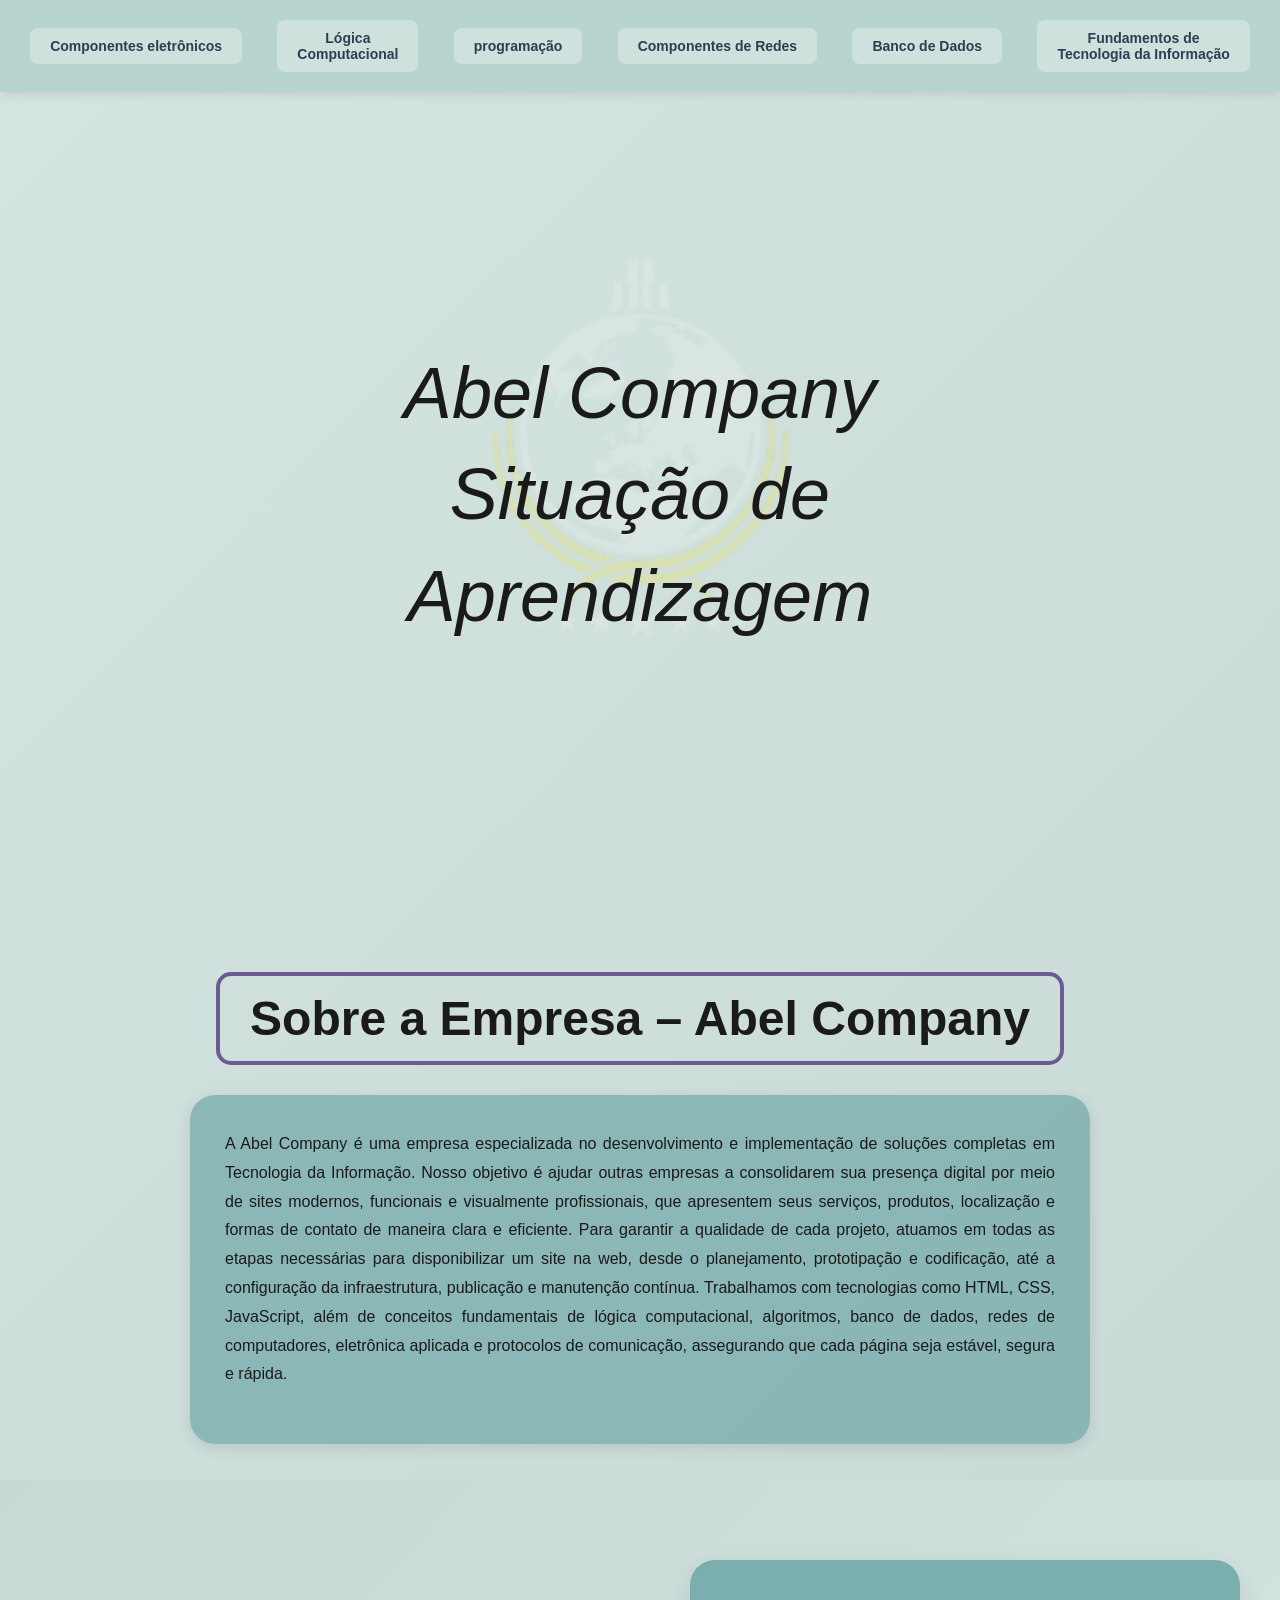
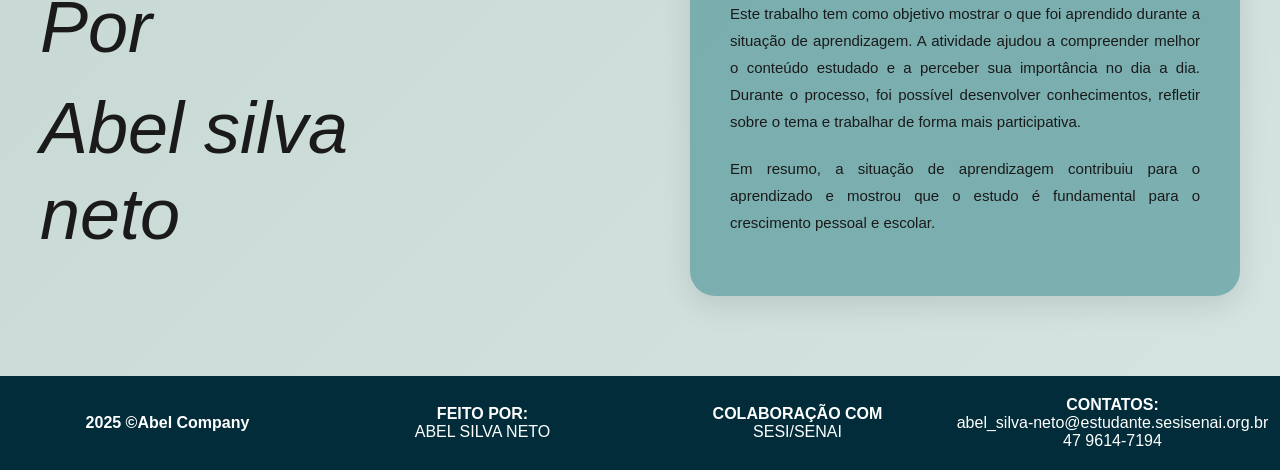
<file: index.html>
<!DOCTYPE html>
<html lang="pt-BR">

<head>
    <meta charset="UTF-8">
    <meta name="viewport" content="width=device-width, initial-scale=1.0">
    <script src="boh.js" defer></script>
    <link rel="stylesheet" href="./style.css">
    <link rel="shortcut icon" href="./media/icon_terra.png" type="image/png">
    <title>Abel Silva Neto - Situação de Aprendizagem</title>
</head>

<body>
    <nav>
        <div class="nav-container">
            <a href="./funda_eletro.html" class="nav-link">Componentes eletrônicos</a>
            <a href="./Logica_Computacional.html" class="nav-link">Lógica<br>Computacional</a>
            <a href="./logica_programa.html" class="nav-link">programação</a>
            <a href="./Fundamentos_Redes.html" class="nav-link">Componentes de Redes</a>
            <a href="./Fundamentos_banco.html" class="nav-link">Banco de Dados</a>
            <a href="./Fundamentos_tecnologia.html" class="nav-link">Fundamentos de<br>Tecnologia da Informação</a>
        </div>
    </nav>

    <div class="logo">
        <img src="./media/super_terra.png" alt="Logo Abel Company" class="logo">
    </div>
    <div class="hero">
        <div class="content">
            <h1 class="title">Abel Company</h1>
            <h2 class="title">Situação de</h2>
            <h2 class="title">Aprendizagem</h2>
        </div>
    </div>

    <div class="advantages-section">

        <div class="arduino-card">
            <h2 class="arduino-section-title">Sobre a Empresa – Abel Company</h2>
            <div class="arduino-applications">
                <div class="arduino-info-box">
                    <p>A Abel Company é uma empresa especializada no desenvolvimento e implementação de soluções
                        completas em Tecnologia da Informação. Nosso objetivo é ajudar outras empresas a consolidarem
                        sua presença digital por meio de sites modernos, funcionais e visualmente profissionais, que
                        apresentem seus serviços, produtos, localização e formas de contato de maneira clara e
                        eficiente.

                        Para garantir a qualidade de cada projeto, atuamos em todas as etapas necessárias para
                        disponibilizar um site na web, desde o planejamento, prototipação e codificação, até a
                        configuração da infraestrutura, publicação e manutenção contínua. Trabalhamos com tecnologias
                        como HTML, CSS, JavaScript, além de conceitos fundamentais de lógica computacional, algoritmos,
                        banco de dados, redes de computadores, eletrônica aplicada e protocolos de comunicação,
                        assegurando que cada página seja estável, segura e rápida.</p>
                </div>
            </div>
        </div><br><br>
    </div>

    <section class="about-section">
        <div class="about-container">
            <div class="about-left">
                <h3 class="title">Por</h3>
                <h2 class="title">Abel silva neto</h2>
            </div>
            <div class="about-right">
                <div class="text-box">
                    <p>Este trabalho tem como objetivo mostrar o que foi aprendido durante a situação de aprendizagem. A
                        atividade ajudou a compreender melhor o conteúdo estudado e a perceber sua importância no dia a
                        dia. Durante o processo, foi possível desenvolver conhecimentos, refletir sobre o tema e
                        trabalhar de forma mais participativa.</p>
                    <p>Em resumo, a situação de aprendizagem contribuiu para o aprendizado e mostrou que o estudo é
                        fundamental para o crescimento pessoal e escolar.</p>
                </div>
            </div>
        </div>


    </section>

    <footer>
        <div>
            <p><strong>2025 ©Abel Company</strong></p>
        </div>
        <div>
            <p><strong>FEITO POR:</strong><br>ABEL SILVA NETO</p>
        </div>

        <div>
            <p><strong>COLABORAÇÃO COM</strong><br>SESI/SENAI</p>
        </div>

        <div>
            <p><strong>CONTATOS:</strong><br>
                <a href="mailto:abel_silva-neto@estudante.esisenai.org.br">
                    abel_silva-neto@estudante.sesisenai.org.br <br>
                    47 9614-7194
                </a>
            </p>
        </div>
    </footer>
</body>

</html>
</file>
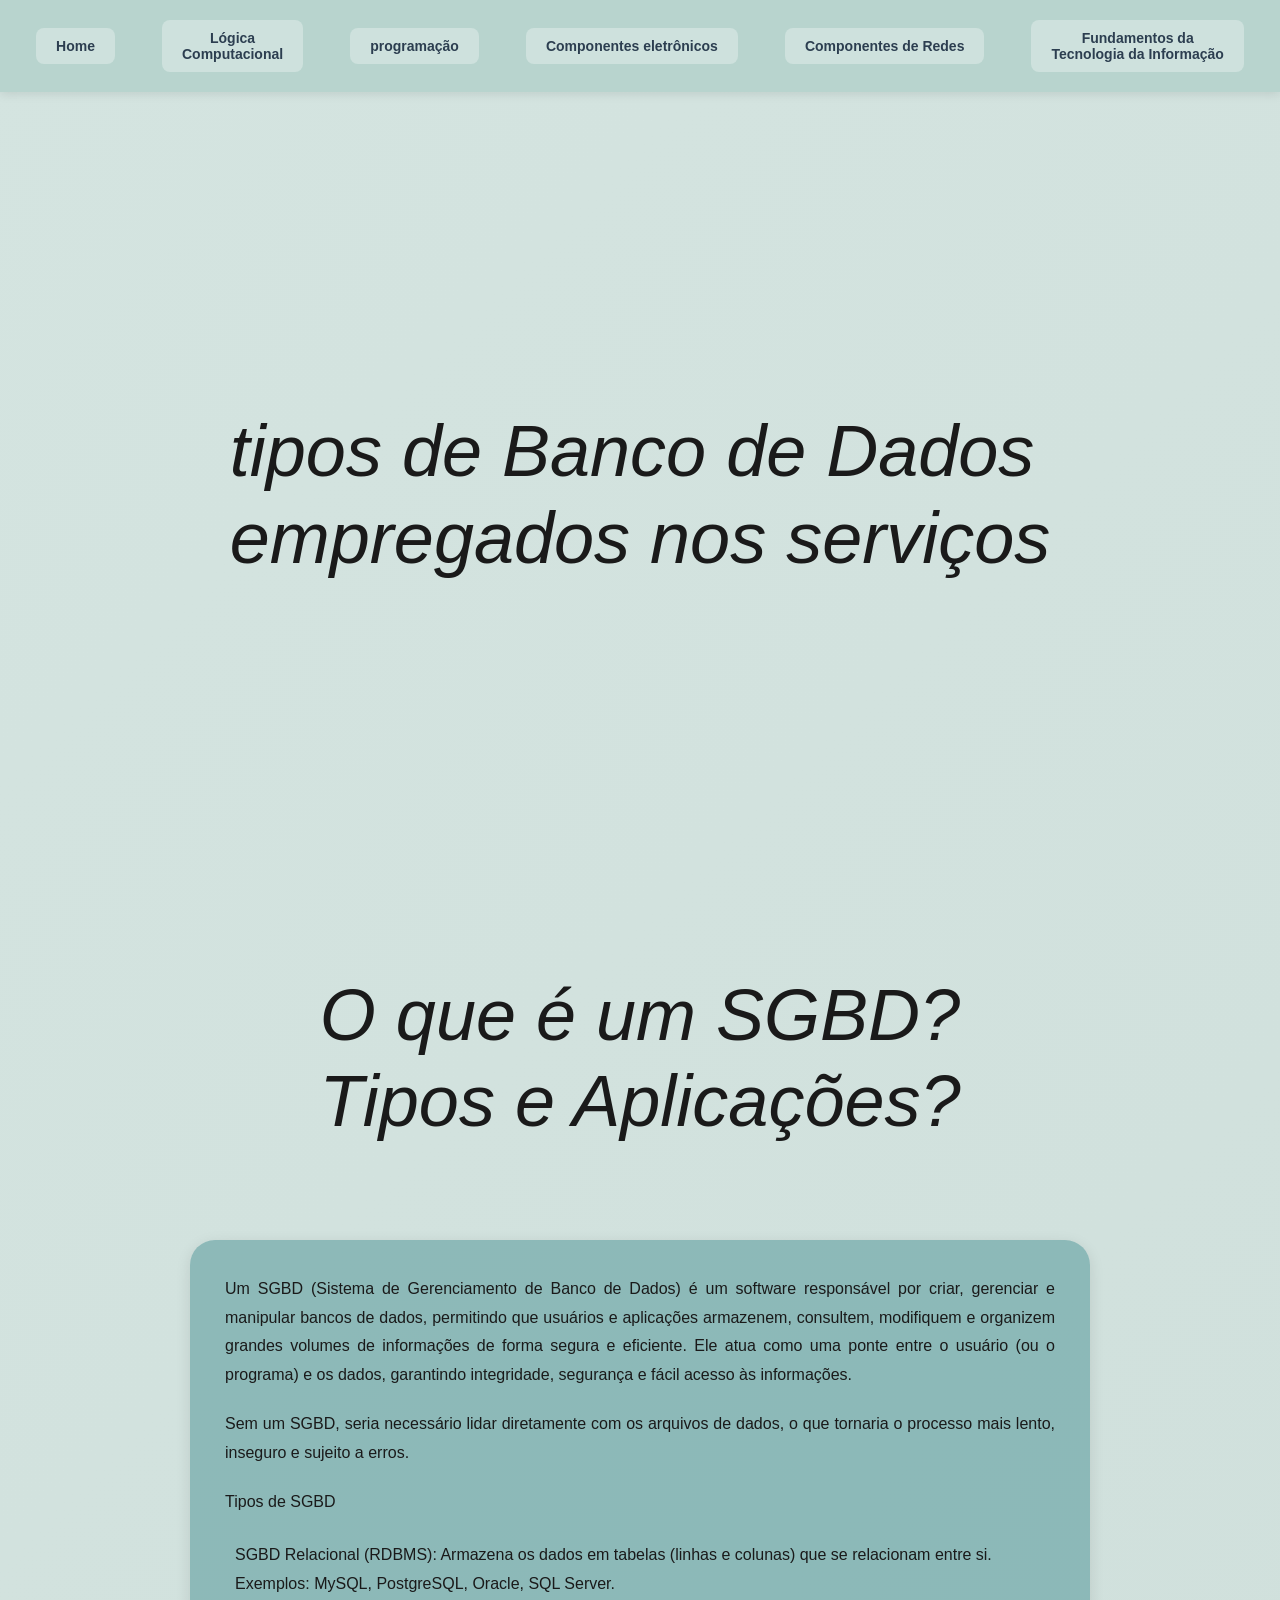
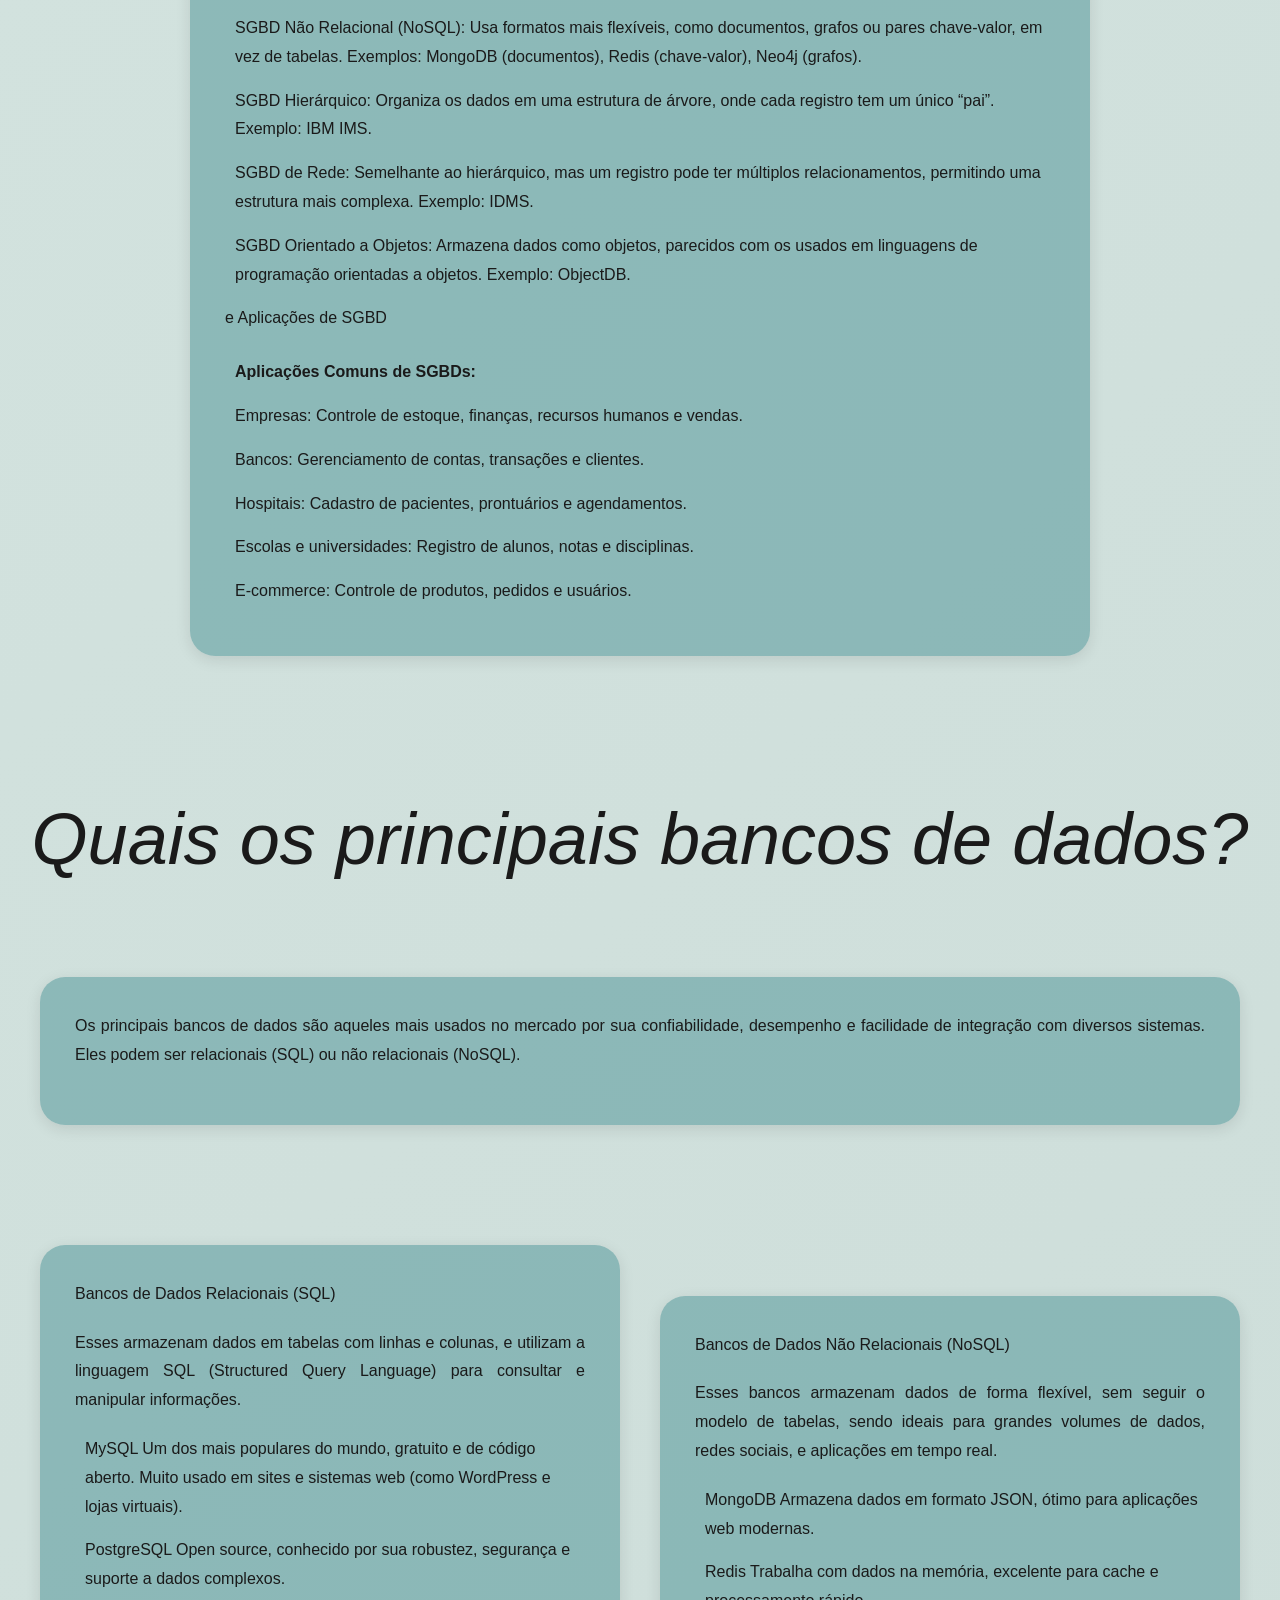
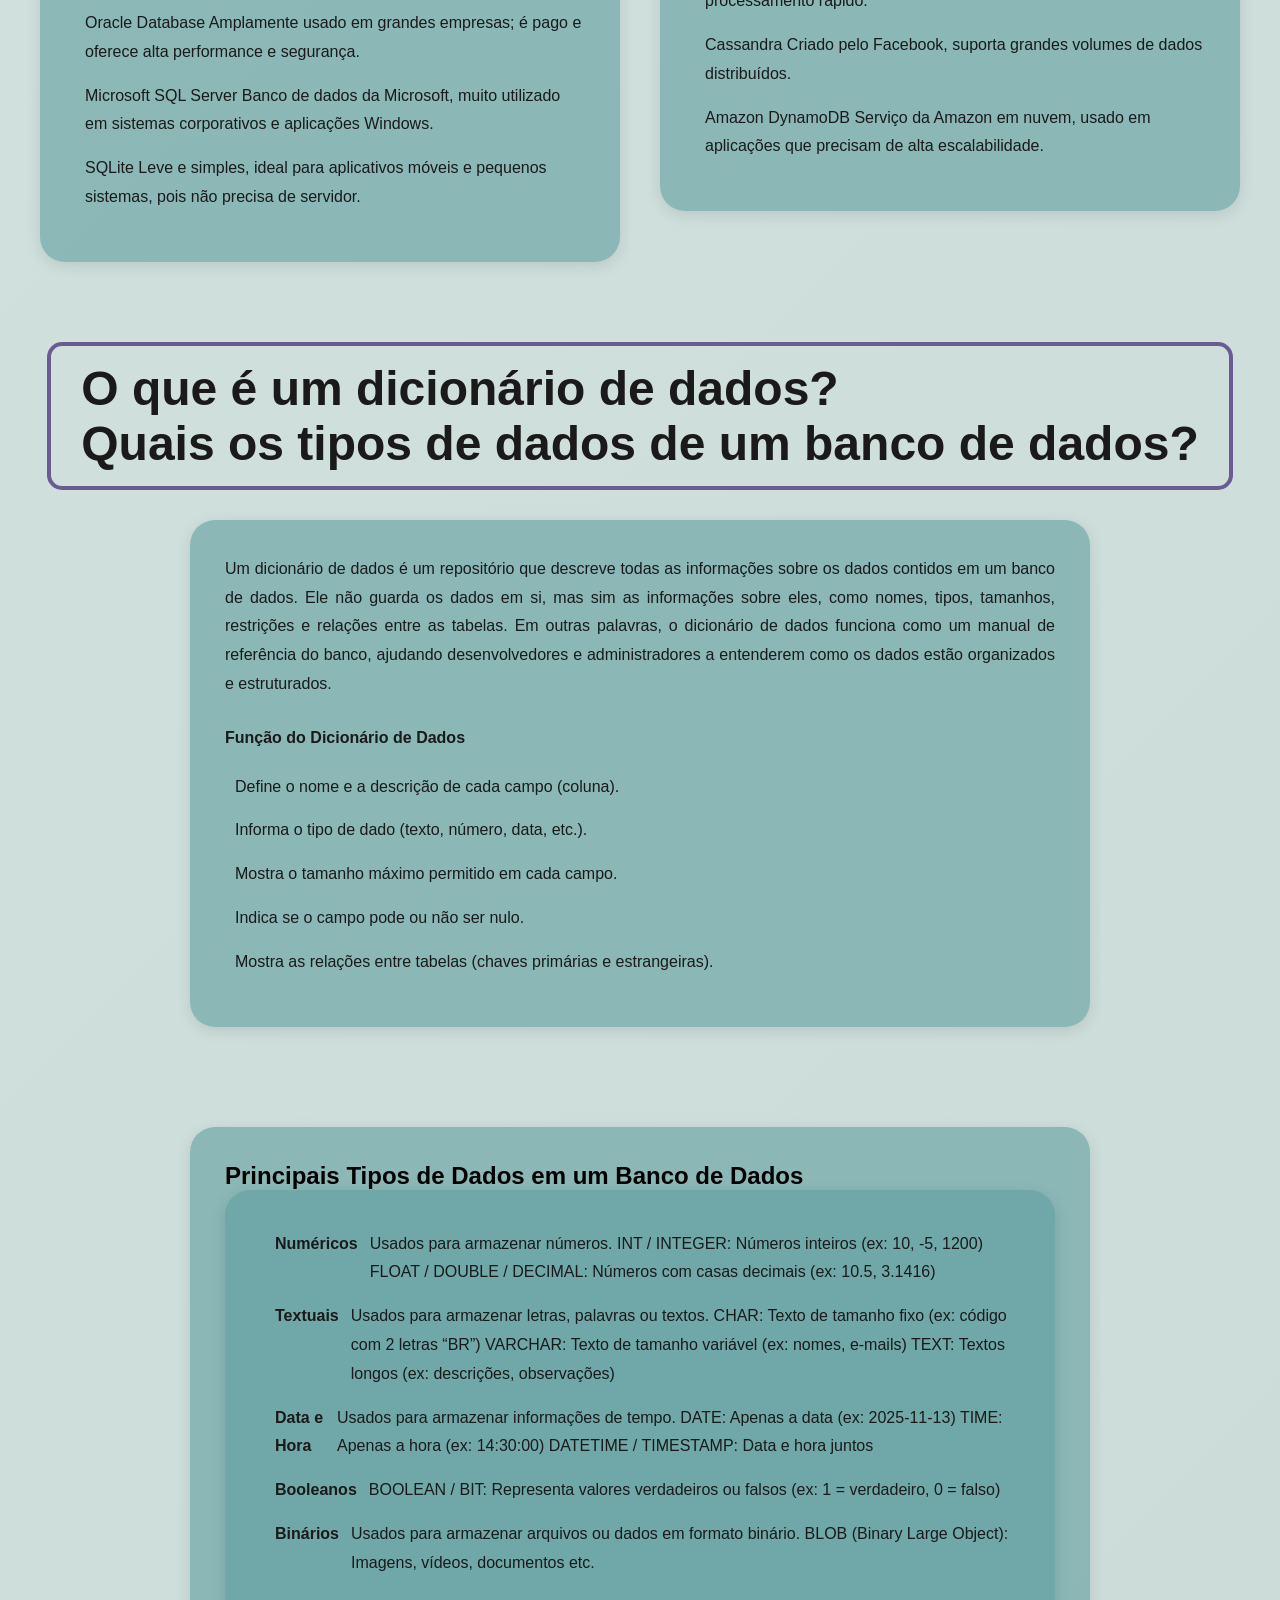
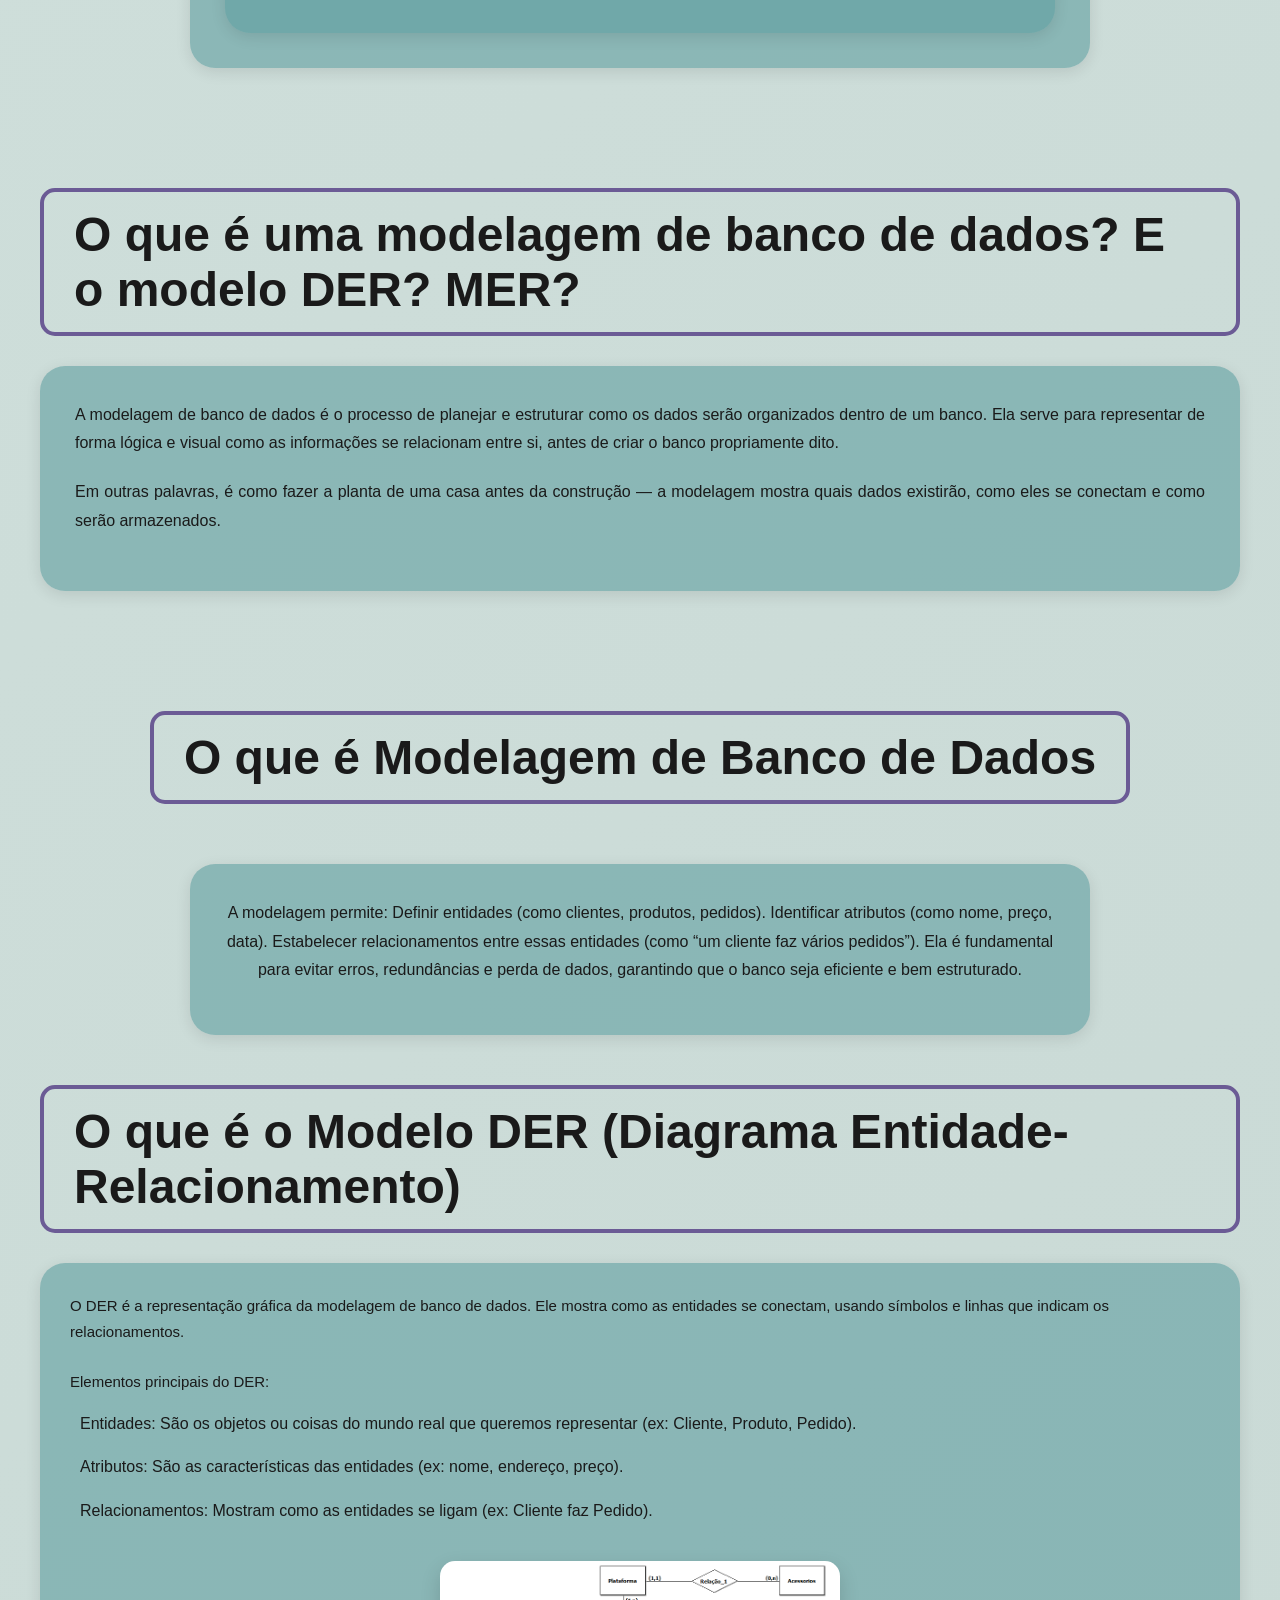
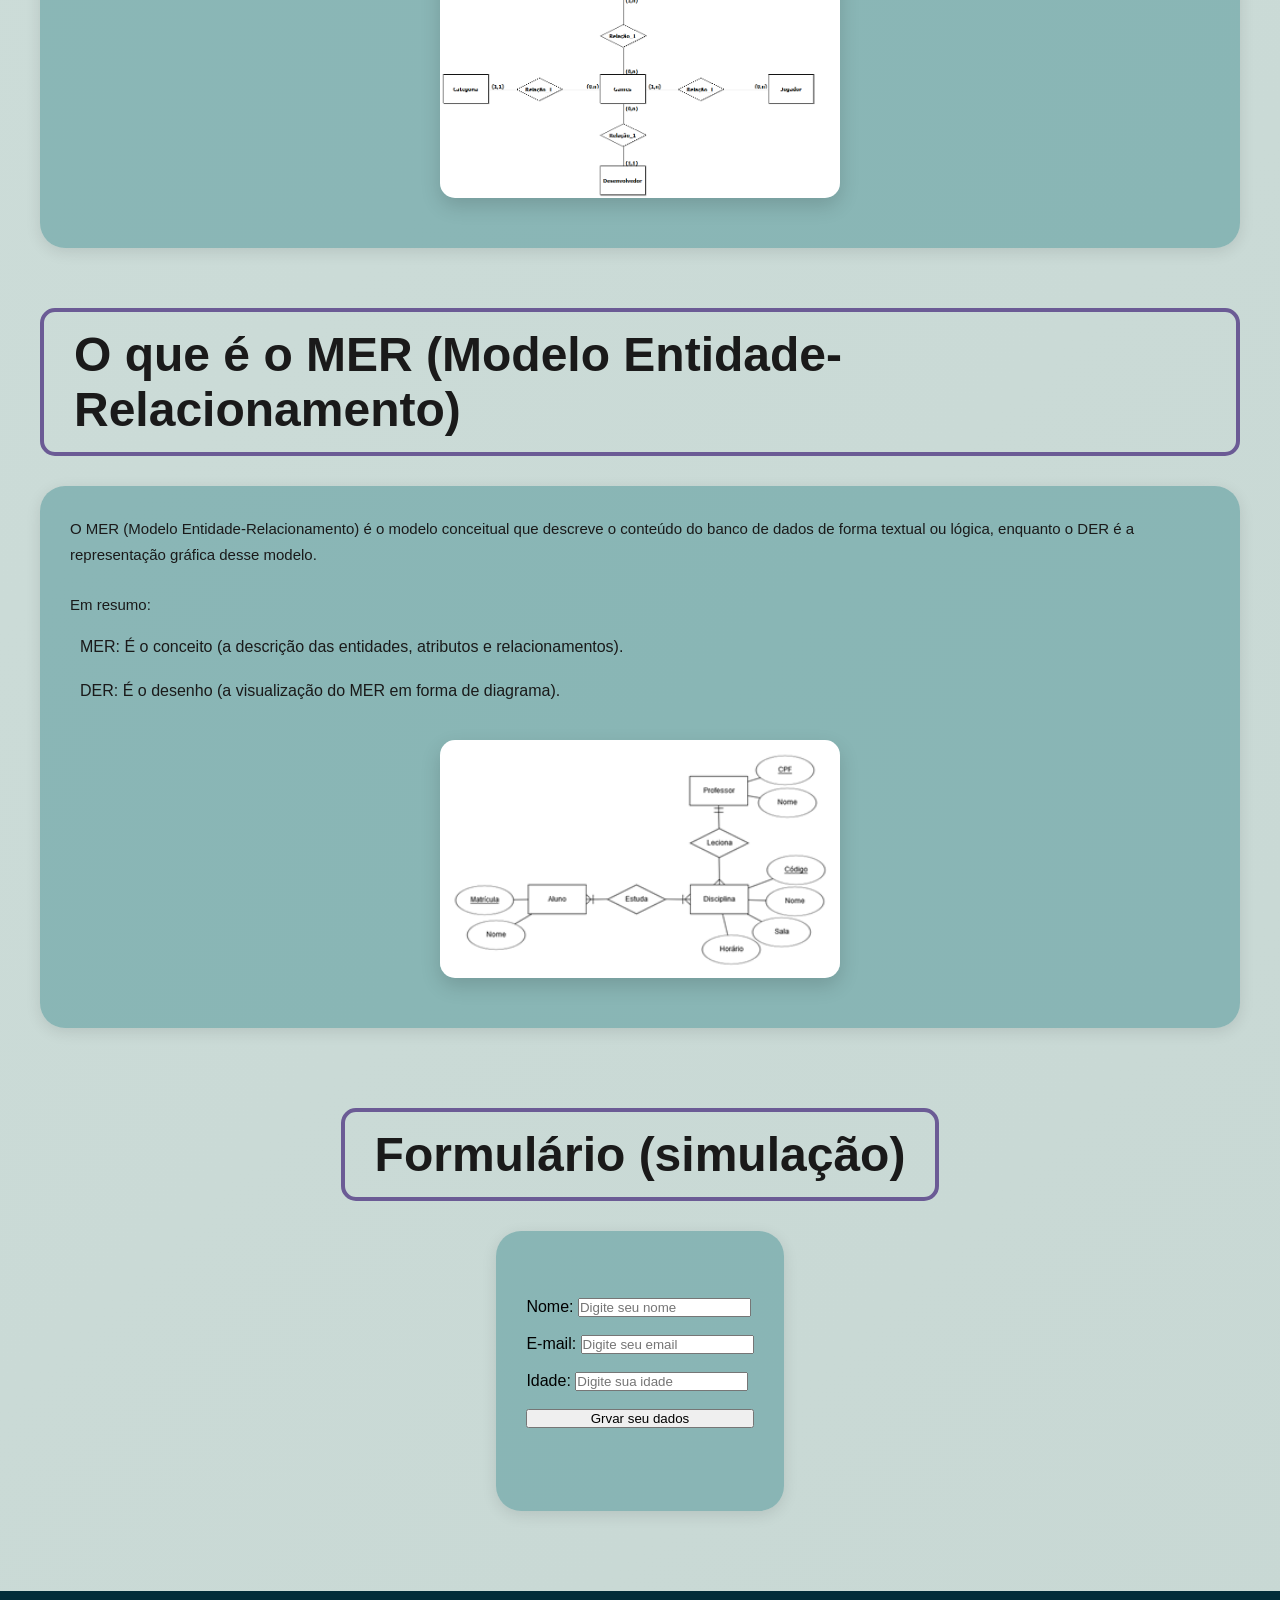
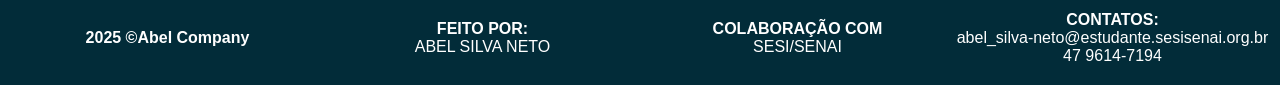
<file: Fundamentos_banco.html>
<html lang="pt-BR">
<head>
    <meta charset="UTF-8">
    <meta name="viewport" content="width=device-width, initial-scale=1.0">
    <link rel="stylesheet" href="./style.css">
    <script src="./boh.js"defer></script>
    <link rel="shortcut icon" href="./media/icon_terra.png" type="image/png">
    <title>Bancos de Dados</title>

</head>
<body>
    <nav>
        <div class="nav-container">
            <a href="./index.html" class="nav-link">Home</a>
            <a href="./Logica_Computacional.html" class="nav-link">Lógica<br>Computacional</a>
            <a href="./logica_programa.html" class="nav-link">programação</a>
            <a href="./funda_eletro.html" class="nav-link">Componentes eletrônicos</a>
            <a href="./Fundamentos_Redes.html" class="nav-link">Componentes de Redes</a>
            <a href="./Fundamentos_tecnologia.html" class="nav-link">Fundamentos da<br>Tecnologia da Informação</a>
        </div>
    </nav>

    <div class="hero"><br>
        
        <br><h1 class="title">tipos de Banco de Dados <br>
empregados nos serviços</h1>
    </div>

    <div class="hero internal">
        <h1 class="title">O que é um SGBD?<br>Tipos e Aplicações?</h1>
    </div>
 
    <div class="content-section">

        <div class="components-grid">
            <!-- Resistor e LED -->
            <div class="component-card">
                <div class="arduino-applications">
                    <div class="arduino-info-box">
                        <p>Um SGBD (Sistema de Gerenciamento de Banco de Dados) é um software responsável por criar, gerenciar e manipular bancos de dados, permitindo que usuários e aplicações armazenem, consultem, modifiquem e organizem grandes volumes de informações de forma segura e eficiente. Ele atua como uma ponte entre o usuário (ou o programa) e os dados, garantindo integridade, segurança e fácil acesso às informações.</p>
                        <p>Sem um SGBD, seria necessário lidar diretamente com os arquivos de dados, o que tornaria o processo mais lento, inseguro e sujeito a erros.</p>
                        <p class="intro-text">Tipos de SGBD</p>
                        <ul  class="applications-list">
                            <li>SGBD Relacional (RDBMS):
Armazena os dados em tabelas (linhas e colunas) que se relacionam entre si.
 Exemplos: MySQL, PostgreSQL, Oracle, SQL Server.</li>
<li>SGBD Não Relacional (NoSQL):
Usa formatos mais flexíveis, como documentos, grafos ou pares chave-valor, em vez de tabelas.
 Exemplos: MongoDB (documentos), Redis (chave-valor), Neo4j (grafos).
</li>
<li>SGBD Hierárquico:
Organiza os dados em uma estrutura de árvore, onde cada registro tem um único “pai”.
Exemplo: IBM IMS.
</li>
<li>SGBD de Rede:
Semelhante ao hierárquico, mas um registro pode ter múltiplos relacionamentos, permitindo uma estrutura mais complexa.
Exemplo: IDMS.
</li>
<li>SGBD Orientado a Objetos:
Armazena dados como objetos, parecidos com os usados em linguagens de programação orientadas a objetos.
Exemplo: ObjectDB.
</li>
</ul>
 <p class="intro-text">e Aplicações de SGBD</p>
                        <ul  class="applications-list">
                            <li><strong>Aplicações Comuns de SGBDs:</strong></li>
                            <li>Empresas: Controle de estoque, finanças, recursos humanos e vendas.</li>
                            <li>Bancos: Gerenciamento de contas, transações e clientes.</li>
                            <li>Hospitais: Cadastro de pacientes, prontuários e agendamentos.</li>
                            <li>Escolas e universidades: Registro de alunos, notas e disciplinas.</li>
                            <li>E-commerce: Controle de produtos, pedidos e usuários.</li>
                        </ul>
                    </div>

                </div>
            </div>

        </div>
    </div>

    <div class="hero internal">
        <h1 class="title">Quais os principais bancos de dados?</h1>
    </div>


        <div class="content-section">
        <div class="arduino-grid">
            <!-- O que é? -->
            <div class="arduino-card">
                
                
                <div class="arduino-info-box">
                <p> Os principais bancos de dados são aqueles mais usados no mercado por sua confiabilidade, desempenho e facilidade de integração com diversos sistemas. Eles podem ser relacionais (SQL) ou não relacionais (NoSQL).</p>

                </div>
            
        </div>
    </div>
        </div>

    <div class="content-section">
        <div class="arduino-grid">
            
            <div class="arduino-card">

                <div class="arduino-content-wrapper">
 
                    <div class="arduino-info-box">
                        <p>Bancos de Dados Relacionais (SQL)</p>
                        <p>Esses armazenam dados em tabelas com linhas e colunas, e utilizam a linguagem SQL (Structured Query Language) para consultar e manipular informações.</p>
                                                <ul  class="applications-list">
                            <li>MySQL  Um dos mais populares do mundo, gratuito e de código aberto. Muito usado em sites e sistemas web (como WordPress e lojas virtuais).</li>
                            <li>PostgreSQL  Open source, conhecido por sua robustez, segurança e suporte a dados complexos.</li>
                            <li>Oracle Database  Amplamente usado em grandes empresas; é pago e oferece alta performance e segurança.</li>
                            <li>Microsoft SQL Server  Banco de dados da Microsoft, muito utilizado em sistemas corporativos e aplicações Windows.</li>
                            <li>SQLite  Leve e simples, ideal para aplicativos móveis e pequenos sistemas, pois não precisa de servidor.</li>
                        </ul>
                    </div>
                    <div class="arduino-info-box">
                        <p>Bancos de Dados Não Relacionais (NoSQL)</p>
                        <p>Esses bancos armazenam dados de forma flexível, sem seguir o modelo de tabelas, sendo ideais para grandes volumes de dados, redes sociais, e aplicações em tempo real.</p>
                         <ul  class="applications-list">
                            <li>MongoDB  Armazena dados em formato JSON, ótimo para aplicações web modernas.</li>
                            <li>Redis  Trabalha com dados na memória, excelente para cache e processamento rápido.</li>
                            <li>Cassandra  Criado pelo Facebook, suporta grandes volumes de dados distribuídos.</li>
                            <li>Amazon DynamoDB  Serviço da Amazon em nuvem, usado em aplicações que precisam de alta escalabilidade.</li>
                        </ul>
                    </div>
                </div>
            </div>
        </div>
    </div>

            <!-- Para que serve/aplicações -->
            <div class="arduino-card">
                <h2 class="arduino-section-title">O que é um dicionário de dados?<br>Quais os tipos de dados de um banco de dados?</h2>
                <div class="arduino-applications">
                    <div class="arduino-info-box">
                        <p class="intro-text">Um dicionário de dados é um repositório que descreve todas as informações sobre os dados contidos em um banco de dados. Ele não guarda os dados em si, mas sim as informações sobre eles, como nomes, tipos, tamanhos, restrições e relações entre as tabelas.

Em outras palavras, o dicionário de dados funciona como um manual de referência do banco, ajudando desenvolvedores e administradores a entenderem como os dados estão organizados e estruturados.</p>
                        <p class="apps-title">Função do Dicionário de Dados</p>
                        <ul class="applications-list">
                            <li>Define o nome e a descrição de cada campo (coluna).</li>
                            <li>Informa o tipo de dado (texto, número, data, etc.).</li>
                            <li>Mostra o tamanho máximo permitido em cada campo.</li>
                            <li>Indica se o campo pode ou não ser nulo.</li>
                            <li>Mostra as relações entre tabelas (chaves primárias e estrangeiras).</li>
                        </ul>
                    </div>
                </div>
            </div>
        </div>

    <div class="content-section">
        <div class="advantages-section">
            <div class="arduino-applications">
                <div class="arduino-info-box">
                    <h2 class="adv-title">Principais Tipos de Dados em um Banco de Dados</h2>
                    <div class="adv-box">
                        <ul class="applications-list">
                            <li><strong>Numéricos</strong> Usados para armazenar números.
INT / INTEGER: Números inteiros (ex: 10, -5, 1200)
FLOAT / DOUBLE / DECIMAL: Números com casas decimais (ex: 10.5, 3.1416)</li>
                            <li><strong>Textuais</strong>Usados para armazenar letras, palavras ou textos.

CHAR: Texto de tamanho fixo (ex: código com 2 letras “BR”)

VARCHAR: Texto de tamanho variável (ex: nomes, e-mails)

TEXT: Textos longos (ex: descrições, observações)</li>
                            <li><strong>Data e Hora</strong>Usados para armazenar informações de tempo.

DATE: Apenas a data (ex: 2025-11-13)

TIME: Apenas a hora (ex: 14:30:00)

DATETIME / TIMESTAMP: Data e hora juntos</li>
                            <li><strong>Booleanos</strong>BOOLEAN / BIT: Representa valores verdadeiros ou falsos (ex: 1 = verdadeiro, 0 = falso)</li>
                            <li><strong>Binários</strong>Usados para armazenar arquivos ou dados em formato binário.

BLOB (Binary Large Object): Imagens, vídeos, documentos etc.</li>
                        </ul>
                    </div>
                </div>

            </div>
        </div>
    </div>
     

            <div class="content-section">
        <div class="arduino-grid">
            <!-- O que é? -->
            <div class="arduino-card">
                <h2 class="arduino-section-title">O que é uma modelagem de banco de dados? E o modelo DER? MER?</h2>
                
                <div class="arduino-info-box">
                <p>A modelagem de banco de dados é o processo de planejar e estruturar como os dados serão organizados dentro de um banco.
Ela serve para representar de forma lógica e visual como as informações se relacionam entre si, antes de criar o banco propriamente dito.</p>
 <p>Em outras palavras, é como fazer a planta de uma casa antes da construção — a modelagem mostra quais dados existirão, como eles se conectam e como serão armazenados.</p>
                </div>
            
        </div>
    </div>
        </div>
     <div class="content-section">
        <div class="arduino-grid">
        <h2 class="arduino-section-title">O que é Modelagem de Banco de Dados</h2>
        <div class="intro-text-box">
            <p>A modelagem permite:

Definir entidades (como clientes, produtos, pedidos).

Identificar atributos (como nome, preço, data).

Estabelecer relacionamentos entre essas entidades (como “um cliente faz vários pedidos”).

Ela é fundamental para evitar erros, redundâncias e perda de dados, garantindo que o banco seja eficiente e bem estruturado.
</p>
       </div>     
        </div>

        <div class="arduino-grid">
            <div class="arduino-card">
                <h3 class="arduino-section-title">O que é o Modelo DER (Diagrama Entidade-Relacionamento)</h3>
                <div class="workflow-box bordered">
                    <p class="intro-text">O DER é a representação gráfica da modelagem de banco de dados.
Ele mostra como as entidades se conectam, usando símbolos e linhas que indicam os relacionamentos.</p>
                    <p>Elementos principais do DER:</p>
                    <ul class="applications-list">
                        <li>Entidades: São os objetos ou coisas do mundo real que queremos representar (ex: Cliente, Produto, Pedido).</li>
                        <li>Atributos: São as características das entidades (ex: nome, endereço, preço).</li>
                        <li>Relacionamentos: Mostram como as entidades se ligam (ex: Cliente faz Pedido).</li>
                    </ul>
                        <div class="arduino-image-container">
                        <img src="./media/dare_img.png" alt="Arduino Uno" class="arduino-img">
                    </div>
                </div>
            </div>

            <div class="arduino-card">
                <h3 class="arduino-section-title">O que é o MER (Modelo Entidade-Relacionamento)</h3>
                <div class="workflow-box bordered">
                    <p class="intro-text">O MER (Modelo Entidade-Relacionamento) é o modelo conceitual que descreve o conteúdo do banco de dados de forma textual ou lógica, enquanto o DER é a representação gráfica desse modelo.</p>
                    <p>Em resumo:</p>
                    <ul class="applications-list">
                        <li>MER: É o conceito (a descrição das entidades, atributos e relacionamentos).</li>
                        <li>DER: É o desenho (a visualização do MER em forma de diagrama).</li>
                    </ul>
                                        <div class="arduino-image-container">
                        <img src="./media/mere_img.png" alt="Arduino Uno" class="arduino-img">
                    </div>
                </div>
            </div>
        </div>
    </div>

            <div class="arduino-card">
        <h2 class="arduino-section-title">Formulário (simulação)</h2>
        </h2>
        <div class="embedded-definition">
            <div class="workflow-box">
    <label>Nome: <input id="nome" type="text" placeholder="Digite seu nome"></label><br>
    <label>E-mail: <input  id="email" type="text" placeholder="Digite seu email"></label><br>
    <label>Idade: <input  id="idade" type="text" placeholder="Digite sua idade"></label><br>

                    <button onclick="gravarDados()">Grvar seu dados</button>            
                
                <div id="res" style="margin-top: 15px; font-size: 18px;"></div>
            </div>
        </div>

<footer>
                <div>
                <p><strong>2025 ©Abel Company</strong></p>
            </div>
    <div>
      <p><strong>FEITO POR:</strong><br>ABEL SILVA NETO</p>
    </div>

    <div>
      <p><strong>COLABORAÇÃO COM</strong><br>SESI/SENAI</p>
    </div>

    <div>
      <p><strong>CONTATOS:</strong><br>
      <a href="mailto:abel_silva-neto@estudante.esisenai.org.br">
        abel_silva-neto@estudante.sesisenai.org.br <br>
                    47 9614-7194
      </a></p>
    </div>
  </footer>
</body>
</html>
</file>
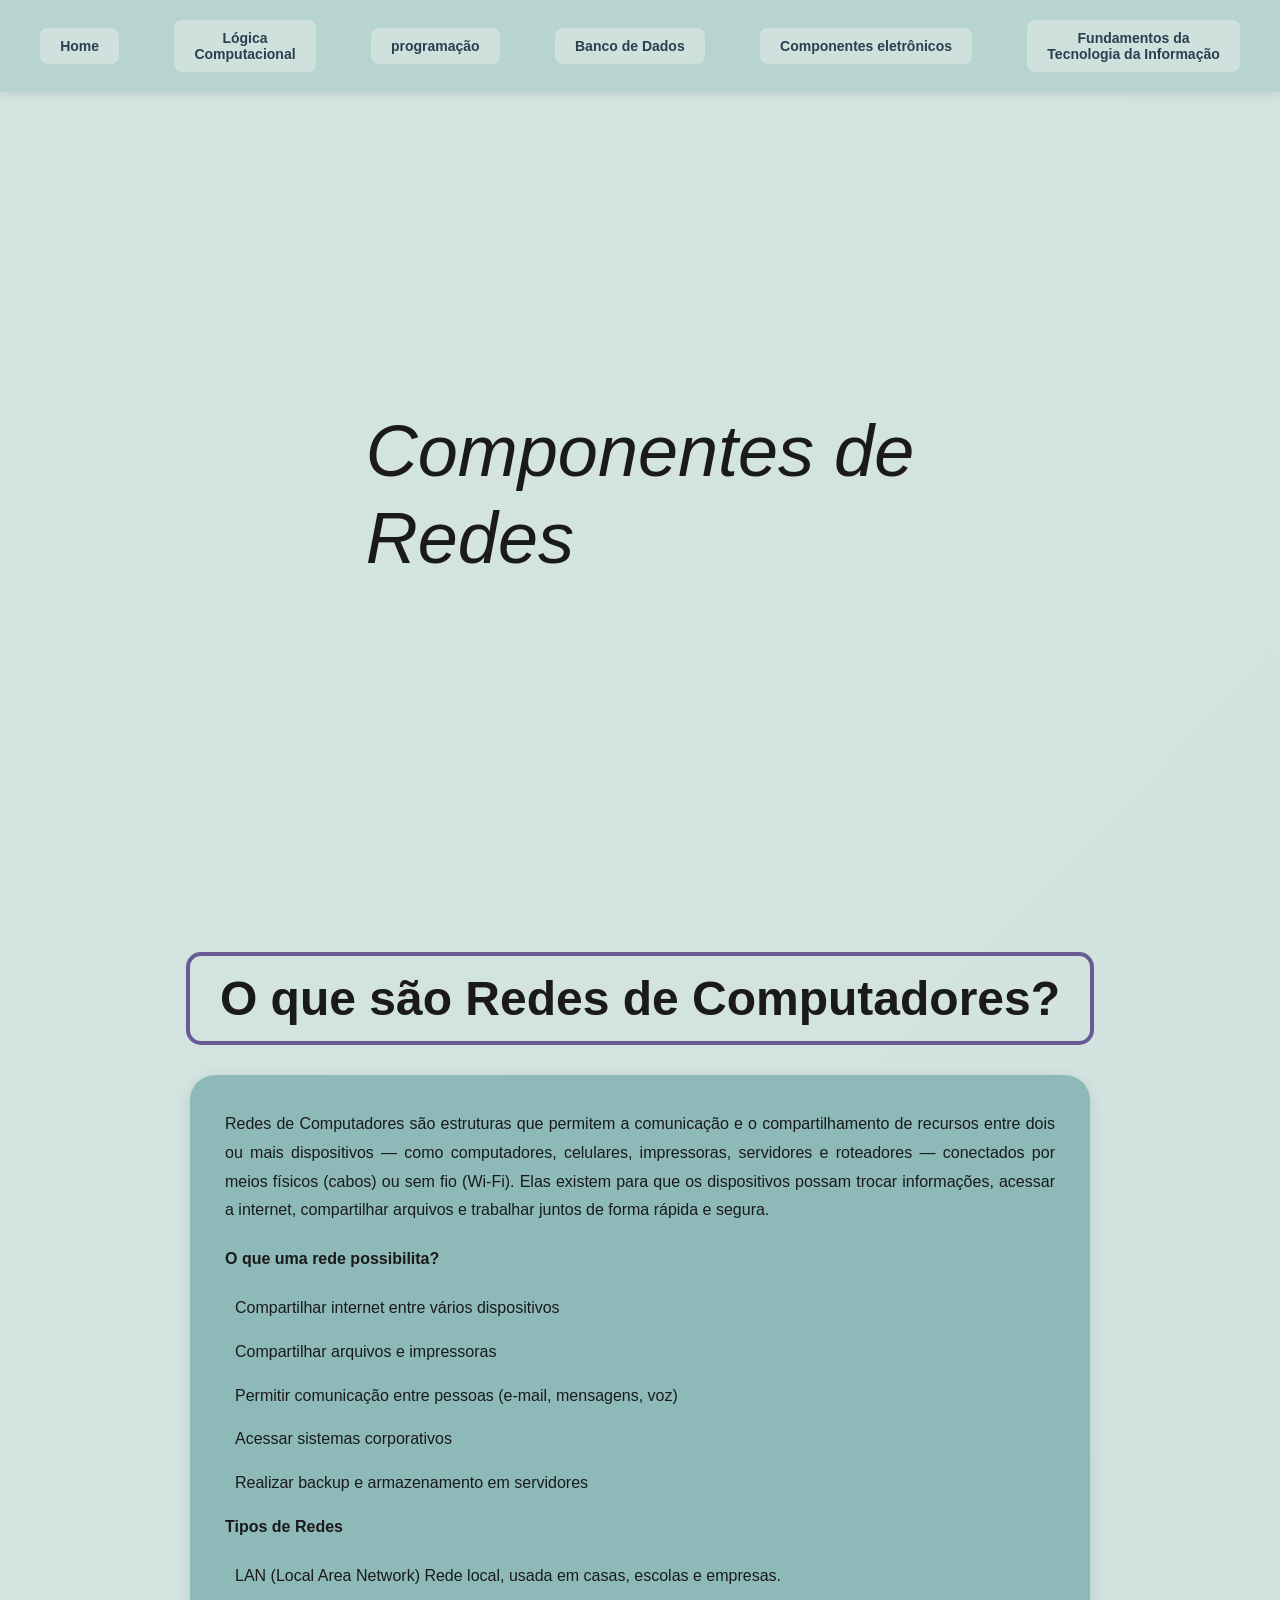
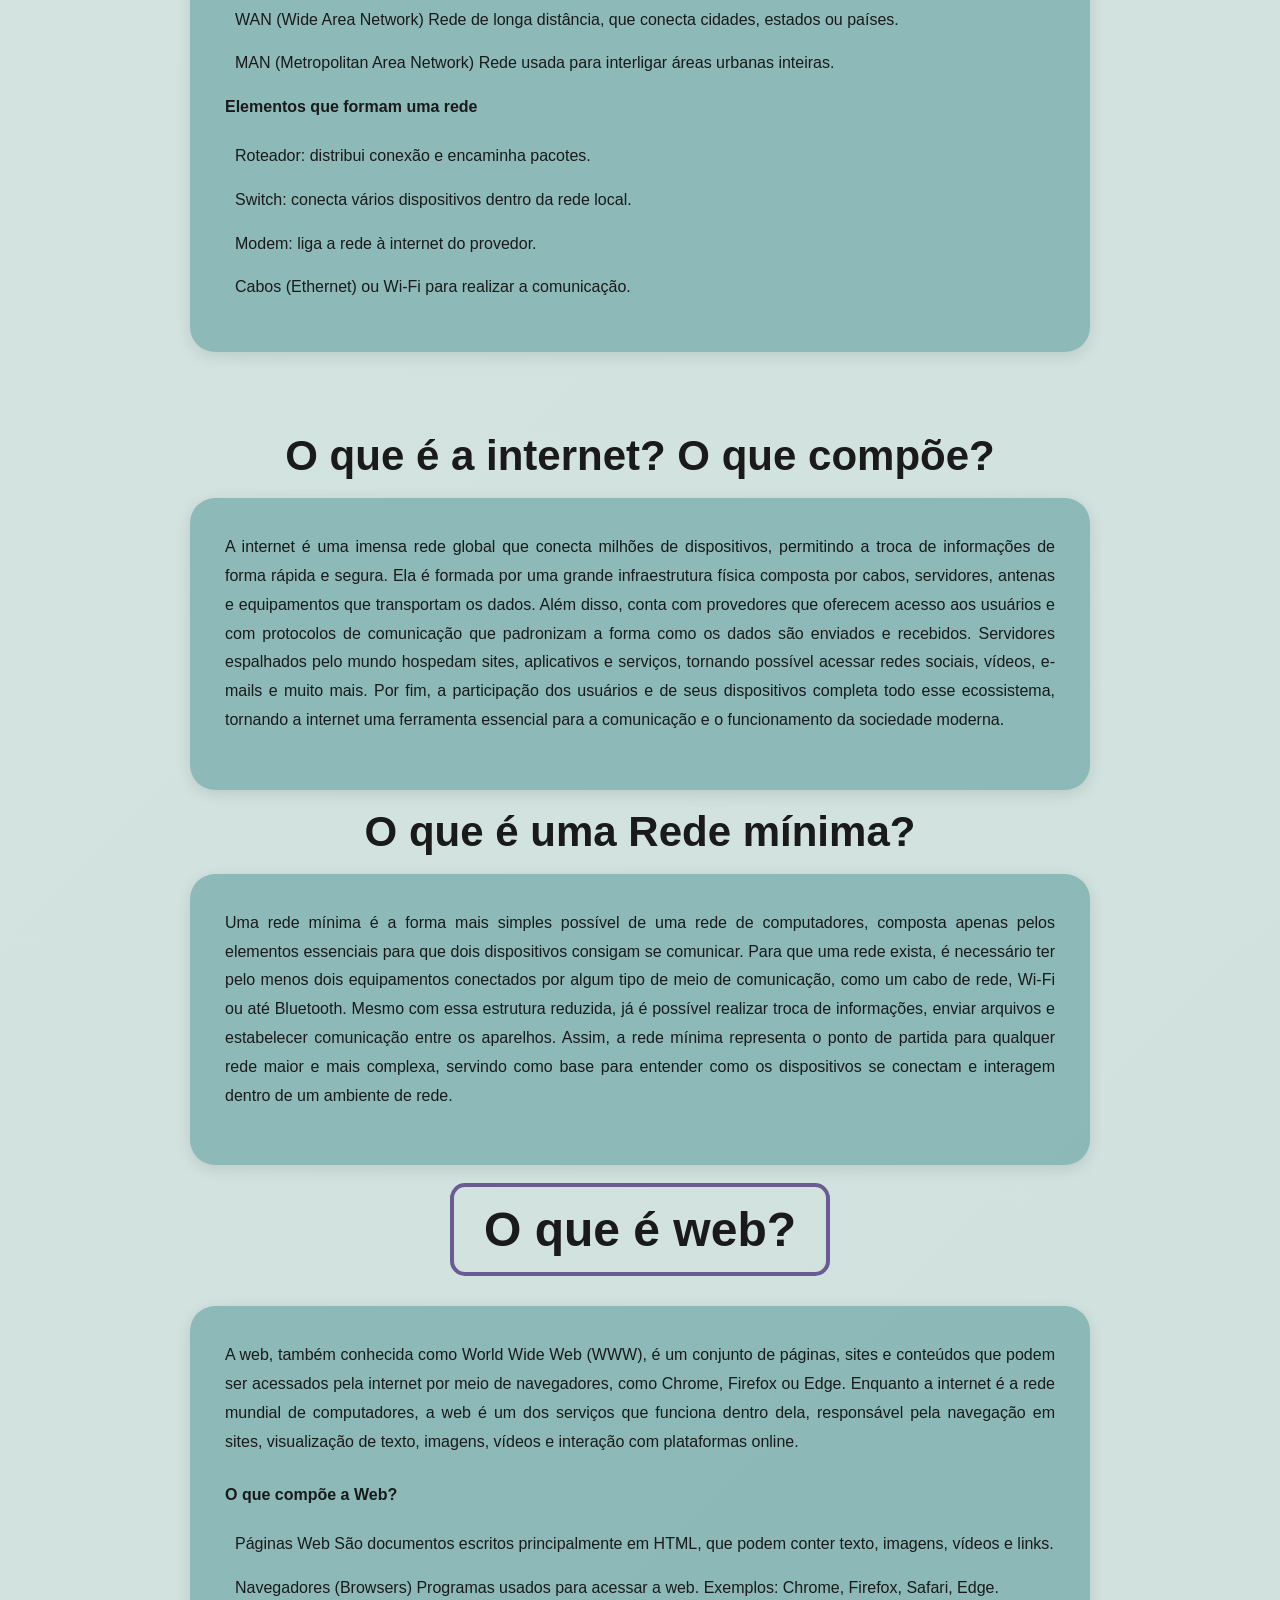
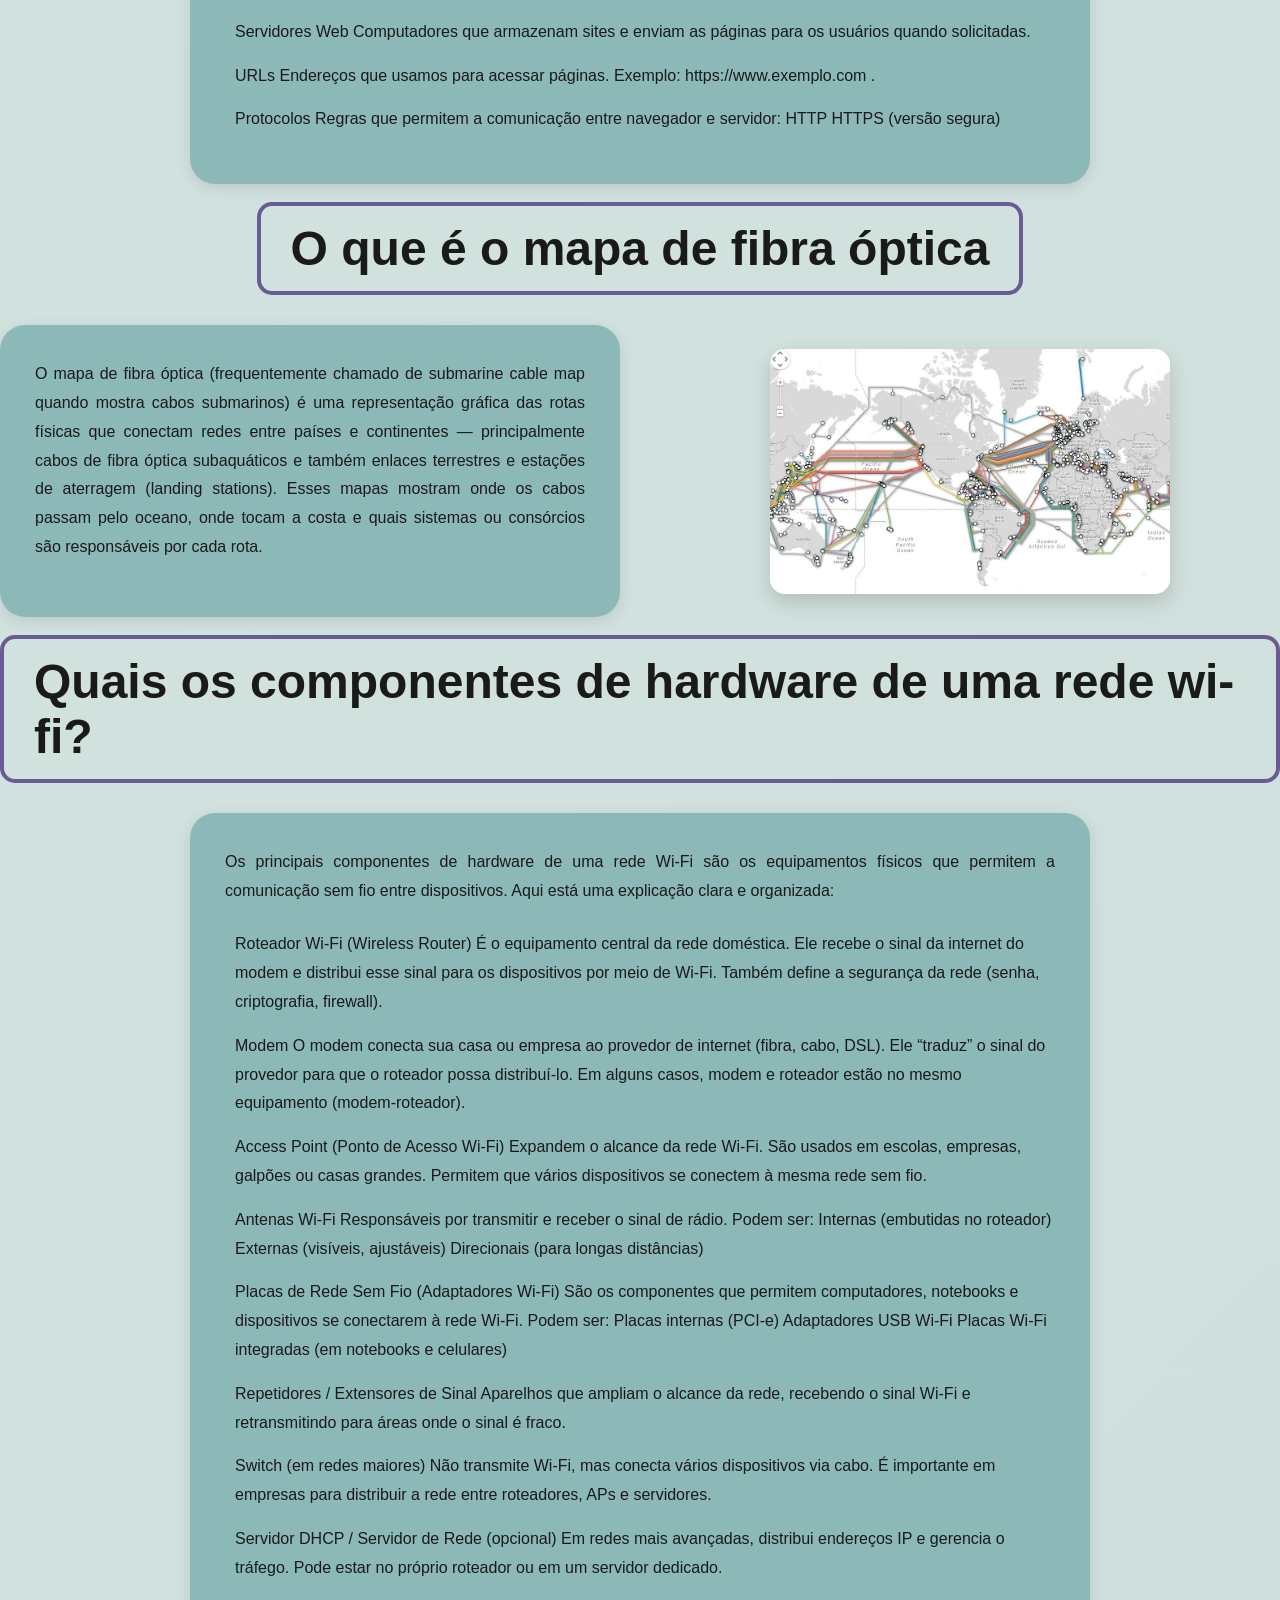
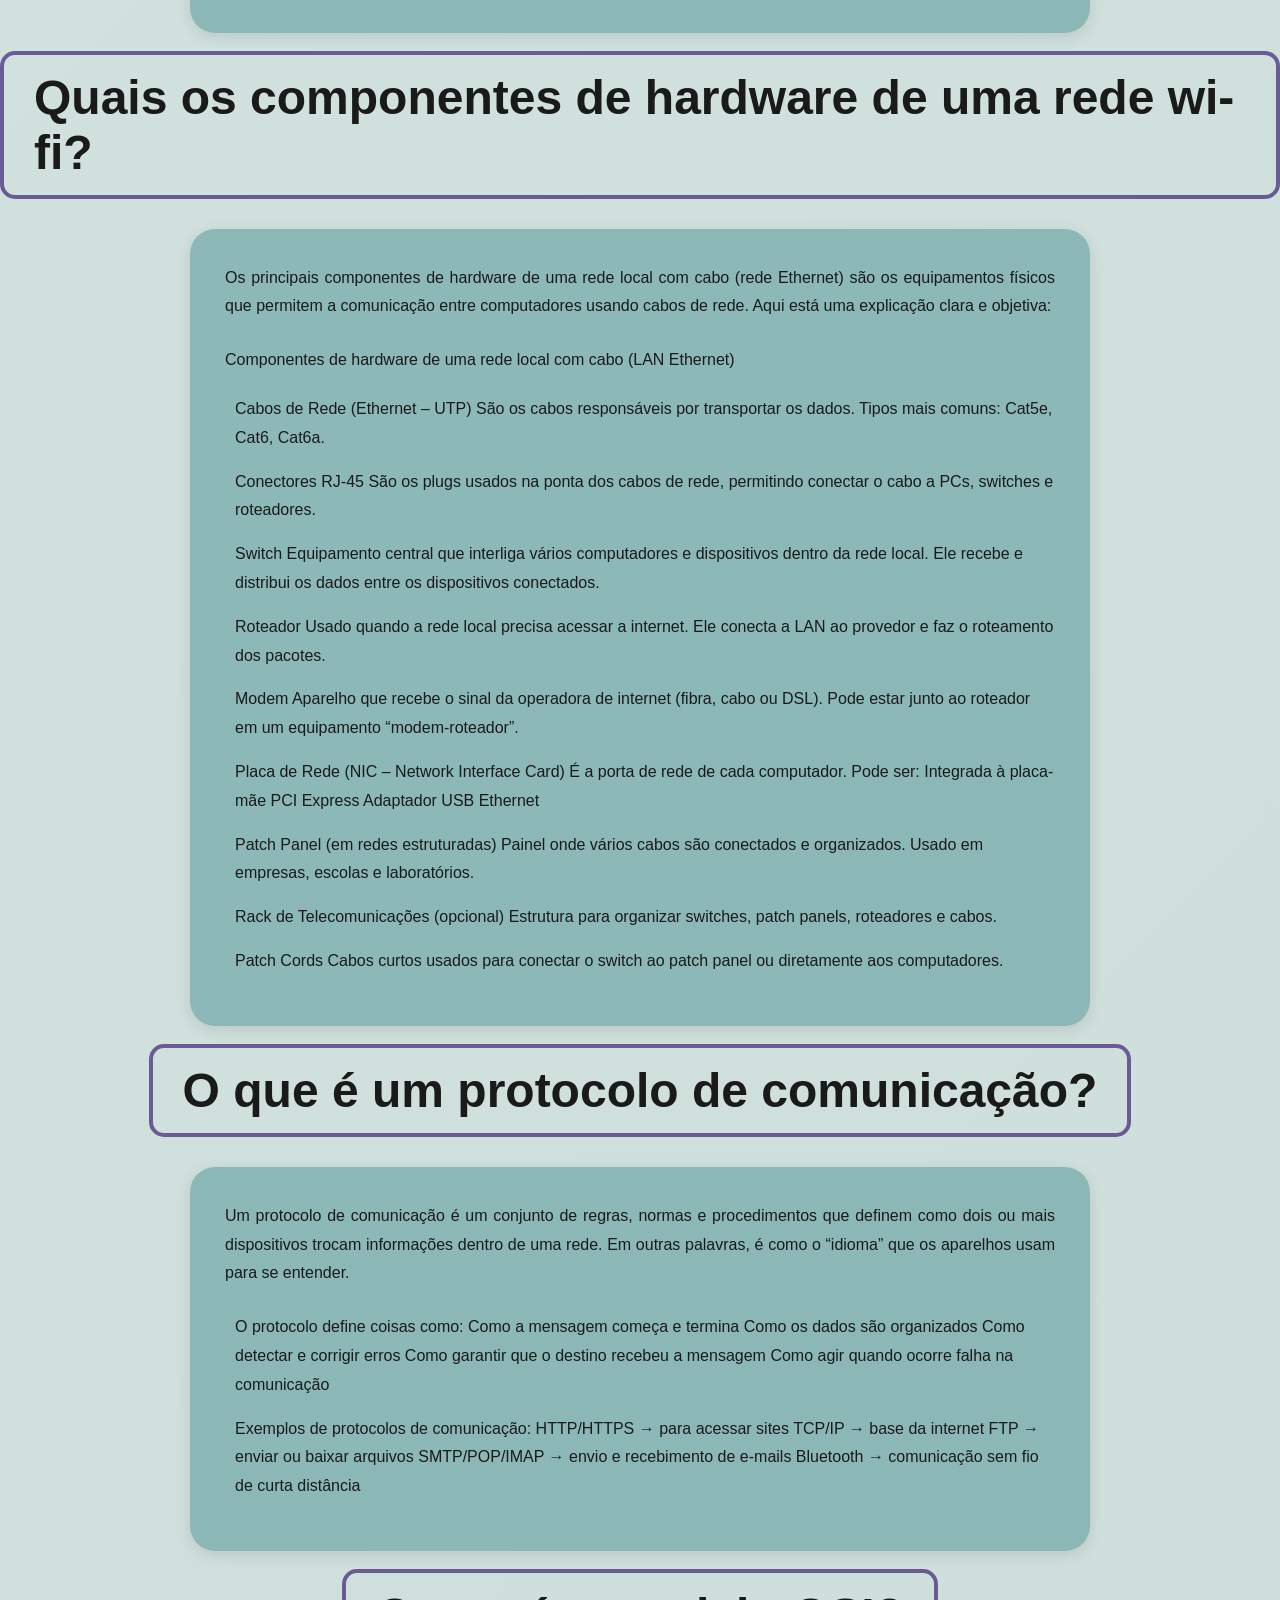
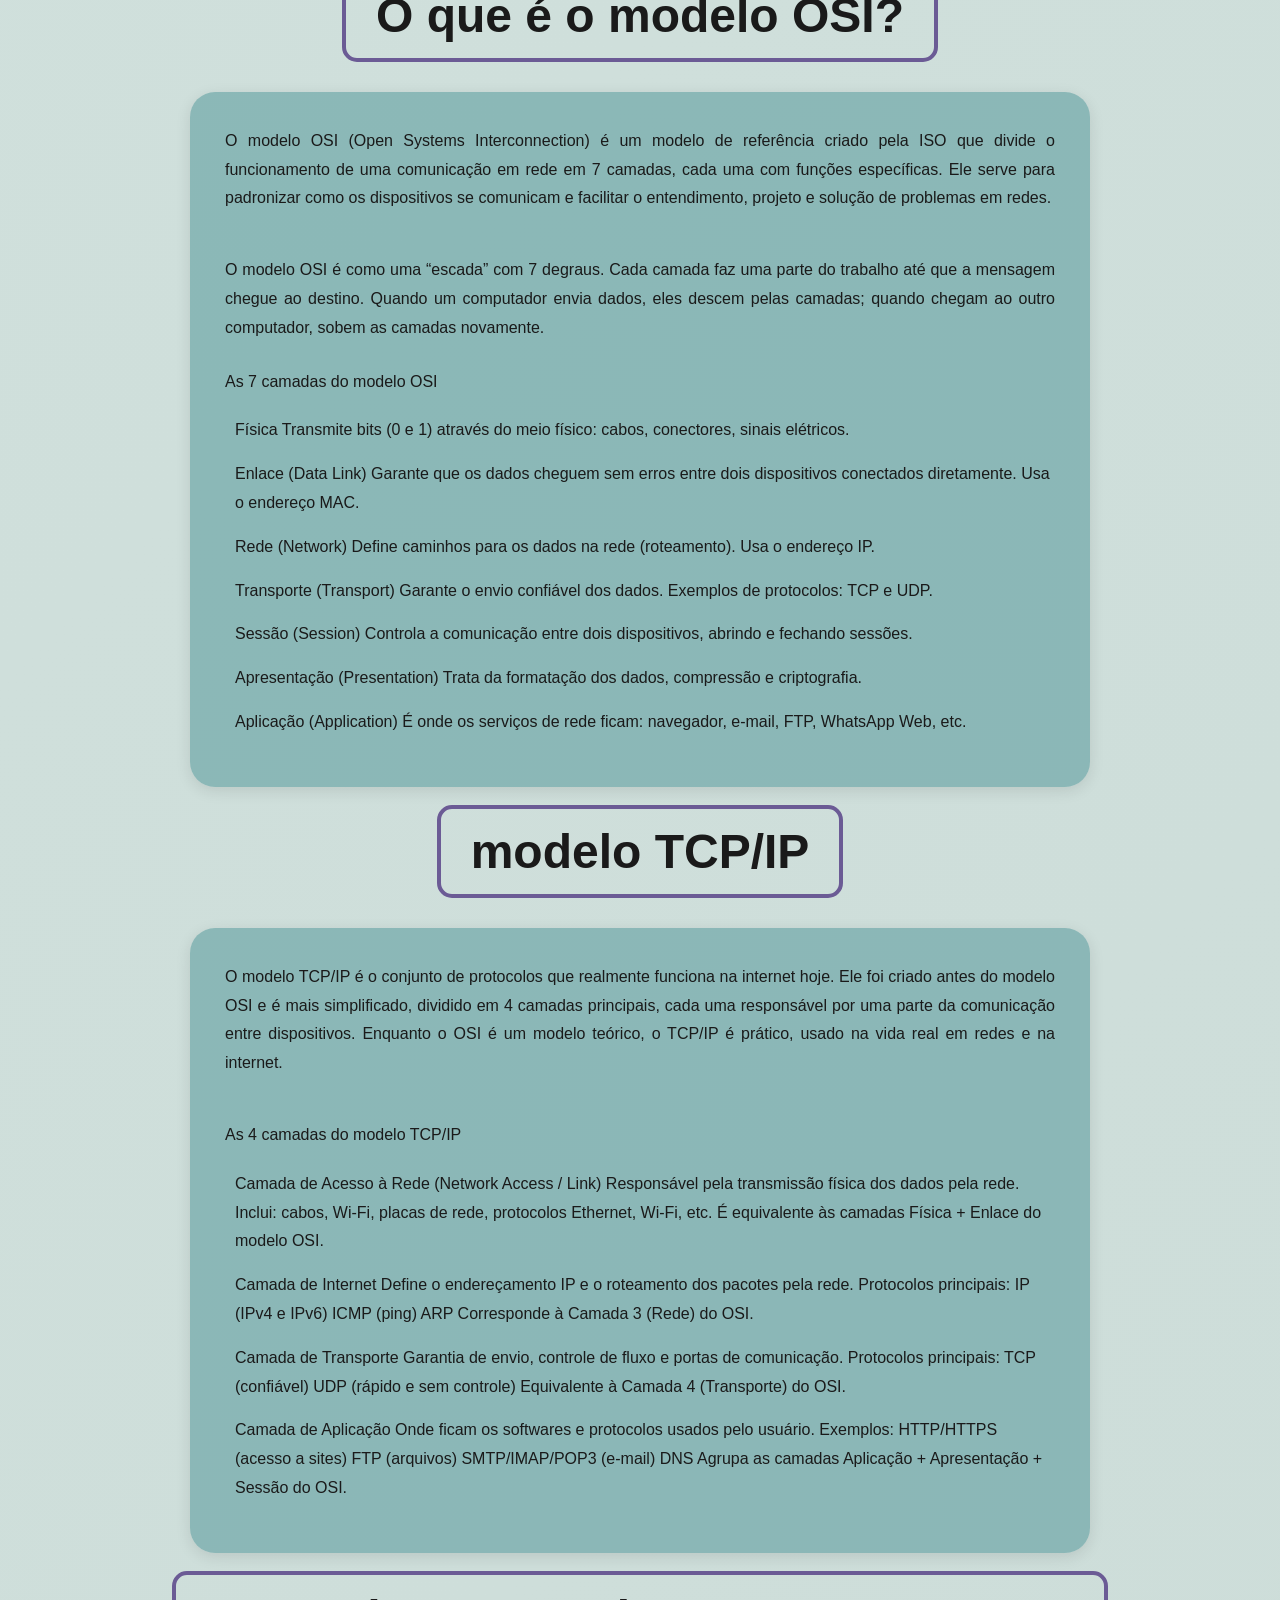
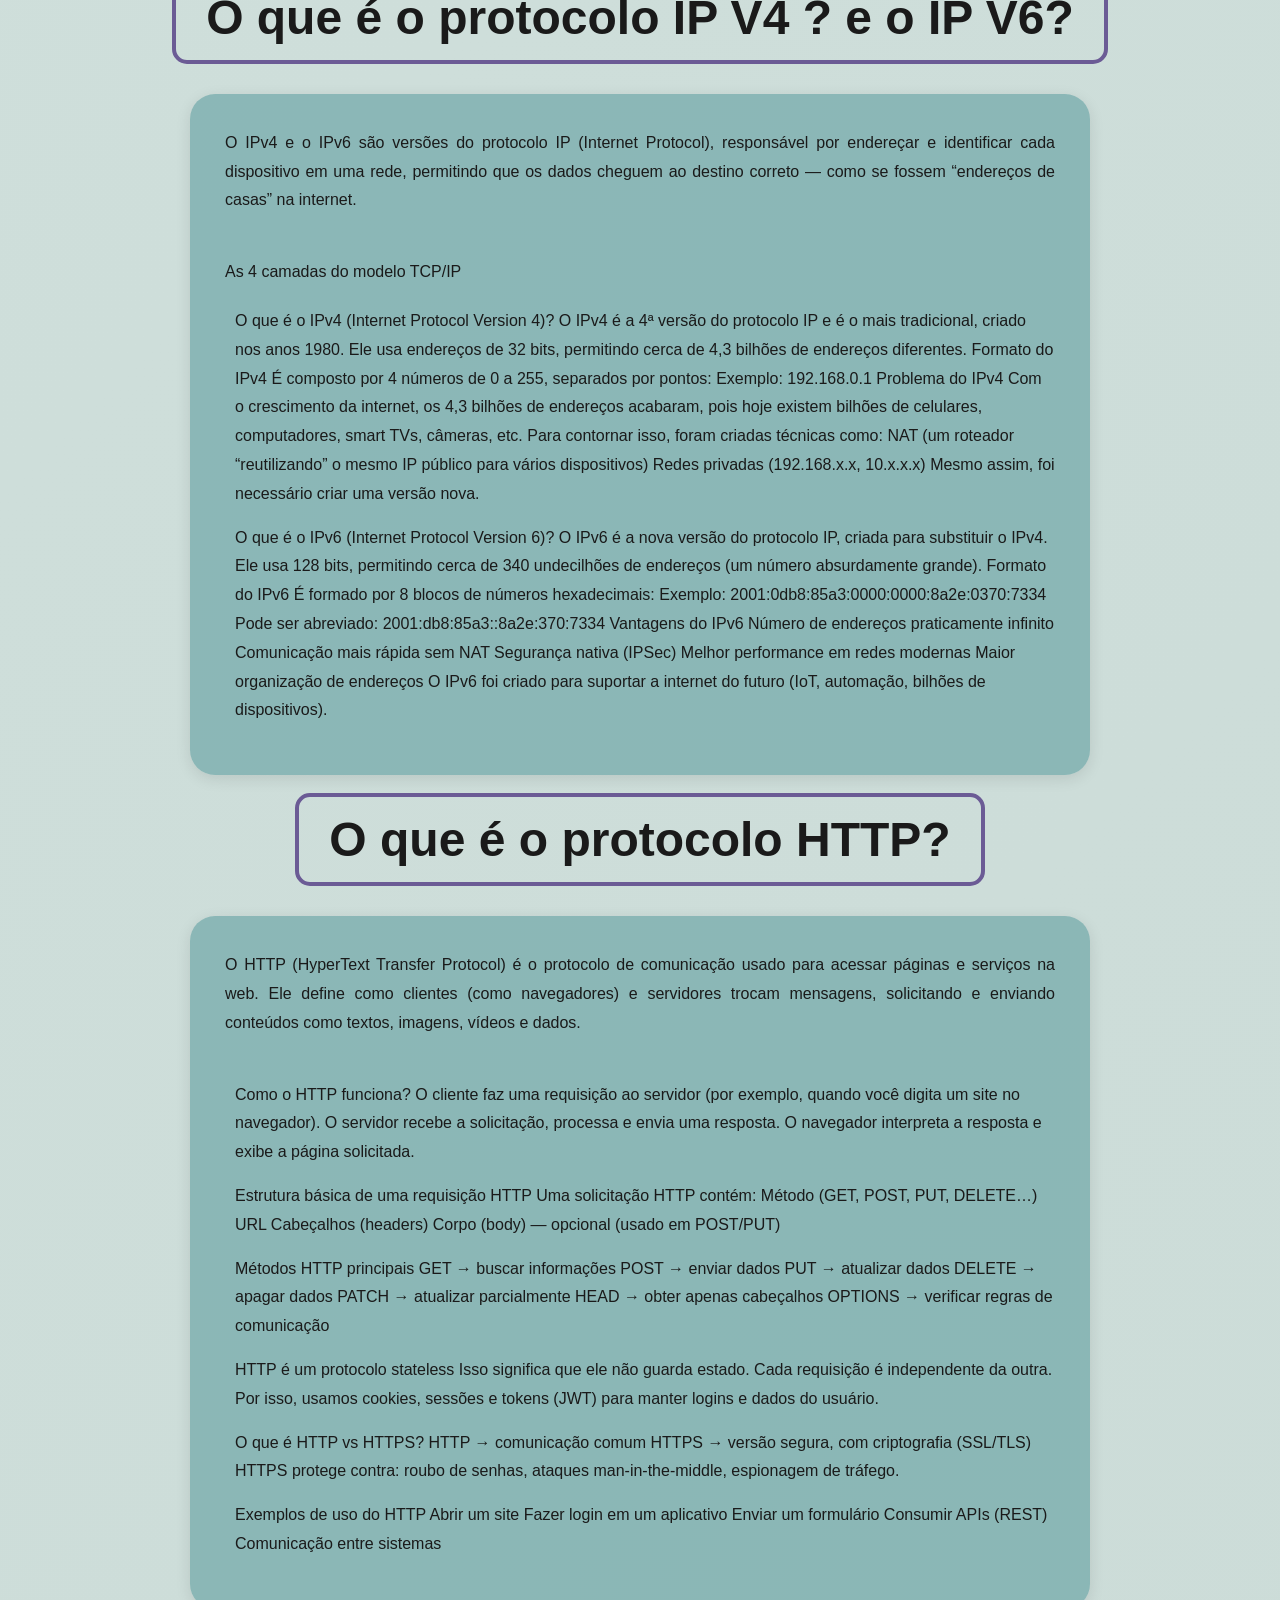
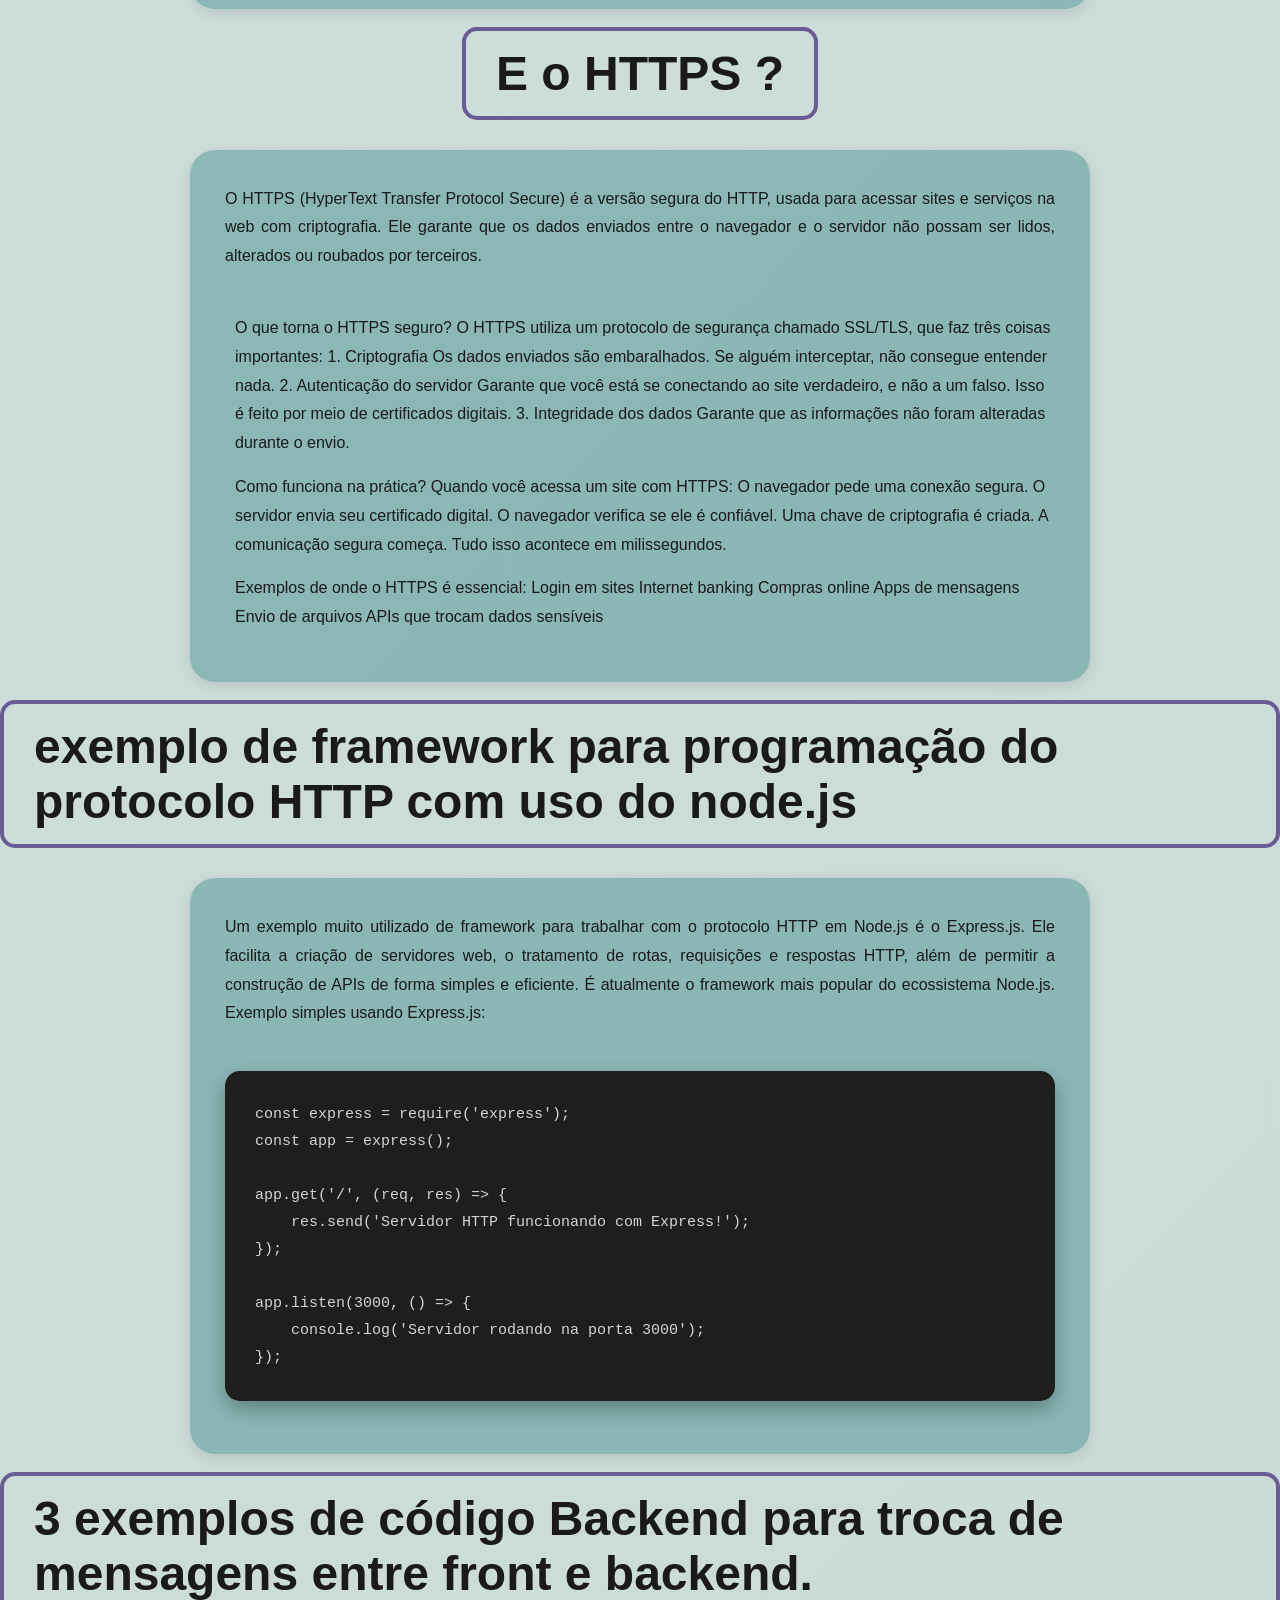
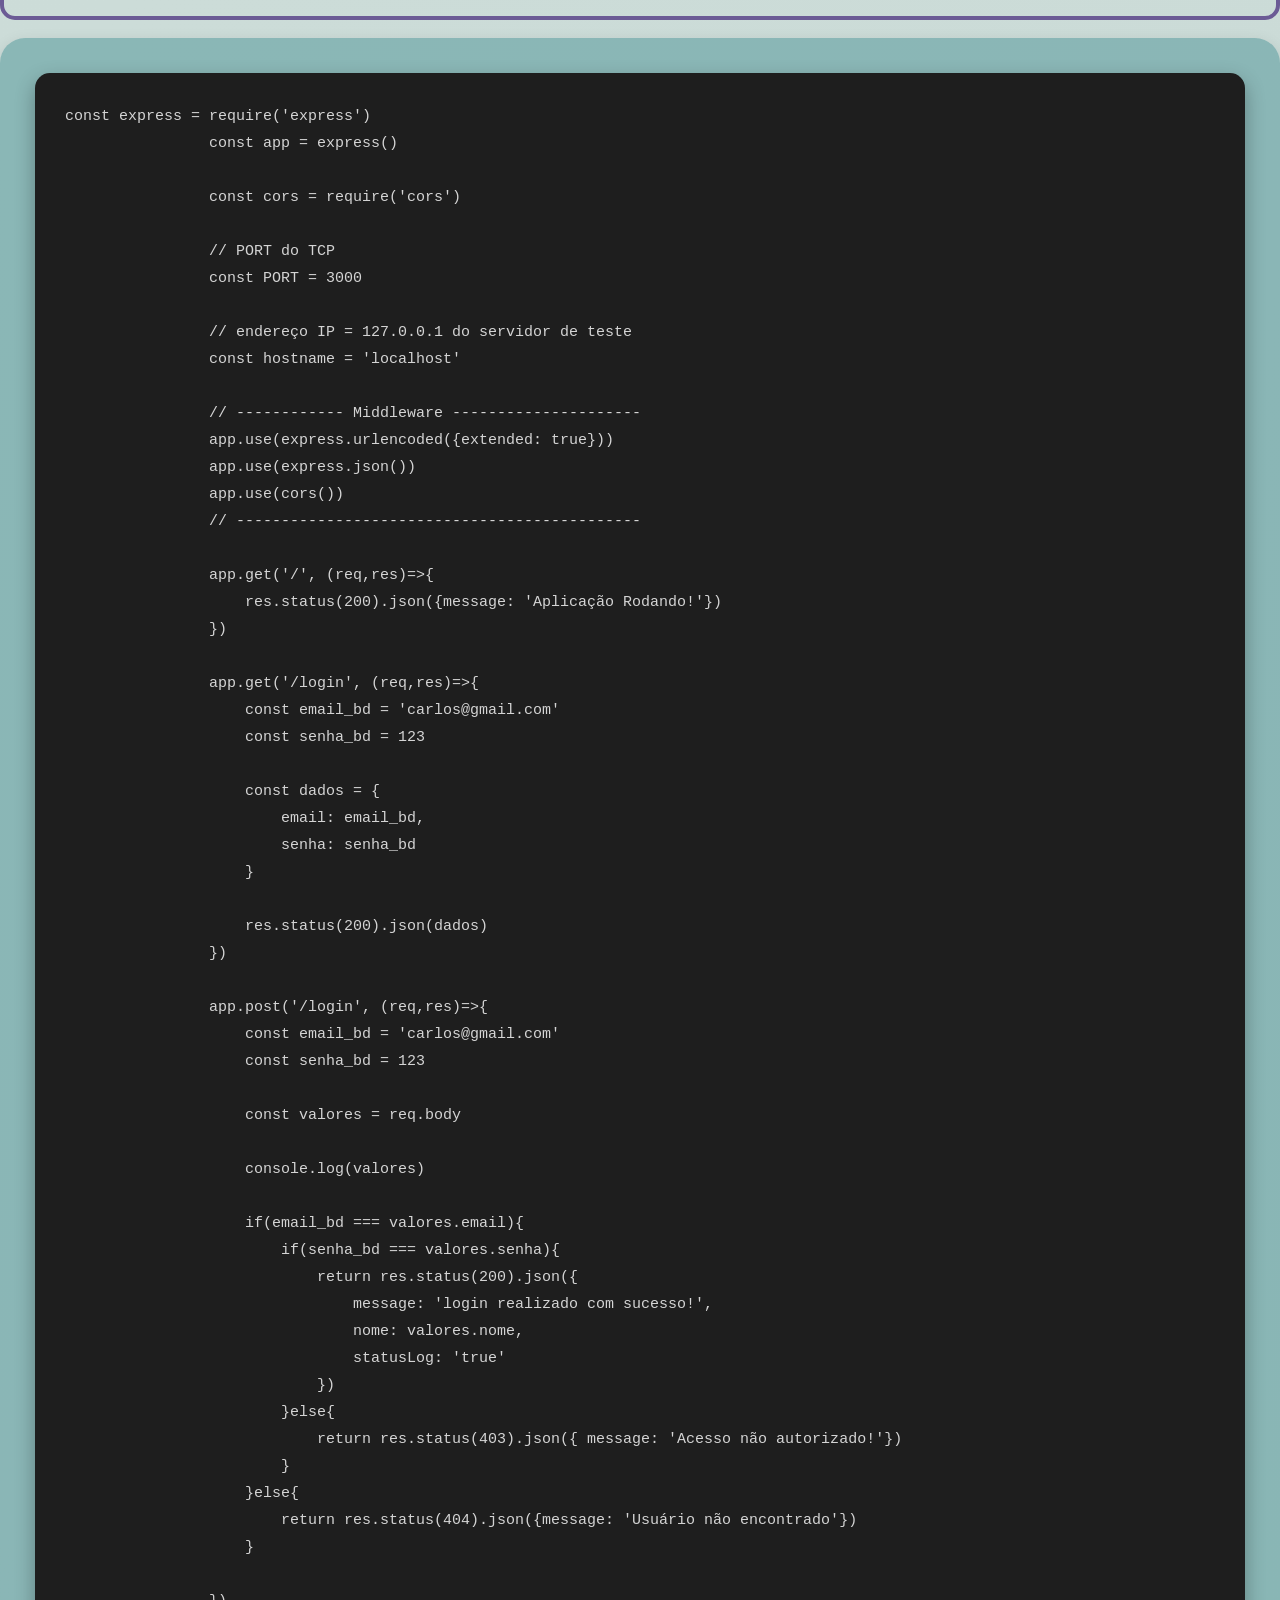
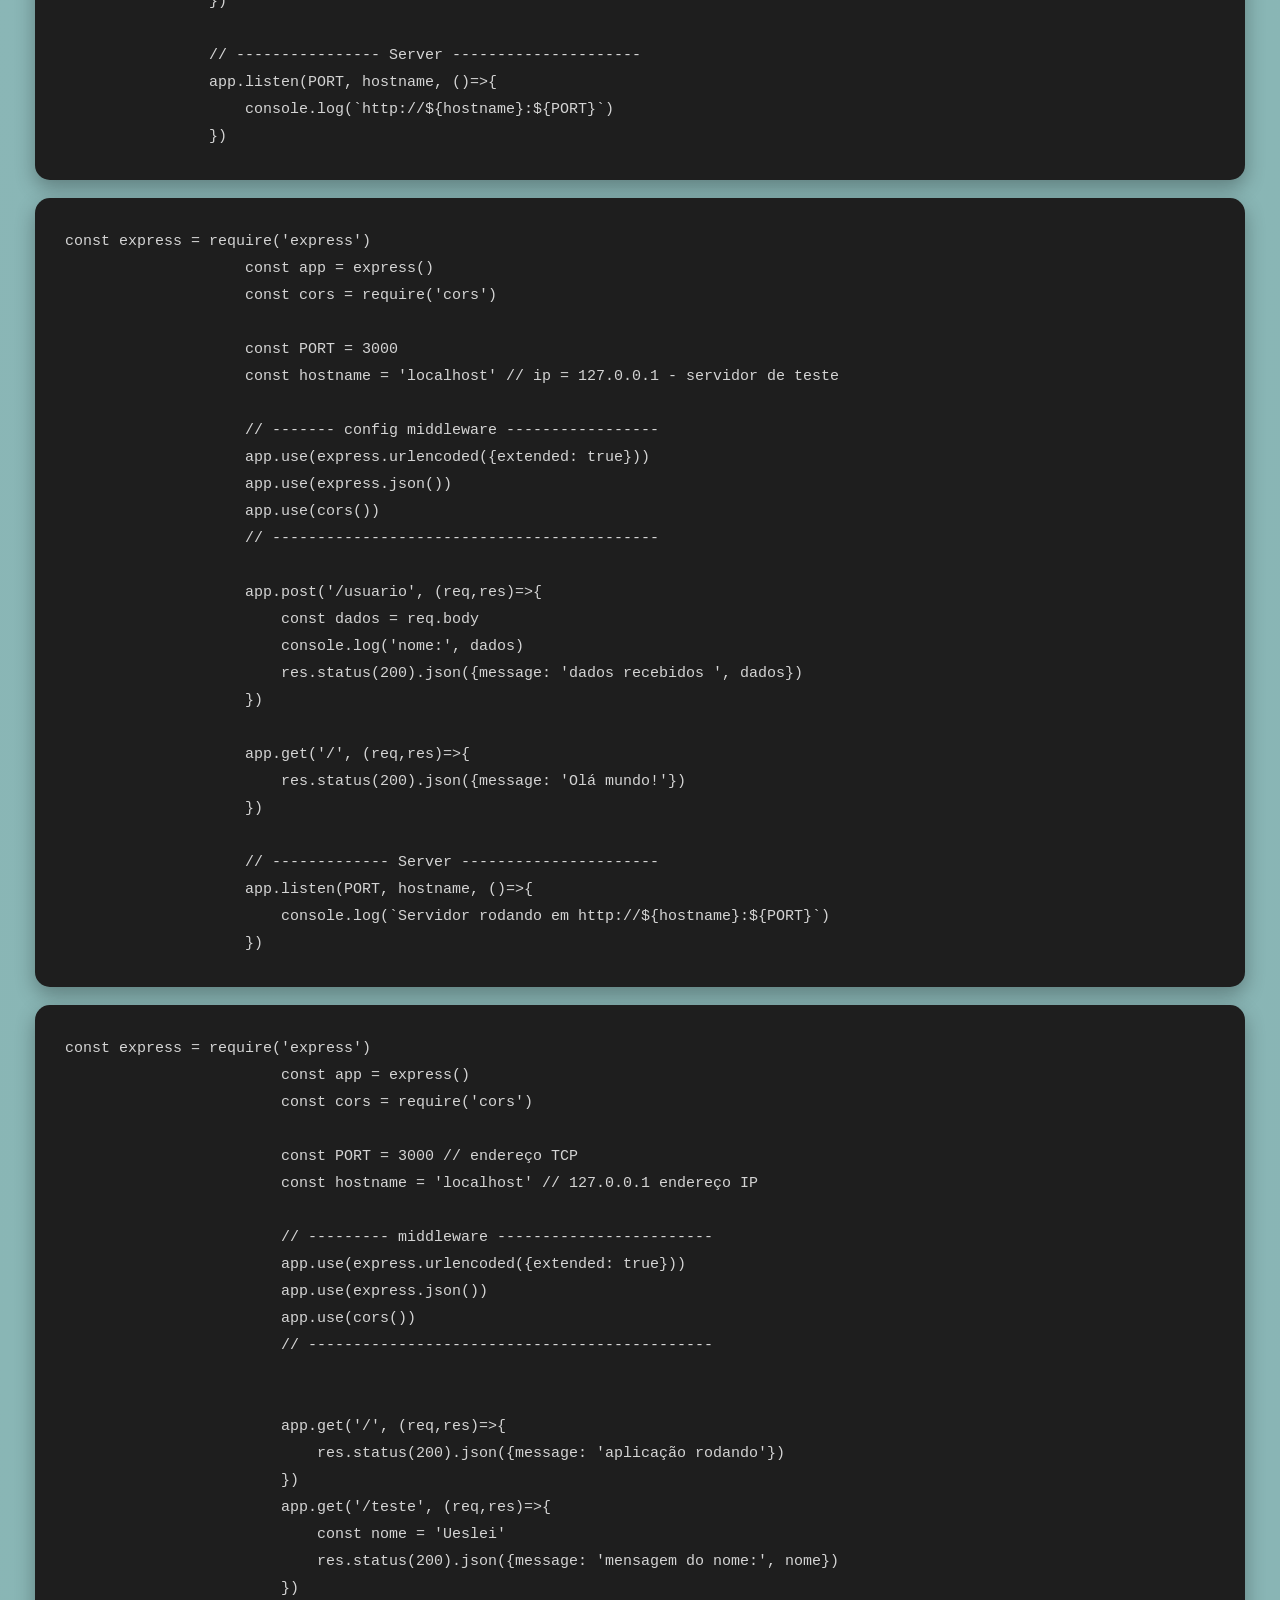
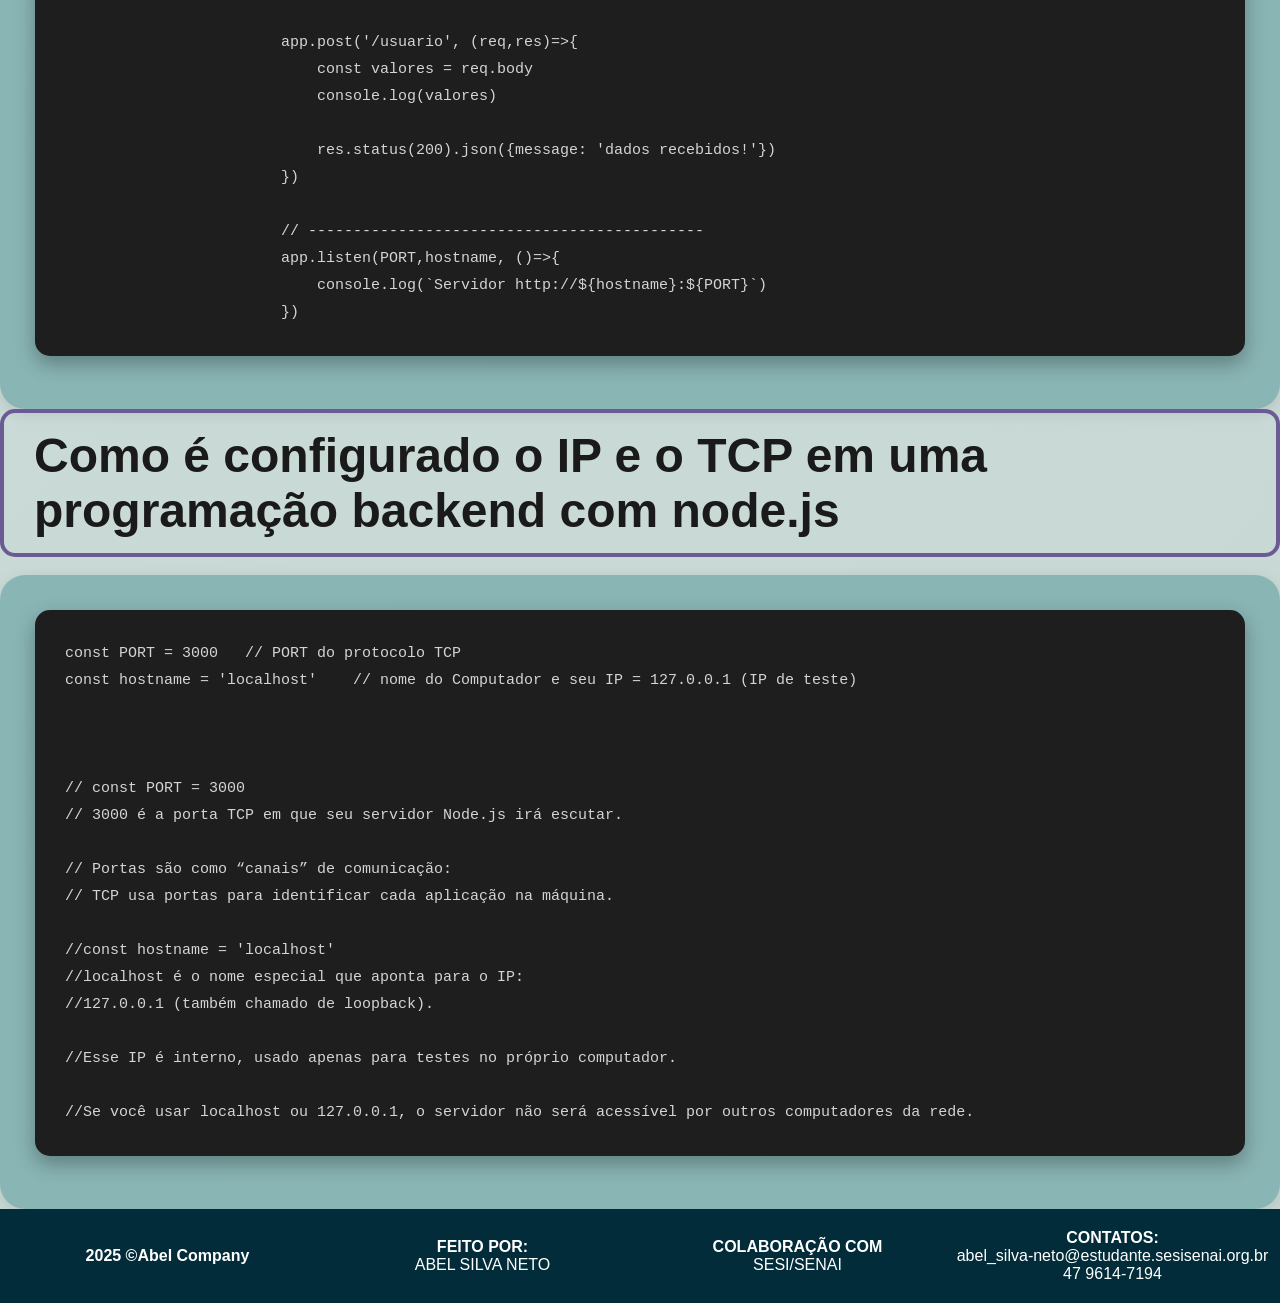
<file: Fundamentos_Redes.html>
<html lang="pt-BR">

<head>
    <meta charset="UTF-8">
    <meta name="viewport" content="width=device-width, initial-scale=1.0">
    <link rel="stylesheet" href="./style.css">
    <script src="./boh.js" defer></script>
    <link rel="shortcut icon" href="./media/icon_terra.png" type="image/png">
    <title>Fundamentos de Redes</title>

</head>

<body>
    <nav>
        <div class="nav-container">
            <a href="./index.html" class="nav-link">Home</a>
            <a href="./Logica_Computacional.html" class="nav-link">Lógica<br>Computacional</a>
            <a href="./logica_programa.html" class="nav-link">programação</a>
            <a href="./Fundamentos_banco.html" class="nav-link">Banco de Dados</a>
            <a href="./funda_eletro.html" class="nav-link">Componentes eletrônicos</a>
            <a href="./Fundamentos_tecnologia.html" class="nav-link">Fundamentos da<br>Tecnologia da Informação</a>
        </div>
    </nav>

    <div class="hero"><br>

        <br>
        <h1 class="title">Componentes de<br>Redes</h1>
    </div>

    <div class="content-section">


        <div class="arduino-grid">
            <!-- Resistor e LED -->
            <div class="arduino-card">
                <h2 class="arduino-section-title">O que são Redes de Computadores?</h2>
                <div class="arduino-applications">
                    <div class="arduino-info-box">
                        <p>
                            Redes de Computadores são estruturas que permitem a comunicação e o compartilhamento de
                            recursos entre dois ou mais dispositivos — como computadores, celulares, impressoras,
                            servidores e roteadores — conectados por meios físicos (cabos) ou sem fio (Wi-Fi).

                            Elas existem para que os dispositivos possam trocar informações, acessar a internet,
                            compartilhar arquivos e trabalhar juntos de forma rápida e segura.
                        </p>
                        <p class="apps-title">O que uma rede possibilita?</p>
                        <ul class="applications-list">
                            <li>Compartilhar internet entre vários dispositivos</li>
                            <li>Compartilhar arquivos e impressoras</li>
                            <li>Permitir comunicação entre pessoas (e-mail, mensagens, voz)</li>
                            <li>Acessar sistemas corporativos</li>
                            <li>Realizar backup e armazenamento em servidores</li>
                        </ul>
                        <p class="apps-title">Tipos de Redes</p>
                        <ul class="applications-list">
                            <li>LAN (Local Area Network)

                                Rede local, usada em casas, escolas e empresas.
                            </li>
                            <li>WAN (Wide Area Network)

                                Rede de longa distância, que conecta cidades, estados ou países.</li>
                            <li>MAN (Metropolitan Area Network)

                                Rede usada para interligar áreas urbanas inteiras.</li>
                        </ul>
                        <p class="apps-title">Elementos que formam uma rede</p>
                        <ul class="applications-list">
                            <li>Roteador: distribui conexão e encaminha pacotes.</li>
                            <li>Switch: conecta vários dispositivos dentro da rede local.</li>
                            <li>Modem: liga a rede à internet do provedor.</li>
                            <li>Cabos (Ethernet) ou Wi-Fi para realizar a comunicação.</li>
                        </ul>
                    </div>
                </div>
            </div>
        </div>
    </div>




    <h3 class="component-title">O que é a internet? O que compõe?</h3><br>
    <div class="arduino-applications">

        <div class="arduino-info-box">
            <p>A internet é uma imensa rede global que conecta milhões de dispositivos, permitindo a troca de
                informações de forma rápida e segura. Ela é formada por uma grande infraestrutura física composta por
                cabos, servidores, antenas e equipamentos que transportam os dados. Além disso, conta com provedores que
                oferecem acesso aos usuários e com protocolos de comunicação que padronizam a forma como os dados são
                enviados e recebidos. Servidores espalhados pelo mundo hospedam sites, aplicativos e serviços, tornando
                possível acessar redes sociais, vídeos, e-mails e muito mais. Por fim, a participação dos usuários e de
                seus dispositivos completa todo esse ecossistema, tornando a internet uma ferramenta essencial para a
                comunicação e o funcionamento da sociedade moderna.</p>
        </div>
    </div><br>


    <h3 class="component-title">O que é uma Rede mínima?</h3><br>
    <div class="arduino-applications">

        <div class="arduino-info-box">
            <p>Uma rede mínima é a forma mais simples possível de uma rede de computadores, composta apenas pelos
                elementos essenciais para que dois dispositivos consigam se comunicar. Para que uma rede exista, é
                necessário ter pelo menos dois equipamentos conectados por algum tipo de meio de comunicação, como um
                cabo de rede, Wi-Fi ou até Bluetooth. Mesmo com essa estrutura reduzida, já é possível realizar troca de
                informações, enviar arquivos e estabelecer comunicação entre os aparelhos. Assim, a rede mínima
                representa o ponto de partida para qualquer rede maior e mais complexa, servindo como base para entender
                como os dispositivos se conectam e interagem dentro de um ambiente de rede.</p>
        </div>
    </div><br>



    <!-- Para que serve/aplicações -->
    <div class="arduino-card">
        <h2 class="arduino-section-title">O que é web?</h2>
        <div class="arduino-applications">
            <div class="arduino-info-box">
                <p class="intro-text">A web, também conhecida como World Wide Web (WWW), é um conjunto de páginas, sites
                    e conteúdos que podem ser acessados pela internet por meio de navegadores, como Chrome, Firefox ou
                    Edge.

                    Enquanto a internet é a rede mundial de computadores, a web é um dos serviços que funciona dentro
                    dela, responsável pela navegação em sites, visualização de texto, imagens, vídeos e interação com
                    plataformas online.</p>
                <p class="apps-title">O que compõe a Web?</p>
                <ul class="applications-list">
                    <li>Páginas Web

                        São documentos escritos principalmente em HTML, que podem conter texto, imagens, vídeos e links.
                    </li>
                    <li>Navegadores (Browsers)

                        Programas usados para acessar a web.
                        Exemplos: Chrome, Firefox, Safari, Edge.</li>
                    <li>Servidores Web

                        Computadores que armazenam sites e enviam as páginas para os usuários quando solicitadas.</li>
                    <li>URLs

                        Endereços que usamos para acessar páginas.
                        Exemplo: https://www.exemplo.com
                        .</li>
                    <li>Protocolos

                        Regras que permitem a comunicação entre navegador e servidor:

                        HTTP

                        HTTPS (versão segura)</li>

                </ul>
            </div>
        </div>
    </div>
    </div><br>

    <div class="arduino-card">
        <h2 class="arduino-section-title">O que é o mapa de fibra óptica</h2>
        <div class="arduino-content-wrapper">
            <div class="arduino-info-box">
                <p>O mapa de fibra óptica (frequentemente chamado de submarine cable map quando mostra cabos submarinos)
                    é uma representação gráfica das rotas físicas que conectam redes entre países e continentes —
                    principalmente cabos de fibra óptica subaquáticos e também enlaces terrestres e estações de
                    aterragem (landing stations). Esses mapas mostram onde os cabos passam pelo oceano, onde tocam a
                    costa e quais sistemas ou consórcios são responsáveis por cada rota.</p>
            </div>
            <div class="arduino-image-container">
                <img src="./media/mapa.jpg" alt="mapa da net" class="arduino-img">
            </div>
        </div>
    </div><br>

    <!-- Para que serve/aplicações -->
    <div class="arduino-card">
        <h2 class="arduino-section-title">Quais os componentes de hardware de uma rede wi-fi?</h2>
        <div class="arduino-applications">
            <div class="arduino-info-box">
                <p class="intro-text">
                    Os principais componentes de hardware de uma rede Wi-Fi são os equipamentos físicos que permitem a
                    comunicação sem fio entre dispositivos. Aqui está uma explicação clara e organizada:</p>
                <ul class="applications-list">
                    <li>Roteador Wi-Fi (Wireless Router)

                        É o equipamento central da rede doméstica. Ele recebe o sinal da internet do modem e distribui
                        esse sinal para os dispositivos por meio de Wi-Fi. Também define a segurança da rede (senha,
                        criptografia, firewall).
                    </li>
                    <li>Modem

                        O modem conecta sua casa ou empresa ao provedor de internet (fibra, cabo, DSL). Ele “traduz” o
                        sinal do provedor para que o roteador possa distribuí-lo.

                        Em alguns casos, modem e roteador estão no mesmo equipamento (modem-roteador).</li>
                    <li>Access Point (Ponto de Acesso Wi-Fi)

                        Expandem o alcance da rede Wi-Fi. São usados em escolas, empresas, galpões ou casas grandes.
                        Permitem que vários dispositivos se conectem à mesma rede sem fio.</li>
                    <li>Antenas Wi-Fi

                        Responsáveis por transmitir e receber o sinal de rádio.
                        Podem ser:

                        Internas (embutidas no roteador)

                        Externas (visíveis, ajustáveis)

                        Direcionais (para longas distâncias)
                    </li>
                    <li>Placas de Rede Sem Fio (Adaptadores Wi-Fi)

                        São os componentes que permitem computadores, notebooks e dispositivos se conectarem à rede
                        Wi-Fi.
                        Podem ser:

                        Placas internas (PCI-e)

                        Adaptadores USB Wi-Fi

                        Placas Wi-Fi integradas (em notebooks e celulares)</li>
                    <li>Repetidores / Extensores de Sinal

                        Aparelhos que ampliam o alcance da rede, recebendo o sinal Wi-Fi e retransmitindo para áreas
                        onde o sinal é fraco.</li>
                    <li>Switch (em redes maiores)

                        Não transmite Wi-Fi, mas conecta vários dispositivos via cabo.
                        É importante em empresas para distribuir a rede entre roteadores, APs e servidores.</li>
                    <li>Servidor DHCP / Servidor de Rede (opcional)

                        Em redes mais avançadas, distribui endereços IP e gerencia o tráfego.
                        Pode estar no próprio roteador ou em um servidor dedicado.</li>

                </ul>
            </div>
        </div>
    </div>
    <br>
    <div class="arduino-card">
        <h2 class="arduino-section-title">Quais os componentes de hardware de uma rede wi-fi?</h2>
        <div class="arduino-applications">
            <div class="arduino-info-box">
                <p class="intro-text">
                    Os principais componentes de hardware de uma rede local com cabo (rede Ethernet) são os equipamentos
                    físicos que permitem a comunicação entre computadores usando cabos de rede. Aqui está uma explicação
                    clara e objetiva:</p>
                <p class="workflow-label">Componentes de hardware de uma rede local com cabo (LAN Ethernet)</p>
                <ul class="applications-list">
                    <li>Cabos de Rede (Ethernet – UTP)

                        São os cabos responsáveis por transportar os dados.
                        Tipos mais comuns: Cat5e, Cat6, Cat6a.
                    </li>
                    <li>Conectores RJ-45

                        São os plugs usados na ponta dos cabos de rede, permitindo conectar o cabo a PCs, switches e
                        roteadores.</li>
                    <li>Switch

                        Equipamento central que interliga vários computadores e dispositivos dentro da rede local.
                        Ele recebe e distribui os dados entre os dispositivos conectados.</li>
                    <li>Roteador

                        Usado quando a rede local precisa acessar a internet.
                        Ele conecta a LAN ao provedor e faz o roteamento dos pacotes.
                    </li>
                    <li>Modem

                        Aparelho que recebe o sinal da operadora de internet (fibra, cabo ou DSL).
                        Pode estar junto ao roteador em um equipamento “modem-roteador”.</li>
                    <li>Placa de Rede (NIC – Network Interface Card)

                        É a porta de rede de cada computador.
                        Pode ser:

                        Integrada à placa-mãe

                        PCI Express

                        Adaptador USB Ethernet</li>
                    <li>Patch Panel (em redes estruturadas)

                        Painel onde vários cabos são conectados e organizados.
                        Usado em empresas, escolas e laboratórios.</li>
                    <li>Rack de Telecomunicações (opcional)

                        Estrutura para organizar switches, patch panels, roteadores e cabos.</li>
                    <li>Patch Cords

                        Cabos curtos usados para conectar o switch ao patch panel ou diretamente aos computadores.</li>
                </ul>
            </div>
        </div>
    </div>
    <br>
    <div class="arduino-card">
        <h2 class="arduino-section-title">O que é um protocolo de comunicação?</h2>
        <div class="arduino-applications">
            <div class="arduino-info-box">
                <p class="intro-text">
                    Um protocolo de comunicação é um conjunto de regras, normas e procedimentos que definem como dois ou
                    mais dispositivos trocam informações dentro de uma rede.

                    Em outras palavras, é como o “idioma” que os aparelhos usam para se entender.</p>
                <ul class="applications-list">
                    <li>O protocolo define coisas como:

                        Como a mensagem começa e termina

                        Como os dados são organizados

                        Como detectar e corrigir erros

                        Como garantir que o destino recebeu a mensagem

                        Como agir quando ocorre falha na comunicação
                    </li>
                    <li>Exemplos de protocolos de comunicação:

                        HTTP/HTTPS → para acessar sites

                        TCP/IP → base da internet

                        FTP → enviar ou baixar arquivos

                        SMTP/POP/IMAP → envio e recebimento de e-mails

                        Bluetooth → comunicação sem fio de curta distância</li>
                </ul>
            </div>
        </div>
    </div>
    <br>
    <div class="arduino-card">
        <h2 class="arduino-section-title">O que é o modelo OSI?</h2>
        <div class="arduino-applications">
            <div class="arduino-info-box">
                <p class="intro-text">O modelo OSI (Open Systems Interconnection) é um modelo de referência criado pela
                    ISO que divide o funcionamento de uma comunicação em rede em 7 camadas, cada uma com funções
                    específicas.
                    Ele serve para padronizar como os dispositivos se comunicam e facilitar o entendimento, projeto e
                    solução de problemas em redes.</p><br>
                <p class="intro-text">O modelo OSI é como uma “escada” com 7 degraus.
                    Cada camada faz uma parte do trabalho até que a mensagem chegue ao destino.
                    Quando um computador envia dados, eles descem pelas camadas; quando chegam ao outro computador,
                    sobem as camadas novamente.</p>
                <p class="workflow-label">As 7 camadas do modelo OSI</p>
                <ul class="applications-list">
                    <li>Física

                        Transmite bits (0 e 1) através do meio físico: cabos, conectores, sinais elétricos.
                    </li>
                    <li>Enlace (Data Link)

                        Garante que os dados cheguem sem erros entre dois dispositivos conectados diretamente.
                        Usa o endereço MAC.</li>
                    <li>Rede (Network)

                        Define caminhos para os dados na rede (roteamento).
                        Usa o endereço IP.</li>
                    <li>Transporte (Transport)

                        Garante o envio confiável dos dados.
                        Exemplos de protocolos: TCP e UDP.</li>
                    <li>Sessão (Session)

                        Controla a comunicação entre dois dispositivos, abrindo e fechando sessões.</li>
                    <li>Apresentação (Presentation)

                        Trata da formatação dos dados, compressão e criptografia.</li>
                    <li>Aplicação (Application)

                        É onde os serviços de rede ficam: navegador, e-mail, FTP, WhatsApp Web, etc.</li>
                </ul>
            </div>
        </div>
    </div>
    <br>
    <div class="arduino-card">
        <h2 class="arduino-section-title">modelo TCP/IP</h2>
        <div class="arduino-applications">
            <div class="arduino-info-box">
                <p class="intro-text">O modelo TCP/IP é o conjunto de protocolos que realmente funciona na internet
                    hoje.
                    Ele foi criado antes do modelo OSI e é mais simplificado, dividido em 4 camadas principais, cada uma
                    responsável por uma parte da comunicação entre dispositivos.

                    Enquanto o OSI é um modelo teórico, o TCP/IP é prático, usado na vida real em redes e na internet.
                </p><br>
                <p class="workflow-label">As 4 camadas do modelo TCP/IP</p>
                <ul class="applications-list">
                    <li>Camada de Acesso à Rede (Network Access / Link)

                        Responsável pela transmissão física dos dados pela rede.
                        Inclui: cabos, Wi-Fi, placas de rede, protocolos Ethernet, Wi-Fi, etc.
                        É equivalente às camadas Física + Enlace do modelo OSI.
                    </li>
                    <li>Camada de Internet

                        Define o endereçamento IP e o roteamento dos pacotes pela rede.
                        Protocolos principais:

                        IP (IPv4 e IPv6)

                        ICMP (ping)

                        ARP

                        Corresponde à Camada 3 (Rede) do OSI.</li>
                    <li>Camada de Transporte

                        Garantia de envio, controle de fluxo e portas de comunicação.
                        Protocolos principais:

                        TCP (confiável)

                        UDP (rápido e sem controle)

                        Equivalente à Camada 4 (Transporte) do OSI.</li>
                    <li>Camada de Aplicação

                        Onde ficam os softwares e protocolos usados pelo usuário.
                        Exemplos:

                        HTTP/HTTPS (acesso a sites)

                        FTP (arquivos)

                        SMTP/IMAP/POP3 (e-mail)

                        DNS

                        Agrupa as camadas Aplicação + Apresentação + Sessão do OSI.</li>
                </ul>
            </div>
        </div>
    </div>
    <br>
    <div class="arduino-card">
        <h2 class="arduino-section-title">O que é o protocolo IP V4 ? e o IP V6?</h2>
        <div class="arduino-applications">
            <div class="arduino-info-box">
                <p class="intro-text">O IPv4 e o IPv6 são versões do protocolo IP (Internet Protocol), responsável por
                    endereçar e identificar cada dispositivo em uma rede, permitindo que os dados cheguem ao destino
                    correto — como se fossem “endereços de casas” na internet.</p><br>
                <p class="workflow-label">As 4 camadas do modelo TCP/IP</p>
                <ul class="applications-list">
                    <li>O que é o IPv4 (Internet Protocol Version 4)?

                        O IPv4 é a 4ª versão do protocolo IP e é o mais tradicional, criado nos anos 1980.
                        Ele usa endereços de 32 bits, permitindo cerca de 4,3 bilhões de endereços diferentes.

                        Formato do IPv4

                        É composto por 4 números de 0 a 255, separados por pontos:

                        Exemplo:
                        192.168.0.1

                        Problema do IPv4

                        Com o crescimento da internet, os 4,3 bilhões de endereços acabaram, pois hoje existem bilhões
                        de celulares, computadores, smart TVs, câmeras, etc.

                        Para contornar isso, foram criadas técnicas como:

                        NAT (um roteador “reutilizando” o mesmo IP público para vários dispositivos)

                        Redes privadas (192.168.x.x, 10.x.x.x)

                        Mesmo assim, foi necessário criar uma versão nova.
                    </li>
                    <li>O que é o IPv6 (Internet Protocol Version 6)?

                        O IPv6 é a nova versão do protocolo IP, criada para substituir o IPv4.
                        Ele usa 128 bits, permitindo cerca de 340 undecilhões de endereços (um número absurdamente
                        grande).

                        Formato do IPv6

                        É formado por 8 blocos de números hexadecimais:

                        Exemplo:
                        2001:0db8:85a3:0000:0000:8a2e:0370:7334

                        Pode ser abreviado:
                        2001:db8:85a3::8a2e:370:7334

                        Vantagens do IPv6

                        Número de endereços praticamente infinito

                        Comunicação mais rápida sem NAT

                        Segurança nativa (IPSec)

                        Melhor performance em redes modernas

                        Maior organização de endereços

                        O IPv6 foi criado para suportar a internet do futuro (IoT, automação, bilhões de dispositivos).
                    </li>

                </ul>
            </div>
        </div>
    </div>
    <br>
    <div class="arduino-card">
        <h2 class="arduino-section-title">O que é o protocolo HTTP?</h2>
        <div class="arduino-applications">
            <div class="arduino-info-box">
                <p class="intro-text">O HTTP (HyperText Transfer Protocol) é o protocolo de comunicação usado para
                    acessar páginas e serviços na web.
                    Ele define como clientes (como navegadores) e servidores trocam mensagens, solicitando e enviando
                    conteúdos como textos, imagens, vídeos e dados.</p><br>
                <ul class="applications-list">
                    <li>Como o HTTP funciona?

                        O cliente faz uma requisição ao servidor
                        (por exemplo, quando você digita um site no navegador).

                        O servidor recebe a solicitação, processa e envia uma resposta.

                        O navegador interpreta a resposta e exibe a página solicitada.
                    </li>
                    <li>Estrutura básica de uma requisição HTTP

                        Uma solicitação HTTP contém:

                        Método (GET, POST, PUT, DELETE…)

                        URL

                        Cabeçalhos (headers)

                        Corpo (body) — opcional (usado em POST/PUT)</li>
                    <li>Métodos HTTP principais

                        GET → buscar informações

                        POST → enviar dados

                        PUT → atualizar dados

                        DELETE → apagar dados

                        PATCH → atualizar parcialmente

                        HEAD → obter apenas cabeçalhos

                        OPTIONS → verificar regras de comunicação</li>
                    <li>HTTP é um protocolo stateless

                        Isso significa que ele não guarda estado.
                        Cada requisição é independente da outra.
                        Por isso, usamos cookies, sessões e tokens (JWT) para manter logins e dados do usuário.</li>
                    <li>O que é HTTP vs HTTPS?

                        HTTP → comunicação comum

                        HTTPS → versão segura, com criptografia (SSL/TLS)

                        HTTPS protege contra:

                        roubo de senhas,

                        ataques man-in-the-middle,

                        espionagem de tráfego.</li>
                    <li>Exemplos de uso do HTTP

                        Abrir um site

                        Fazer login em um aplicativo

                        Enviar um formulário

                        Consumir APIs (REST)

                        Comunicação entre sistemas</li>
                </ul>
            </div>
        </div>
    </div>
    <br>
    <div class="arduino-card">
        <h2 class="arduino-section-title">E o HTTPS ?</h2>
        <div class="arduino-applications">
            <div class="arduino-info-box">
                <p class="intro-text">O HTTPS (HyperText Transfer Protocol Secure) é a versão segura do HTTP, usada para
                    acessar sites e serviços na web com criptografia.
                    Ele garante que os dados enviados entre o navegador e o servidor não possam ser lidos, alterados ou
                    roubados por terceiros.</p><br>
                <ul class="applications-list">
                    <li>O que torna o HTTPS seguro?

                        O HTTPS utiliza um protocolo de segurança chamado SSL/TLS, que faz três coisas importantes:

                        1. Criptografia

                        Os dados enviados são embaralhados.
                        Se alguém interceptar, não consegue entender nada.

                        2. Autenticação do servidor

                        Garante que você está se conectando ao site verdadeiro, e não a um falso.
                        Isso é feito por meio de certificados digitais.

                        3. Integridade dos dados

                        Garante que as informações não foram alteradas durante o envio.
                    </li>
                    <li>Como funciona na prática?

                        Quando você acessa um site com HTTPS:

                        O navegador pede uma conexão segura.

                        O servidor envia seu certificado digital.

                        O navegador verifica se ele é confiável.

                        Uma chave de criptografia é criada.

                        A comunicação segura começa.

                        Tudo isso acontece em milissegundos.</li>
                    <li>Exemplos de onde o HTTPS é essencial:

                        Login em sites

                        Internet banking

                        Compras online

                        Apps de mensagens

                        Envio de arquivos

                        APIs que trocam dados sensíveis</li>
                </ul>
            </div>
        </div>
    </div>
    <br>

    <div class="arduino-card">
        <h2 class="arduino-section-title">exemplo de framework para programação do protocolo HTTP com uso do node.js
        </h2>
        <div class="arduino-applications">
            <div class="arduino-info-box">
                <p class="intro-text">Um exemplo muito utilizado de framework para trabalhar com o protocolo HTTP em
                    Node.js é o Express.js. Ele facilita a criação de servidores web, o tratamento de rotas, requisições
                    e respostas HTTP, além de permitir a construção de APIs de forma simples e eficiente. É atualmente o
                    framework mais popular do ecossistema Node.js.
                
                Exemplo simples usando Express.js:</p><br>
            <pre class="code-block"><code>const express = require('express');
const app = express();

app.get('/', (req, res) => {
    res.send('Servidor HTTP funcionando com Express!');
});

app.listen(3000, () => {
    console.log('Servidor rodando na porta 3000');
});</code></pre><br>
        
    </div>
    </div>
    </div><br>

    <div class="programming-content">
        <h2 class="arduino-section-title">3 exemplos de código Backend para troca de mensagens entre front e backend.
        </h2><br><br>
        <div class="arduino-info-box">
            <div class="code-example-container">
            <pre class="code-block"><code>const express = require('express')
                const app = express()
                
                const cors = require('cors')
                
                // PORT do TCP
                const PORT = 3000 
                
                // endereço IP = 127.0.0.1 do servidor de teste
                const hostname = 'localhost' 
                
                // ------------ Middleware ---------------------
                app.use(express.urlencoded({extended: true}))
                app.use(express.json())
                app.use(cors())
                // ---------------------------------------------
                
                app.get('/', (req,res)=>{
                    res.status(200).json({message: 'Aplicação Rodando!'})
                })
                
                app.get('/login', (req,res)=>{
                    const email_bd = 'carlos@gmail.com'
                    const senha_bd = 123
                
                    const dados = {
                        email: email_bd,
                        senha: senha_bd
                    }
                
                    res.status(200).json(dados)
                })
                
                app.post('/login', (req,res)=>{
                    const email_bd = 'carlos@gmail.com'
                    const senha_bd = 123
                
                    const valores = req.body
                
                    console.log(valores)
                
                    if(email_bd === valores.email){
                        if(senha_bd === valores.senha){
                            return res.status(200).json({ 
                                message: 'login realizado com sucesso!', 
                                nome: valores.nome, 
                                statusLog: 'true'
                            })
                        }else{
                            return res.status(403).json({ message: 'Acesso não autorizado!'})
                        }
                    }else{
                        return res.status(404).json({message: 'Usuário não encontrado'})
                    }
                    
                })
                
                // ---------------- Server ---------------------
                app.listen(PORT, hostname, ()=>{
                    console.log(`http://${hostname}:${PORT}`)
                })</code></pre><br>
                <pre class="code-block"><code>const express = require('express')
                    const app = express()
                    const cors = require('cors')
                    
                    const PORT = 3000
                    const hostname = 'localhost' // ip = 127.0.0.1 - servidor de teste
                    
                    // ------- config middleware -----------------
                    app.use(express.urlencoded({extended: true}))
                    app.use(express.json())
                    app.use(cors())
                    // -------------------------------------------
                    
                    app.post('/usuario', (req,res)=>{
                        const dados = req.body
                        console.log('nome:', dados)
                        res.status(200).json({message: 'dados recebidos ', dados})
                    })
                    
                    app.get('/', (req,res)=>{
                        res.status(200).json({message: 'Olá mundo!'})
                    })
                    
                    // ------------- Server ----------------------
                    app.listen(PORT, hostname, ()=>{
                        console.log(`Servidor rodando em http://${hostname}:${PORT}`)
                    })</code></pre><br>
                    <pre class="code-block"><code>const express = require('express')
                        const app = express()
                        const cors = require('cors')
                        
                        const PORT = 3000 // endereço TCP
                        const hostname = 'localhost' // 127.0.0.1 endereço IP
                        
                        // --------- middleware ------------------------
                        app.use(express.urlencoded({extended: true}))
                        app.use(express.json())
                        app.use(cors())
                        // ---------------------------------------------
                        
                        
                        app.get('/', (req,res)=>{
                            res.status(200).json({message: 'aplicação rodando'})
                        })
                        app.get('/teste', (req,res)=>{
                            const nome = 'Ueslei' 
                            res.status(200).json({message: 'mensagem do nome:', nome})
                        })
                        
                        app.post('/usuario', (req,res)=>{
                            const valores = req.body
                            console.log(valores)
                        
                            res.status(200).json({message: 'dados recebidos!'})
                        })
                        
                        // --------------------------------------------
                        app.listen(PORT,hostname, ()=>{
                            console.log(`Servidor http://${hostname}:${PORT}`)
                        })</code></pre><br>
        
    </div>
    </div>
    </div>

    <div class="programming-content">
        <h2 class="arduino-section-title">Como é configurado o IP e o TCP em uma programação backend com node.js
        </h2><br><br>
        <div class="arduino-info-box">
            <div class="code-example-container">
            <pre class="code-block"><code>const PORT = 3000   // PORT do protocolo TCP
const hostname = 'localhost'    // nome do Computador e seu IP = 127.0.0.1 (IP de teste)



// const PORT = 3000
// 3000 é a porta TCP em que seu servidor Node.js irá escutar.

// Portas são como “canais” de comunicação:
// TCP usa portas para identificar cada aplicação na máquina.

//const hostname = 'localhost'
//localhost é o nome especial que aponta para o IP:
//127.0.0.1 (também chamado de loopback).

//Esse IP é interno, usado apenas para testes no próprio computador.

//Se você usar localhost ou 127.0.0.1, o servidor não será acessível por outros computadores da rede.
</code></pre><br>
                
        
    </div>
    </div>
    </div>

    <footer>
                    <div>
                <p><strong>2025 ©Abel Company</strong></p>
            </div>
        <div>
            <p><strong>FEITO POR:</strong><br>ABEL SILVA NETO</p>
        </div>

        <div>
            <p><strong>COLABORAÇÃO COM</strong><br>SESI/SENAI</p>
        </div>

        <div>
            <p><strong>CONTATOS:</strong><br>
                <a href="mailto:abel_silva-neto@estudante.esisenai.org.br">
                    abel_silva-neto@estudante.sesisenai.org.br <br>
                    47 9614-7194
                </a>
            </p>
        </div>
    </footer>
</body>

</html>
</file>
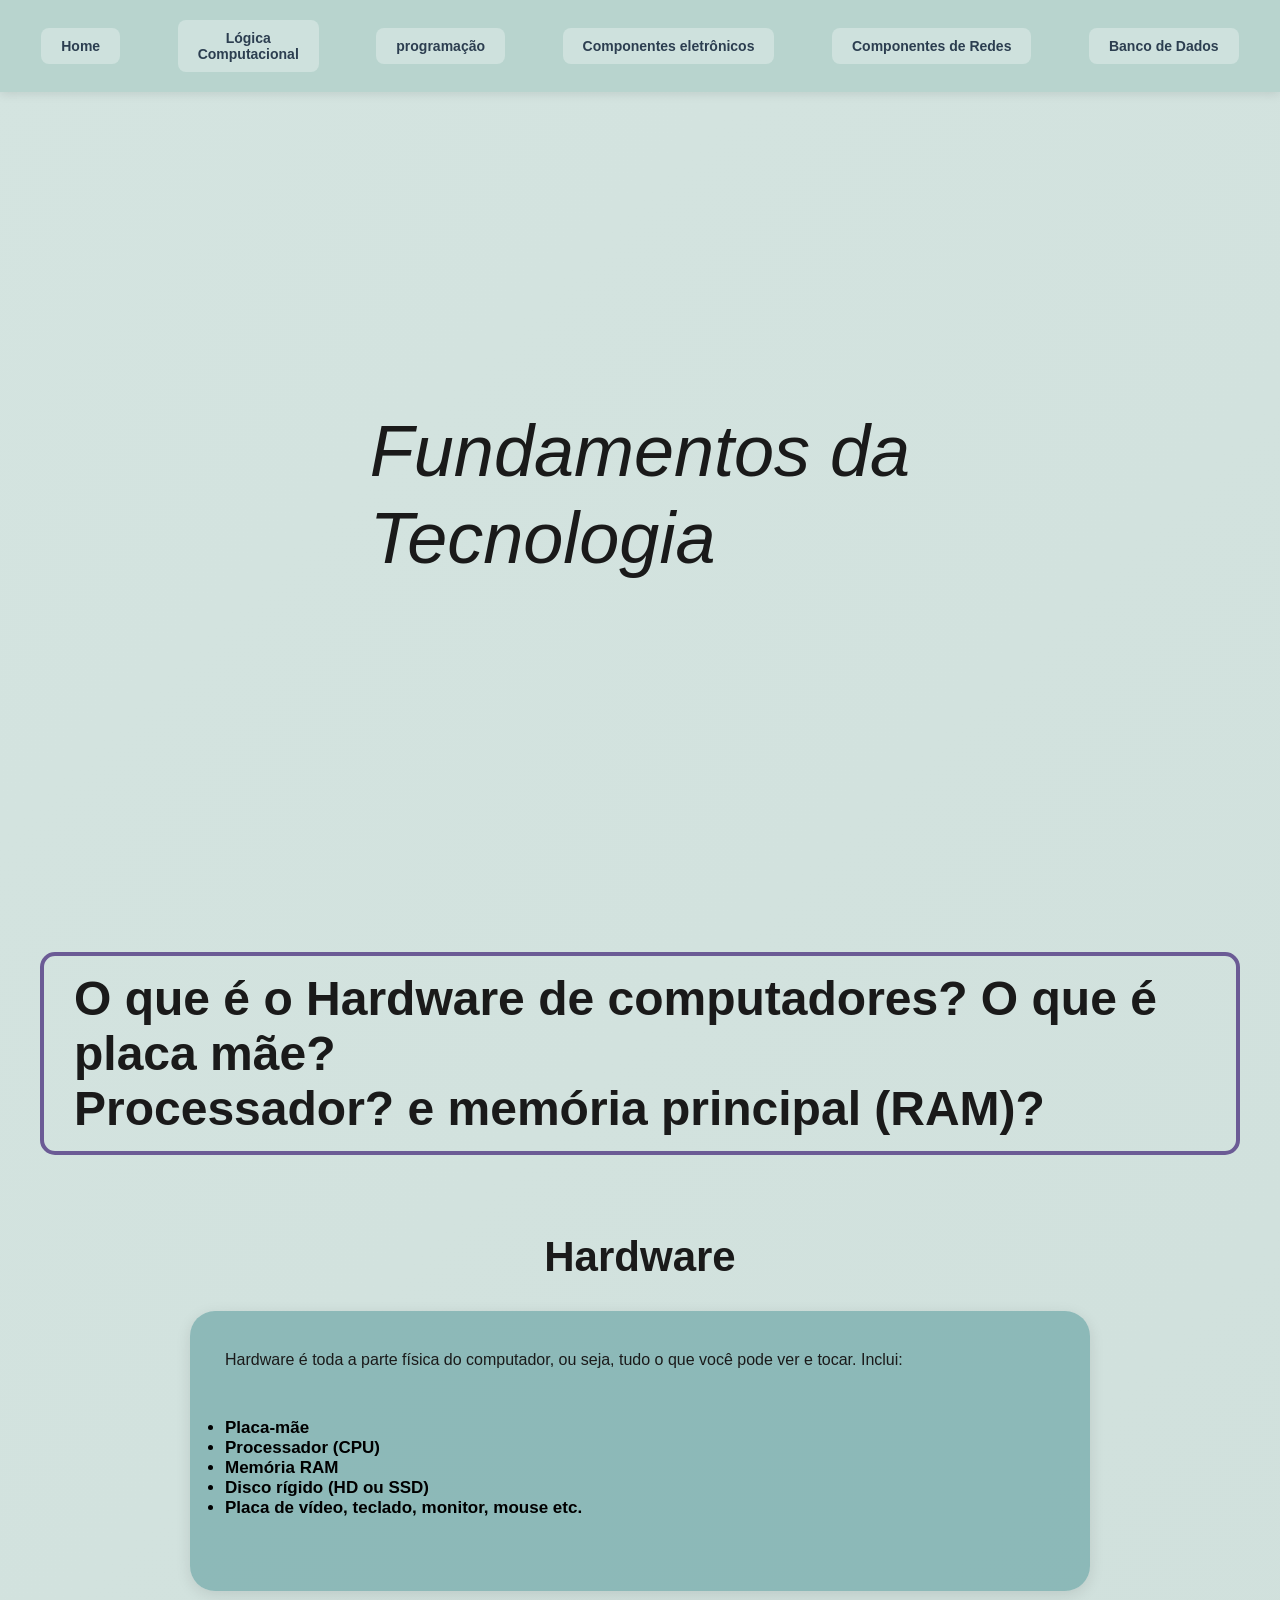
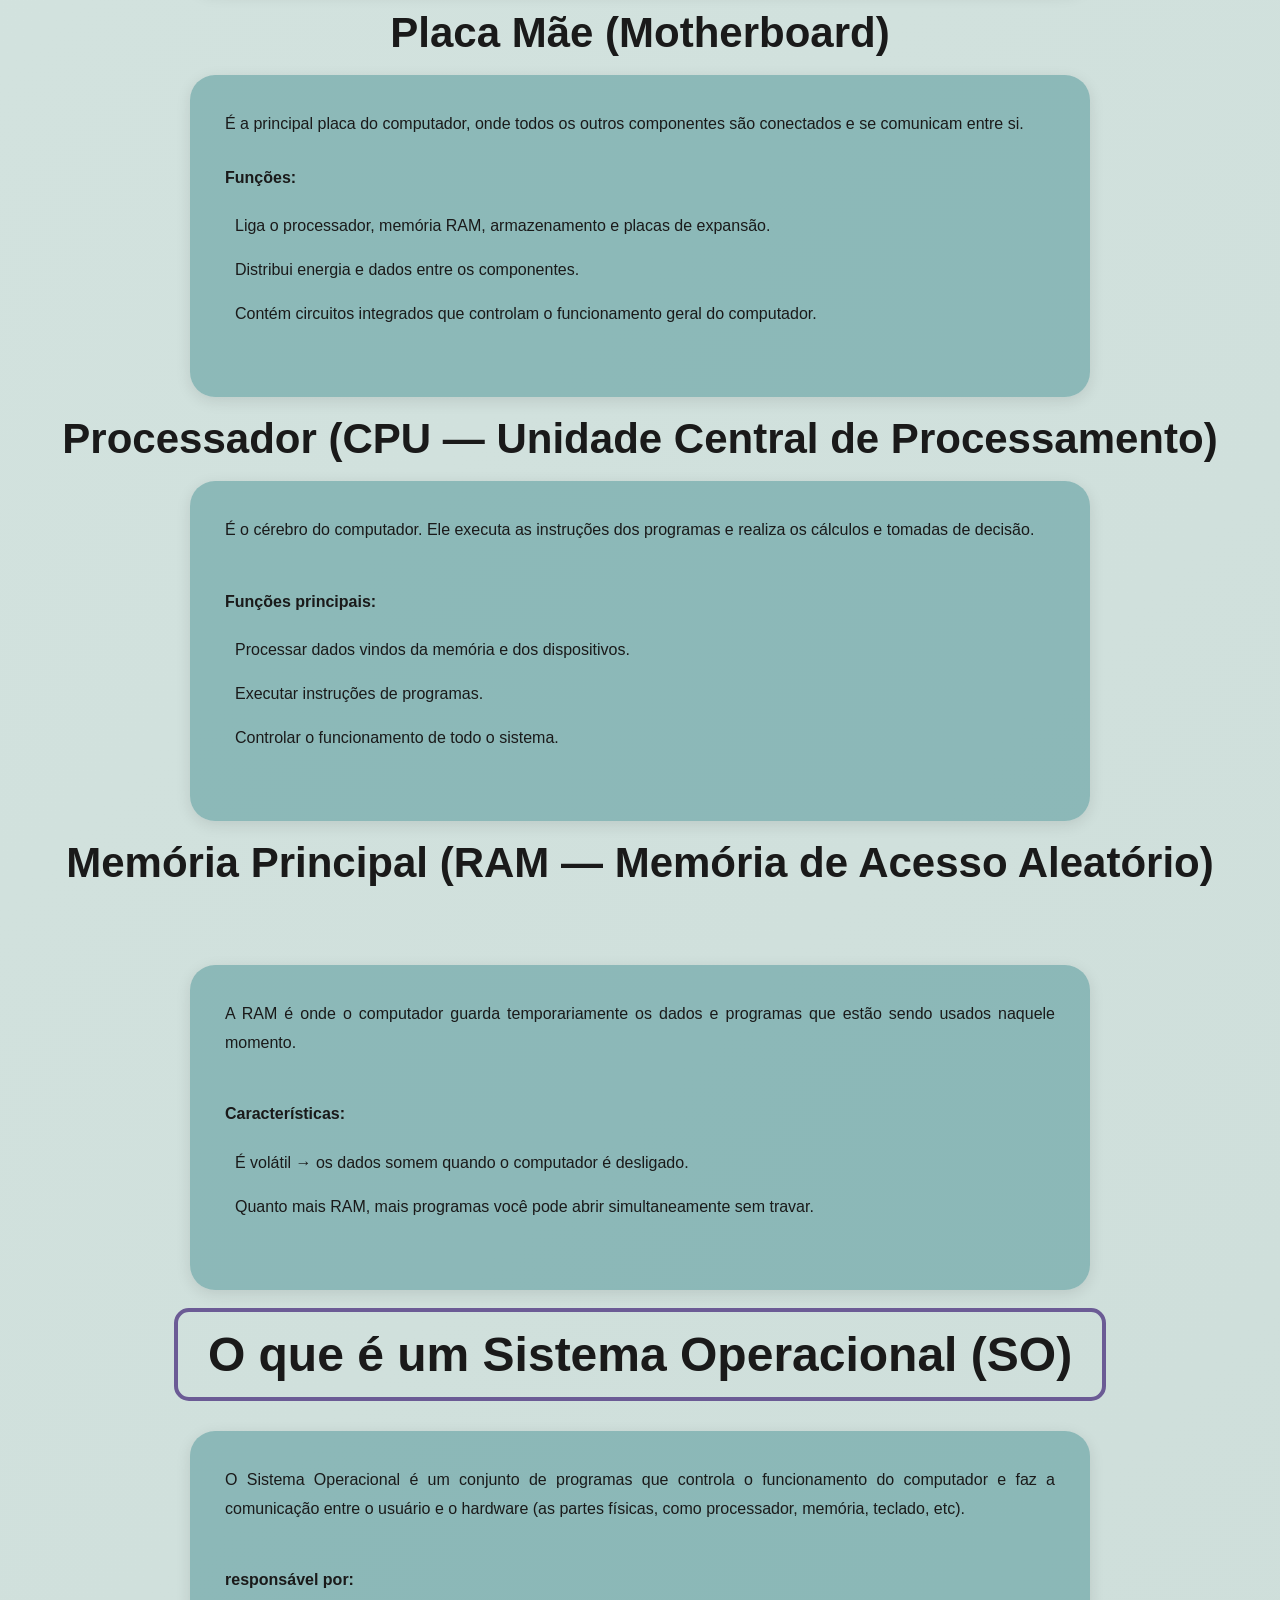
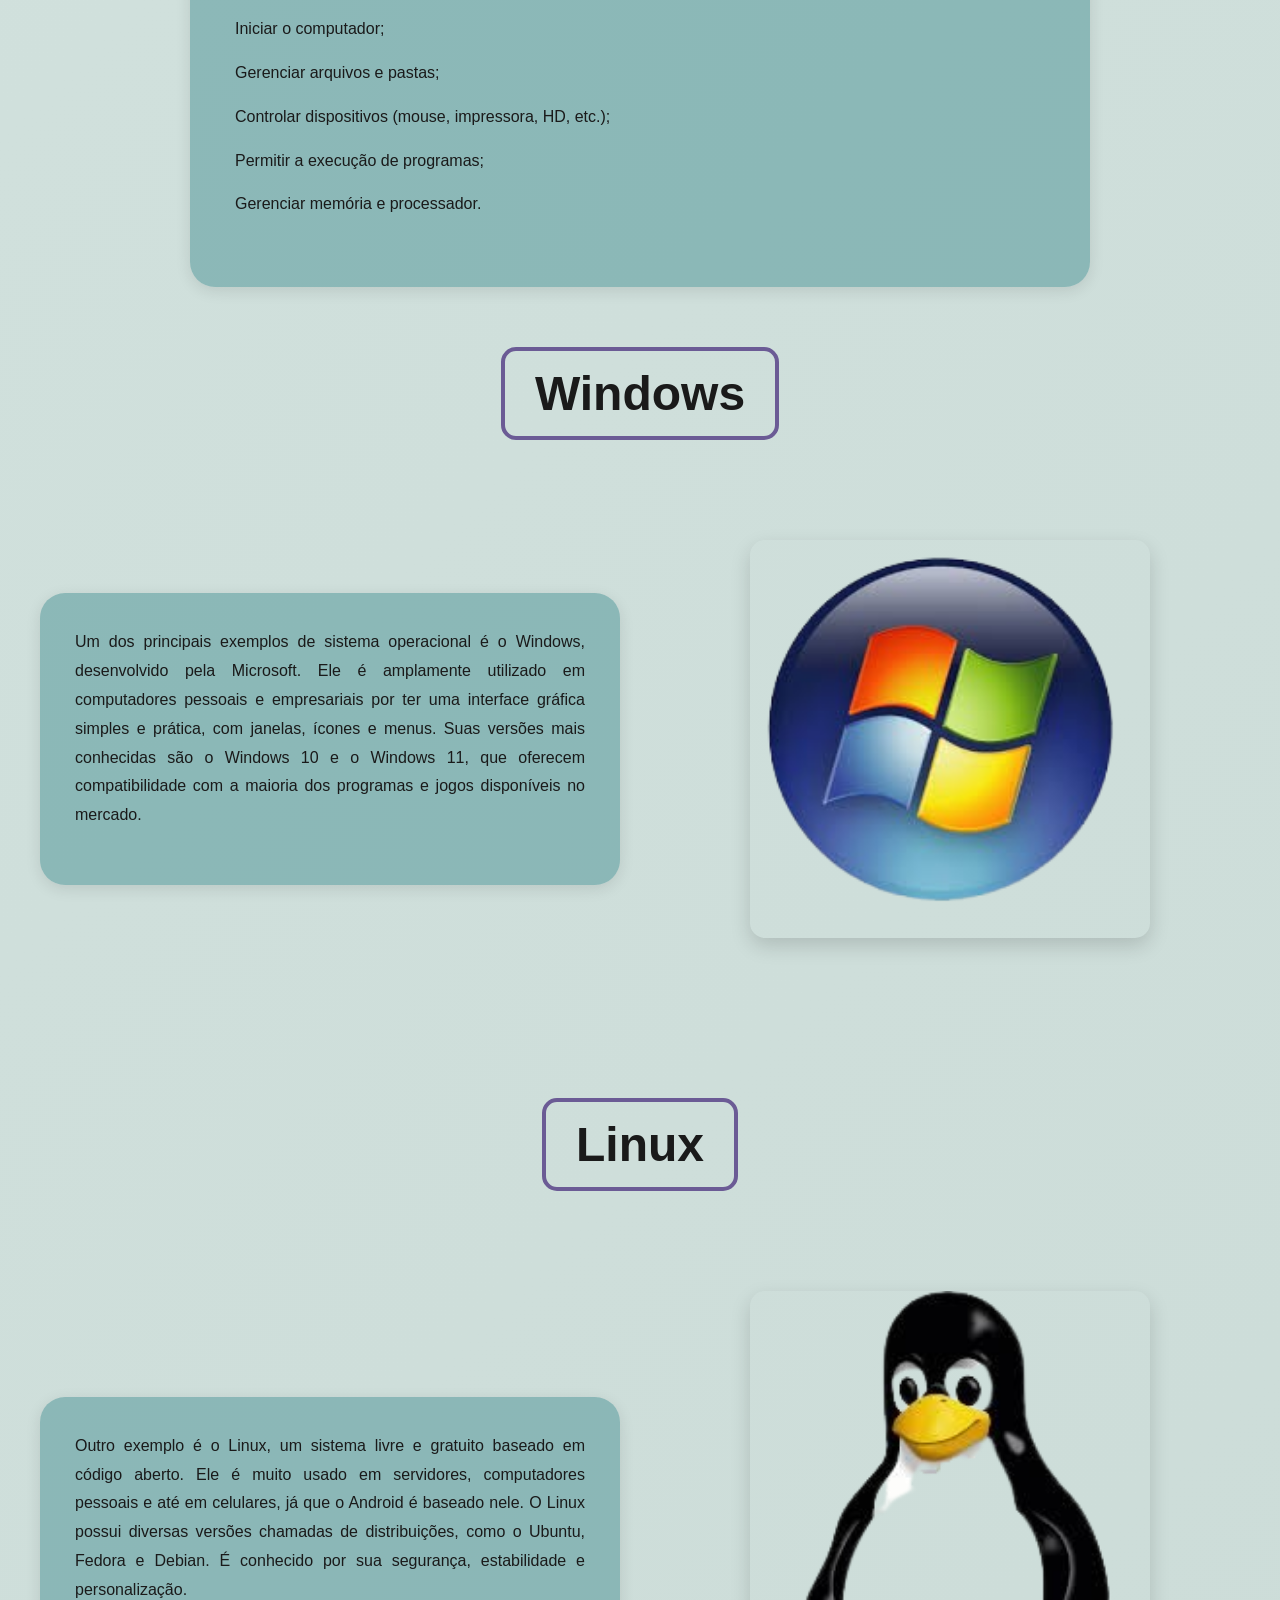
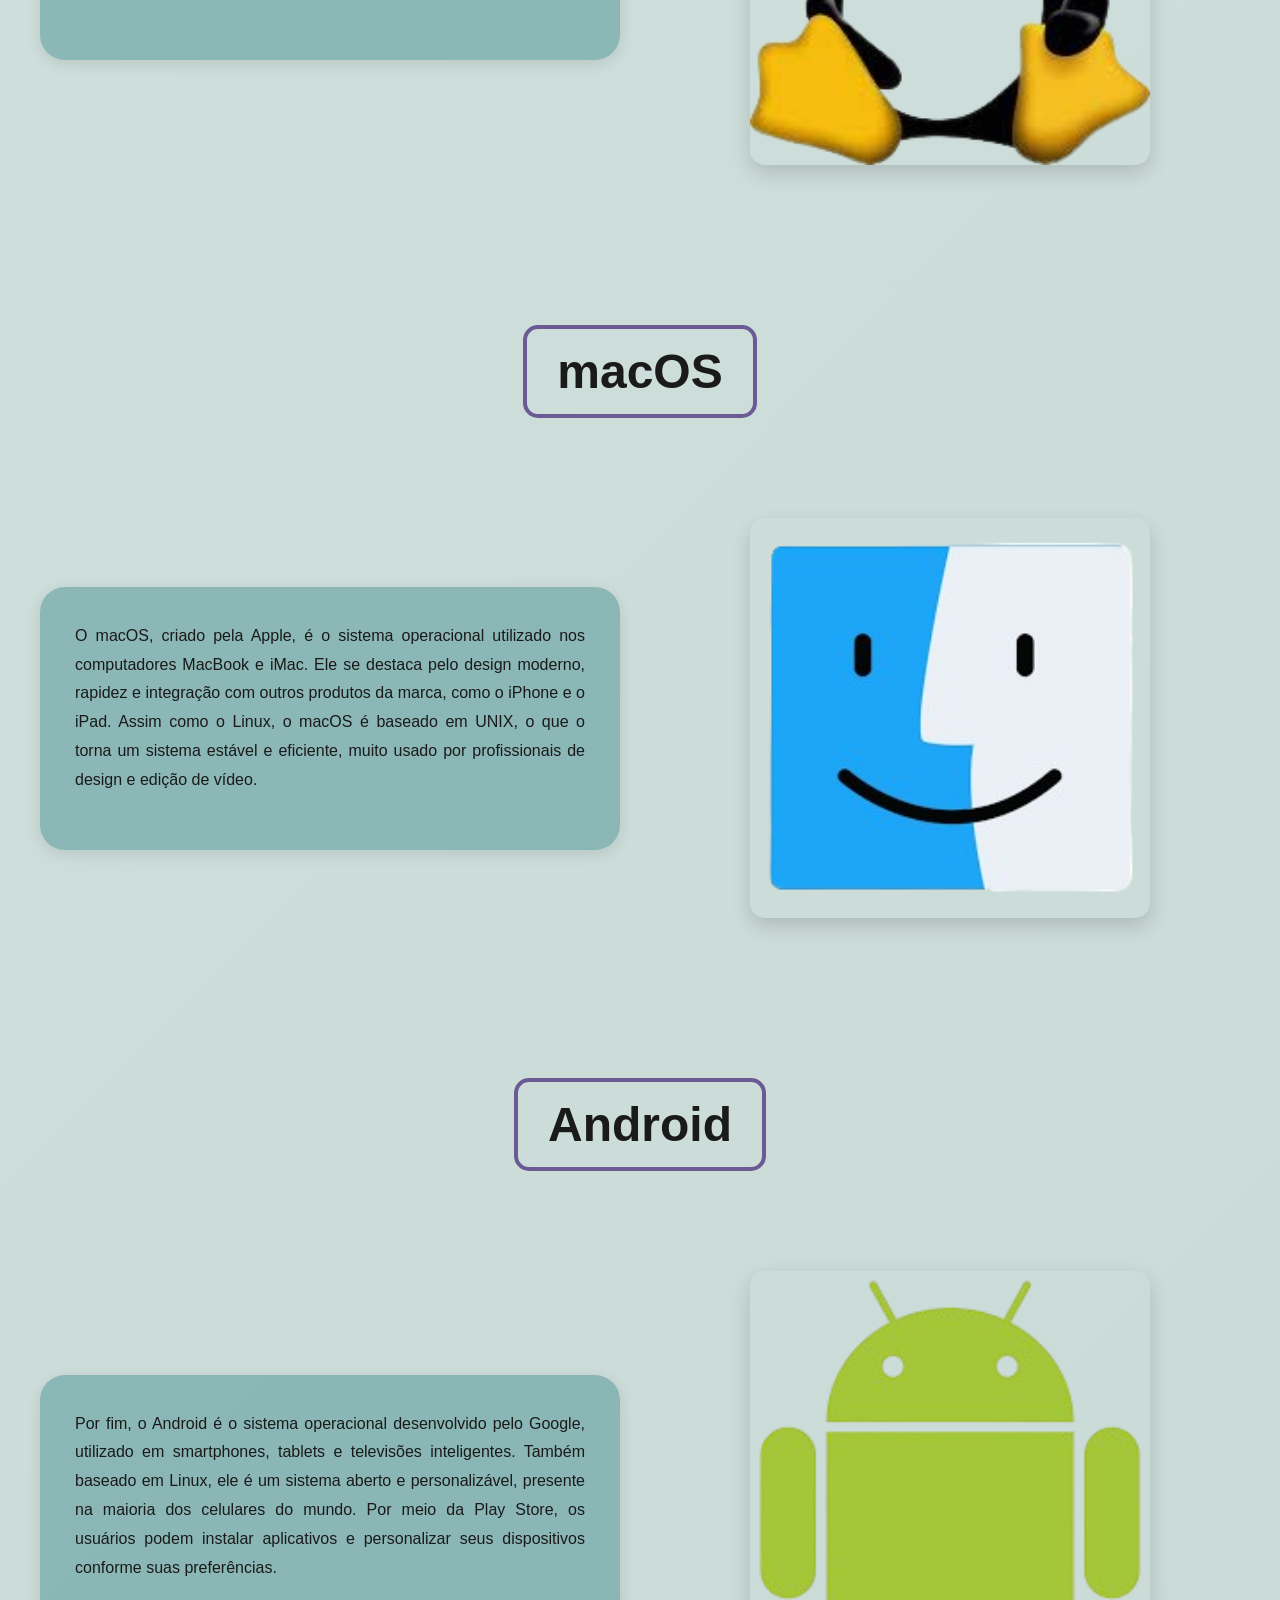
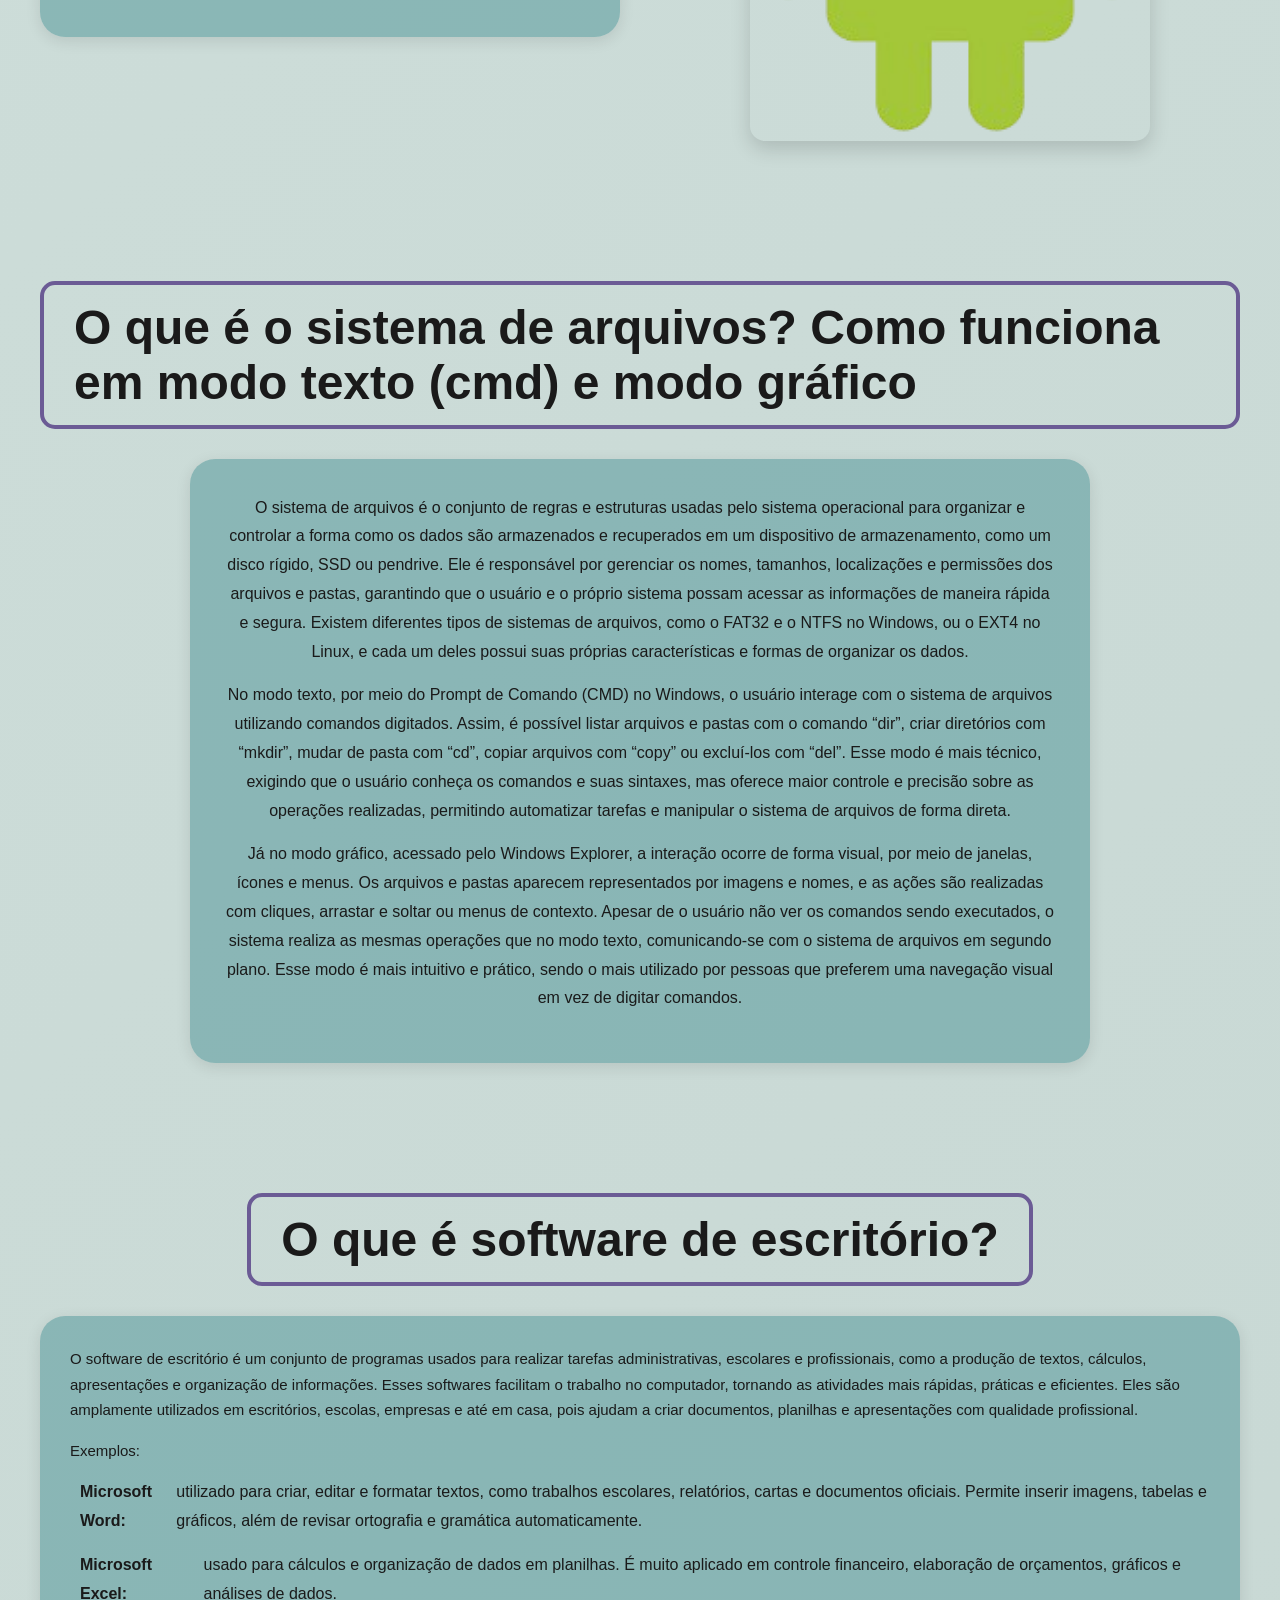
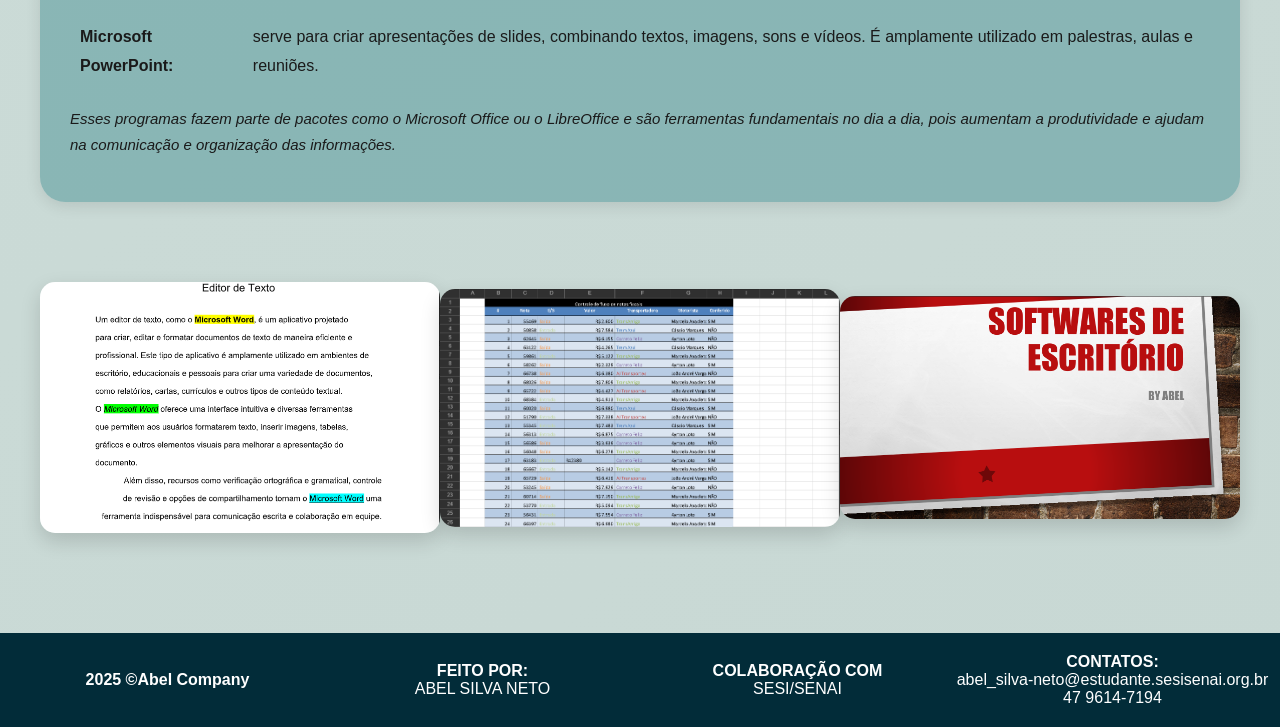
<file: Fundamentos_tecnologia.html>
<html lang="pt-BR">
<head>
    <meta charset="UTF-8">
    <meta name="viewport" content="width=device-width, initial-scale=1.0">
    <link rel="stylesheet" href="./style.css">
    <link rel="shortcut icon" href="./media/icon_terra.png" type="image/png">
    <title>Fundamentos da Tecnologia da Informação</title>

</head>
<body>
    <nav>
        <div class="nav-container">
            <a href="./index.html" class="nav-link">Home</a>
            <a href="./Logica_Computacional.html" class="nav-link">Lógica<br>Computacional</a>
            <a href="./logica_programa.html" class="nav-link">programação</a>
            <a href="./funda_eletro.html" class="nav-link">Componentes eletrônicos</a>
            <a href="./Fundamentos_Redes.html" class="nav-link">Componentes de Redes</a>
            <a href="./Fundamentos_banco.html" class="nav-link">Banco de Dados</a>
        </div>
    </nav>

    <div class="hero"><br>
        <br><h1 class="title">Fundamentos da<br>Tecnologia</h1>
    </div>

    <div class="content-section">


        <div class="arduino-grid">
            <!-- Hardware/Placa -->
            <div class="arduino-card">
                 <h2 class="arduino-section-title">O que é o Hardware de computadores? O que é placa mãe?<br>Processador? e
memória principal (RAM)?</h2><br>
                <h3 class="component-title">Hardware</h3>
                <div class="arduino-applications">
                    <div class="arduino-info-box">
                        <p class="intro-text">Hardware é toda a parte física do computador, ou seja, tudo o que você pode ver e tocar.
Inclui:</p><br>
                        <ul class="apps-title"><li>Placa-mãe</li>
                        <li>Processador (CPU)</li>
                        <li>Memória RAM</li>
                        <li>Disco rígido (HD ou SSD)</li>
                        <li>Placa de vídeo, teclado, monitor, mouse etc.</li>
                        </ul><br>
                        </div>
                </div>
            </div>
        </div>
<br>
             <div class="components-grid">
            <!-- Hardware/Placa/Cpu -->
            <div class="component-card">
                <h3 class="component-title">Placa Mãe (Motherboard)</h3><br>
                <div class="arduino-applications">
                    <div class="arduino-info-box">
                        <p class="intro-text">É a principal placa do computador, onde todos os outros componentes são conectados e se comunicam entre si.</p>
                        <p class="apps-title">Funções:</p><ul class="applications-list"><li>Liga o processador, memória RAM, armazenamento e placas de expansão.</li>
                        <li>Distribui energia e dados entre os componentes.</li>
                        <li>Contém circuitos integrados que controlam o funcionamento geral do computador.</li>
                        </ul><br>
                     </div>
                </div>
            </div>
             </div><br>
            <!-- CPU -->
            <div class="component-card">
                <h3 class="component-title">Processador (CPU — Unidade Central de Processamento)</h3> <br>
                <div class="arduino-applications">
                    <div class="arduino-info-box">
                        <p class="intro-text">É o cérebro do computador.
Ele executa as instruções dos programas e realiza os cálculos e tomadas de decisão.</p><br>
                        <p class="apps-title">Funções principais:</p>
                        <ul class="applications-list">
                        <li>Processar dados vindos da memória e dos dispositivos.</li>
                        <li>Executar instruções de programas.</li>
                        <li>
                        Controlar o funcionamento de todo o sistema.
                        </li></ul><br>
                    </div>
                </div>
            </div><br>


            <!-- RAM -->
            <div class="arduino-card">
                <h3 class="component-title">Memória Principal (RAM — Memória de Acesso Aleatório)</h3><br>
                <div class="arduino-applications">
                    <div class="arduino-info-box">
                        <p class="intro-text">A RAM é onde o computador guarda temporariamente os dados e programas que estão sendo usados naquele momento.</p><br>
                        <p class="apps-title">Características:</p>
                        <ul class="applications-list">
                        <li>É volátil → os dados somem quando o computador é desligado.</li>
                        <li>Quanto mais RAM, mais programas você pode abrir simultaneamente sem travar.</li>
                    </ul><br>
                    </div>
                </div>
                    </div><br>

            <div class="arduino-card">
                <h3 class="arduino-section-title">O que é um Sistema Operacional (SO)</h3>
                <div class="arduino-applications">
                    <div class="arduino-info-box">
                        <p class="intro-text">O Sistema Operacional é um conjunto de programas que controla o funcionamento do computador e faz a comunicação entre o usuário e o hardware (as partes físicas, como processador, memória, teclado, etc).</p><br>
                        <p class="apps-title">responsável por:</p>
                        <ul class="applications-list">
                            <li>Iniciar o computador;</li>
                        <li>Gerenciar arquivos e pastas;</li>
                    <li>Controlar dispositivos (mouse, impressora, HD, etc.);</li>
                <li>Permitir a execução de programas;</li>
            <li>Gerenciar memória e processador.</li>
        </ul><br>
                        
                    </div>
                </div>
            </div>
        
    
    <div class="hero internal">
        <h1 class="arduino-section-title">Windows</h1>
    </div>

    <div class="content-section">
        <div class="arduino-grid">
            
            <div class="arduino-card">
                <div class="arduino-content-wrapper">
                    <div class="arduino-info-box">
                        <p>Um dos principais exemplos de sistema operacional é o Windows, desenvolvido pela Microsoft. Ele é amplamente utilizado em computadores pessoais e empresariais por ter uma interface gráfica simples e prática, com janelas, ícones e menus. Suas versões mais conhecidas são o Windows 10 e o Windows 11, que oferecem compatibilidade com a maioria dos programas e jogos disponíveis no mercado.</p>
                    </div>
                    <div class="arduino-image-container">
                        <img src="./media/windo.png" alt="Arduino Uno" class="arduino-img">
                    </div>
                </div>
            </div>
        </div>
    </div>

    <div class="hero internal">
        <h1 class="arduino-section-title">Linux</h1>
    </div>

    <div class="content-section">
        <div class="arduino-grid">
            
            <div class="arduino-card">
                <div class="arduino-content-wrapper">
                    <div class="arduino-info-box">
                        <p>Outro exemplo é o Linux, um sistema livre e gratuito baseado em código aberto. Ele é muito usado em servidores, computadores pessoais e até em celulares, já que o Android é baseado nele. O Linux possui diversas versões chamadas de distribuições, como o Ubuntu, Fedora e Debian. É conhecido por sua segurança, estabilidade e personalização.</p>
                    </div>
                    <div class="arduino-image-container">
                        <img src="./media/linu.png" alt="Arduino Uno" class="arduino-img">
                    </div>
                </div>
            </div>   
        </div>
    </div>

            <div class="hero internal">
        <h1 class="arduino-section-title">macOS</h1>
    </div>

    <div class="content-section">
        <div class="arduino-grid">
        
            <div class="arduino-card">
                <div class="arduino-content-wrapper">
                    <div class="arduino-info-box">
                        <p>O macOS, criado pela Apple, é o sistema operacional utilizado nos computadores MacBook e iMac. Ele se destaca pelo design moderno, rapidez e integração com outros produtos da marca, como o iPhone e o iPad. Assim como o Linux, o macOS é baseado em UNIX, o que o torna um sistema estável e eficiente, muito usado por profissionais de design e edição de vídeo.</p>
                    </div>
                    <div class="arduino-image-container">
                        <img src="./media/mac.png" alt="Arduino Uno" class="arduino-img">
                    </div>
                </div>
            </div>   
        </div>
    </div>

            <div class="hero internal">
        <h1 class="arduino-section-title">Android</h1>
    </div>

    <div class="content-section">
        <div class="arduino-grid">
            <!-- O que é? -->
            <div class="arduino-card">
                <div class="arduino-content-wrapper">
                    <div class="arduino-info-box">
                        <p>Por fim, o Android é o sistema operacional desenvolvido pelo Google, utilizado em smartphones, tablets e televisões inteligentes. Também baseado em Linux, ele é um sistema aberto e personalizável, presente na maioria dos celulares do mundo. Por meio da Play Store, os usuários podem instalar aplicativos e personalizar seus dispositivos conforme suas preferências.</p>
                    </div>
                    <div class="arduino-image-container">
                        <img src="./media/andro.png" alt="Arduino Uno" class="arduino-img">
                    </div>
                </div>
            </div>   
        </div>
    </div>


     <!-- Como o Arduino funciona -->
     <div class="content-section">
               <div class="arduino-grid">
            <!-- Hardware/Placa -->
            <div class="arduino-card">
        <h2 class="arduino-section-title">O que é o sistema de arquivos? Como funciona em modo texto (cmd) e modo gráfico
            </h2>
        <div class="intro-text-box">
            <p>O sistema de arquivos é o conjunto de regras e estruturas usadas pelo sistema operacional para organizar e controlar a forma como os dados são armazenados e recuperados em um dispositivo de armazenamento, como um disco rígido, SSD ou pendrive. Ele é responsável por gerenciar os nomes, tamanhos, localizações e permissões dos arquivos e pastas, garantindo que o usuário e o próprio sistema possam acessar as informações de maneira rápida e segura. Existem diferentes tipos de sistemas de arquivos, como o FAT32 e o NTFS no Windows, ou o EXT4 no Linux, e cada um deles possui suas próprias características e formas de organizar os dados.</p>
            <p>No modo texto, por meio do Prompt de Comando (CMD) no Windows, o usuário interage com o sistema de arquivos utilizando comandos digitados. Assim, é possível listar arquivos e pastas com o comando “dir”, criar diretórios com “mkdir”, mudar de pasta com “cd”, copiar arquivos com “copy” ou excluí-los com “del”. Esse modo é mais técnico, exigindo que o usuário conheça os comandos e suas sintaxes, mas oferece maior controle e precisão sobre as operações realizadas, permitindo automatizar tarefas e manipular o sistema de arquivos de forma direta.</p>
            <p>Já no modo gráfico, acessado pelo Windows Explorer, a interação ocorre de forma visual, por meio de janelas, ícones e menus. Os arquivos e pastas aparecem representados por imagens e nomes, e as ações são realizadas com cliques, arrastar e soltar ou menus de contexto. Apesar de o usuário não ver os comandos sendo executados, o sistema realiza as mesmas operações que no modo texto, comunicando-se com o sistema de arquivos em segundo plano. Esse modo é mais intuitivo e prático, sendo o mais utilizado por pessoas que preferem uma navegação visual em vez de digitar comandos.</p>
        </div>
    </div>
    </div>
    </div>

        <div class="arduino-grid">
            <div class="arduino-card">
                <h3 class="arduino-section-title">O que é software de escritório?</h3>
                <div class="workflow-box bordered">
                    <p class="workflow-intro">O software de escritório é um conjunto de programas usados para realizar tarefas administrativas, escolares e profissionais, como a produção de textos, cálculos, apresentações e organização de informações. Esses softwares facilitam o trabalho no computador, tornando as atividades mais rápidas, práticas e eficientes. Eles são amplamente utilizados em escritórios, escolas, empresas e até em casa, pois ajudam a criar documentos, planilhas e apresentações com qualidade profissional.</p>
                    <p class="workflow-label">Exemplos:</p>
                    <ul class="applications-list">
                        <li><strong>Microsoft Word:</strong>utilizado para criar, editar e formatar textos, como trabalhos escolares, relatórios, cartas e documentos oficiais. Permite inserir imagens, tabelas e gráficos, além de revisar ortografia e gramática automaticamente.</li>
                        <li><strong>Microsoft Excel:</strong> usado para cálculos e organização de dados em planilhas. É muito aplicado em controle financeiro, elaboração de orçamentos, gráficos e análises de dados.</li>
                        <li><strong>Microsoft PowerPoint:</strong> serve para criar apresentações de slides, combinando textos, imagens, sons e vídeos. É amplamente utilizado em palestras, aulas e reuniões.</li>
                    </ul>
                    <p class="workflow-footer">Esses programas fazem parte de pacotes como o Microsoft Office ou o LibreOffice e são ferramentas fundamentais no dia a dia, pois aumentam a produtividade e ajudam na comunicação e organização das informações.</p>
                </div>

            </div>
                                    <div class="arduino-image-container">
                        <img src="./media/word_palavras.png" alt="Arduino Uno" class="arduino-img">

                    
                                                        
                        <img src="./media/excel.img.png" alt="Arduino Uno" class="arduino-img">

                    
                                                
                        <img src="./media/pponto.img.png" alt="Arduino Uno" class="arduino-img">

                    </div>
        </div>
    </div>



<footer>
                <div>
                <p><strong>2025 ©Abel Company</strong></p>
            </div>
    <div>
      <p><strong>FEITO POR:</strong><br>ABEL SILVA NETO</p>
    </div>

    <div>
      <p><strong>COLABORAÇÃO COM</strong><br>SESI/SENAI</p>
    </div>

    <div>
      <p><strong>CONTATOS:</strong><br>
      <a href="mailto:abel_silva-neto@estudante.esisenai.org.br">
        abel_silva-neto@estudante.sesisenai.org.br <br>
                    47 9614-7194
      </a></p>
    </div>
  </footer>
</body>
</html>
</file>
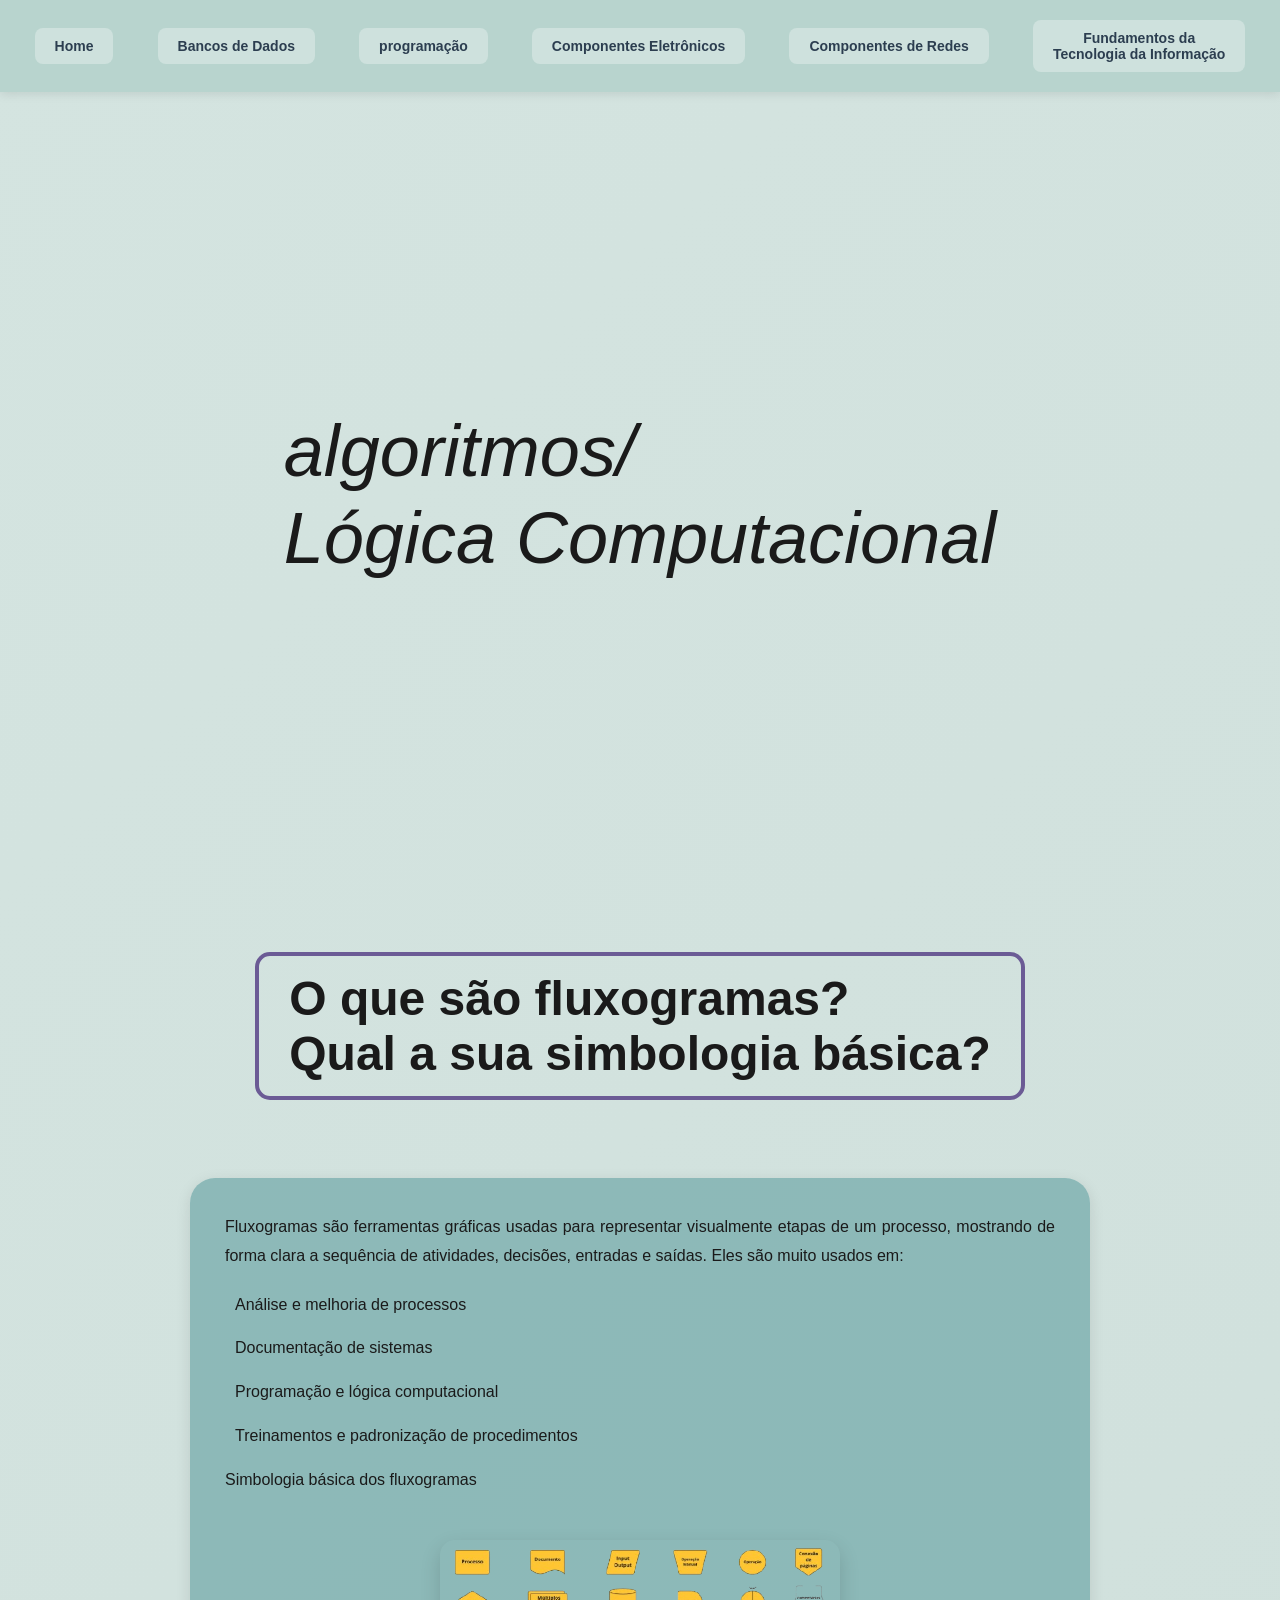
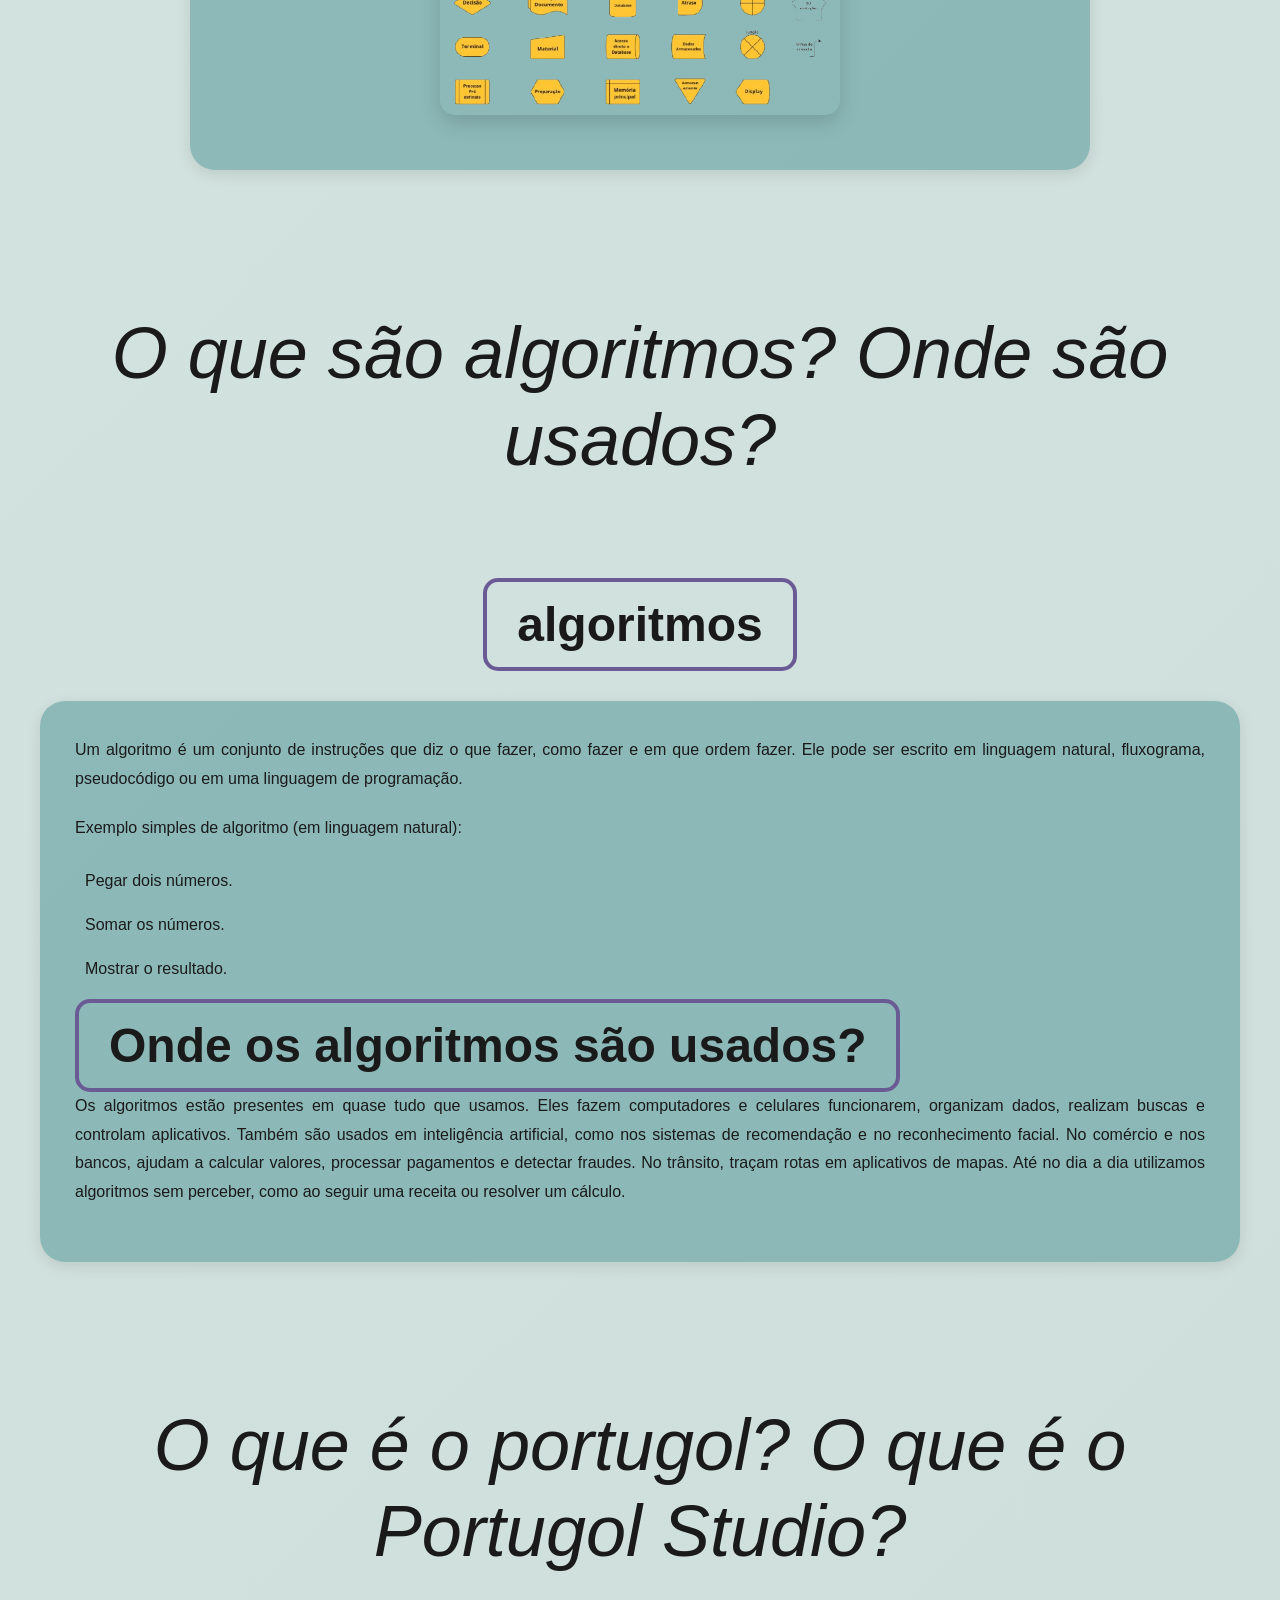
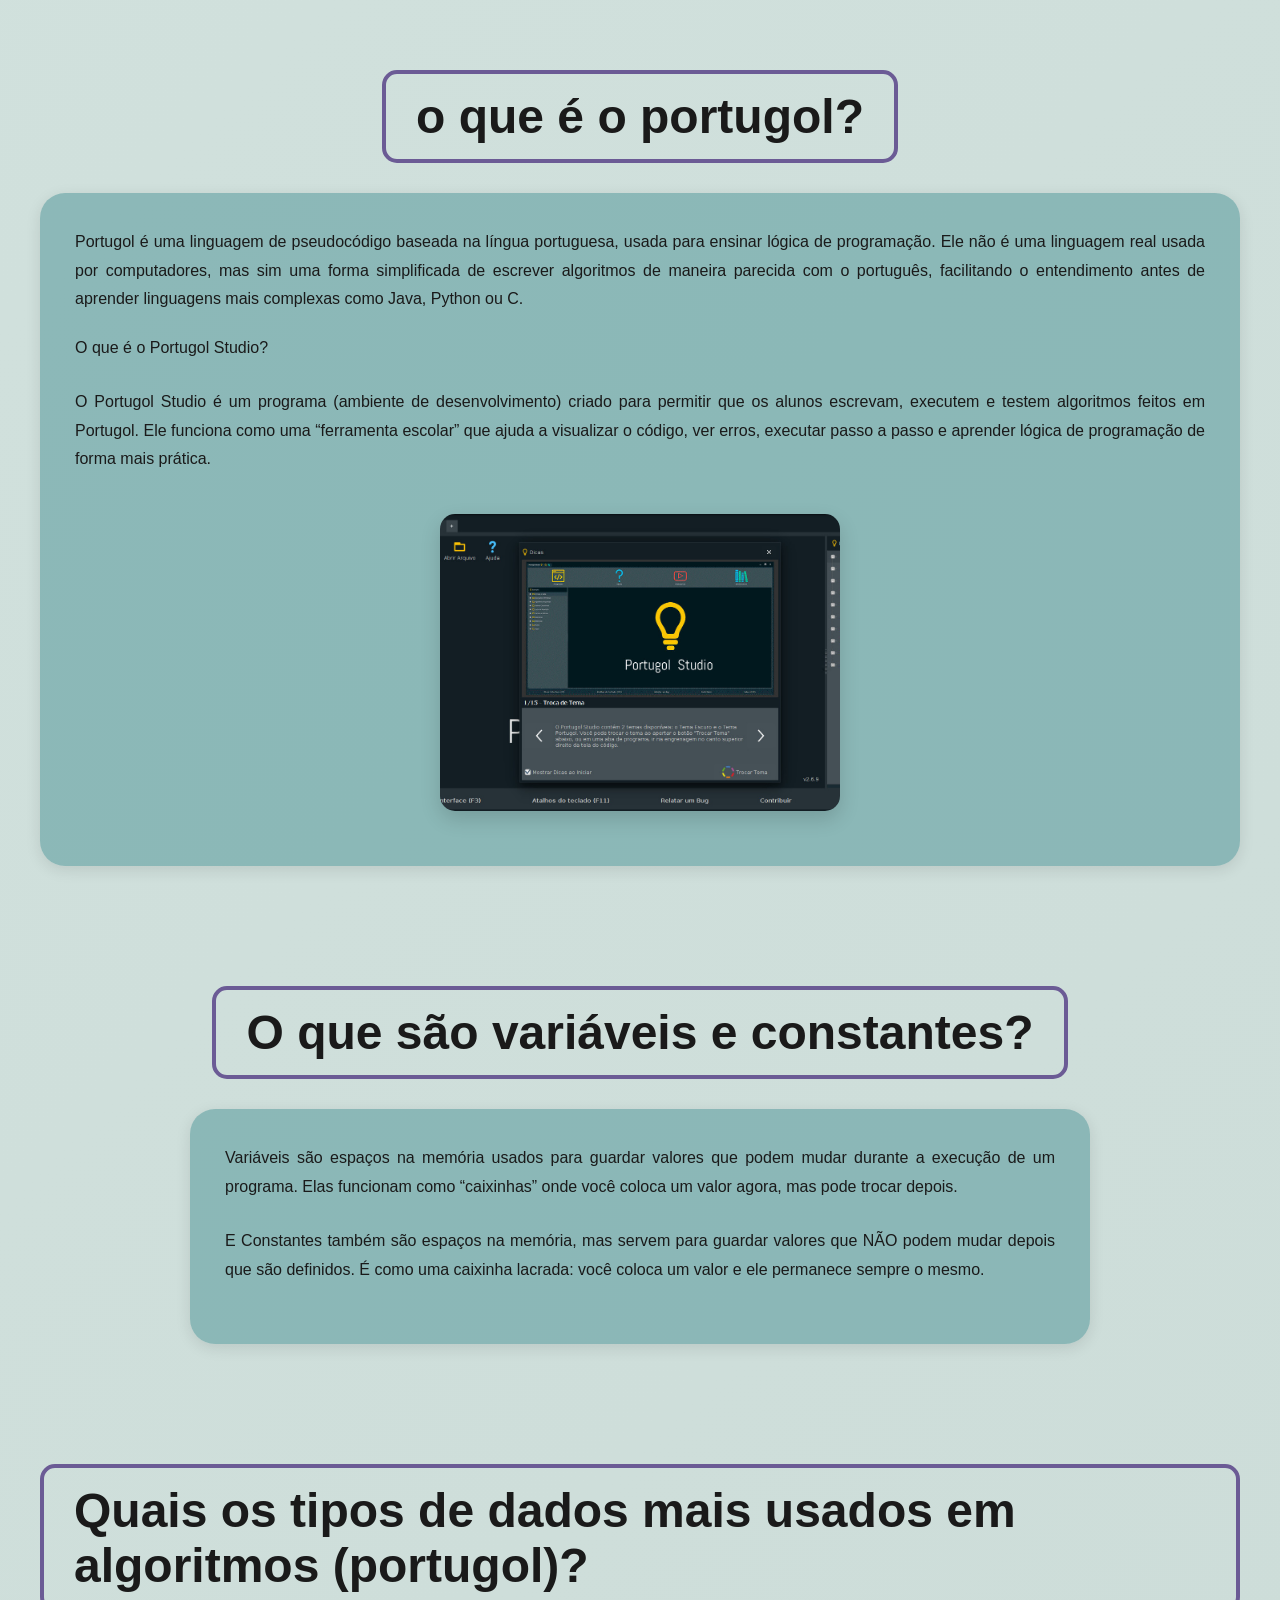
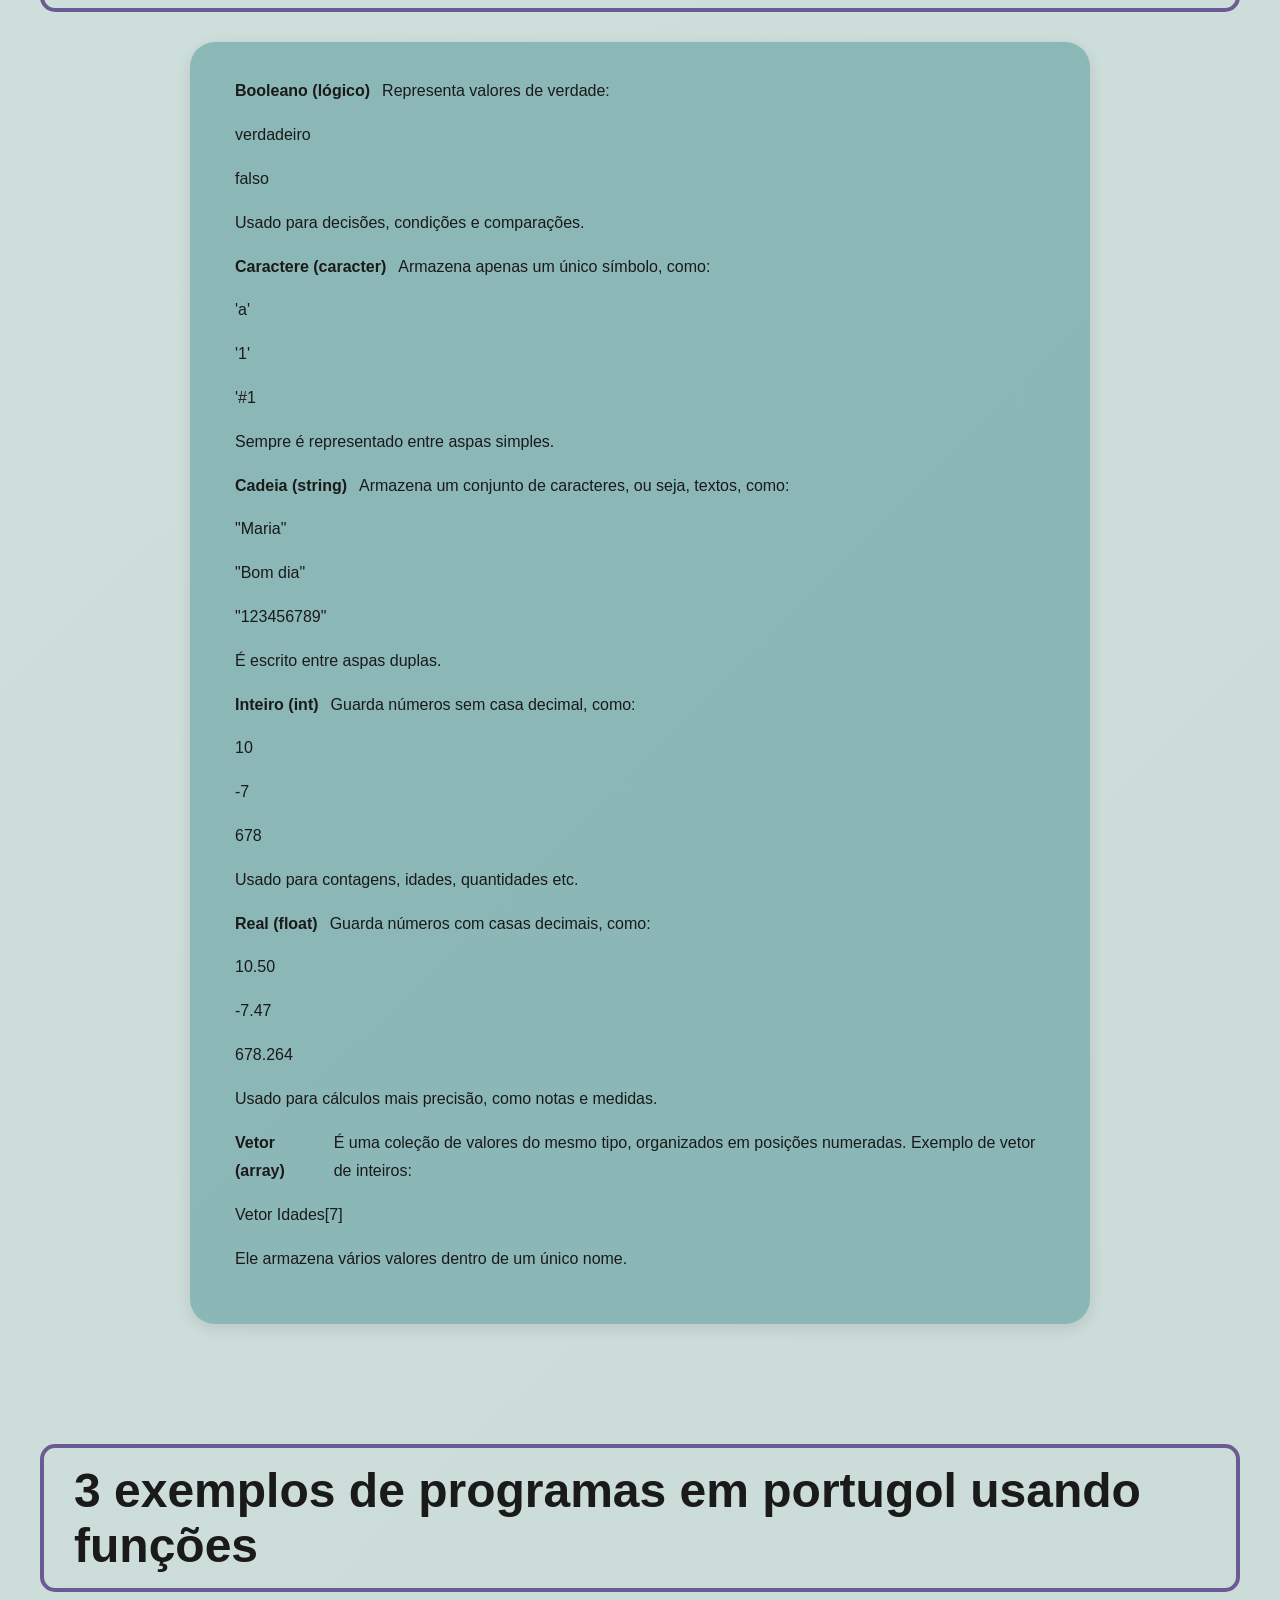
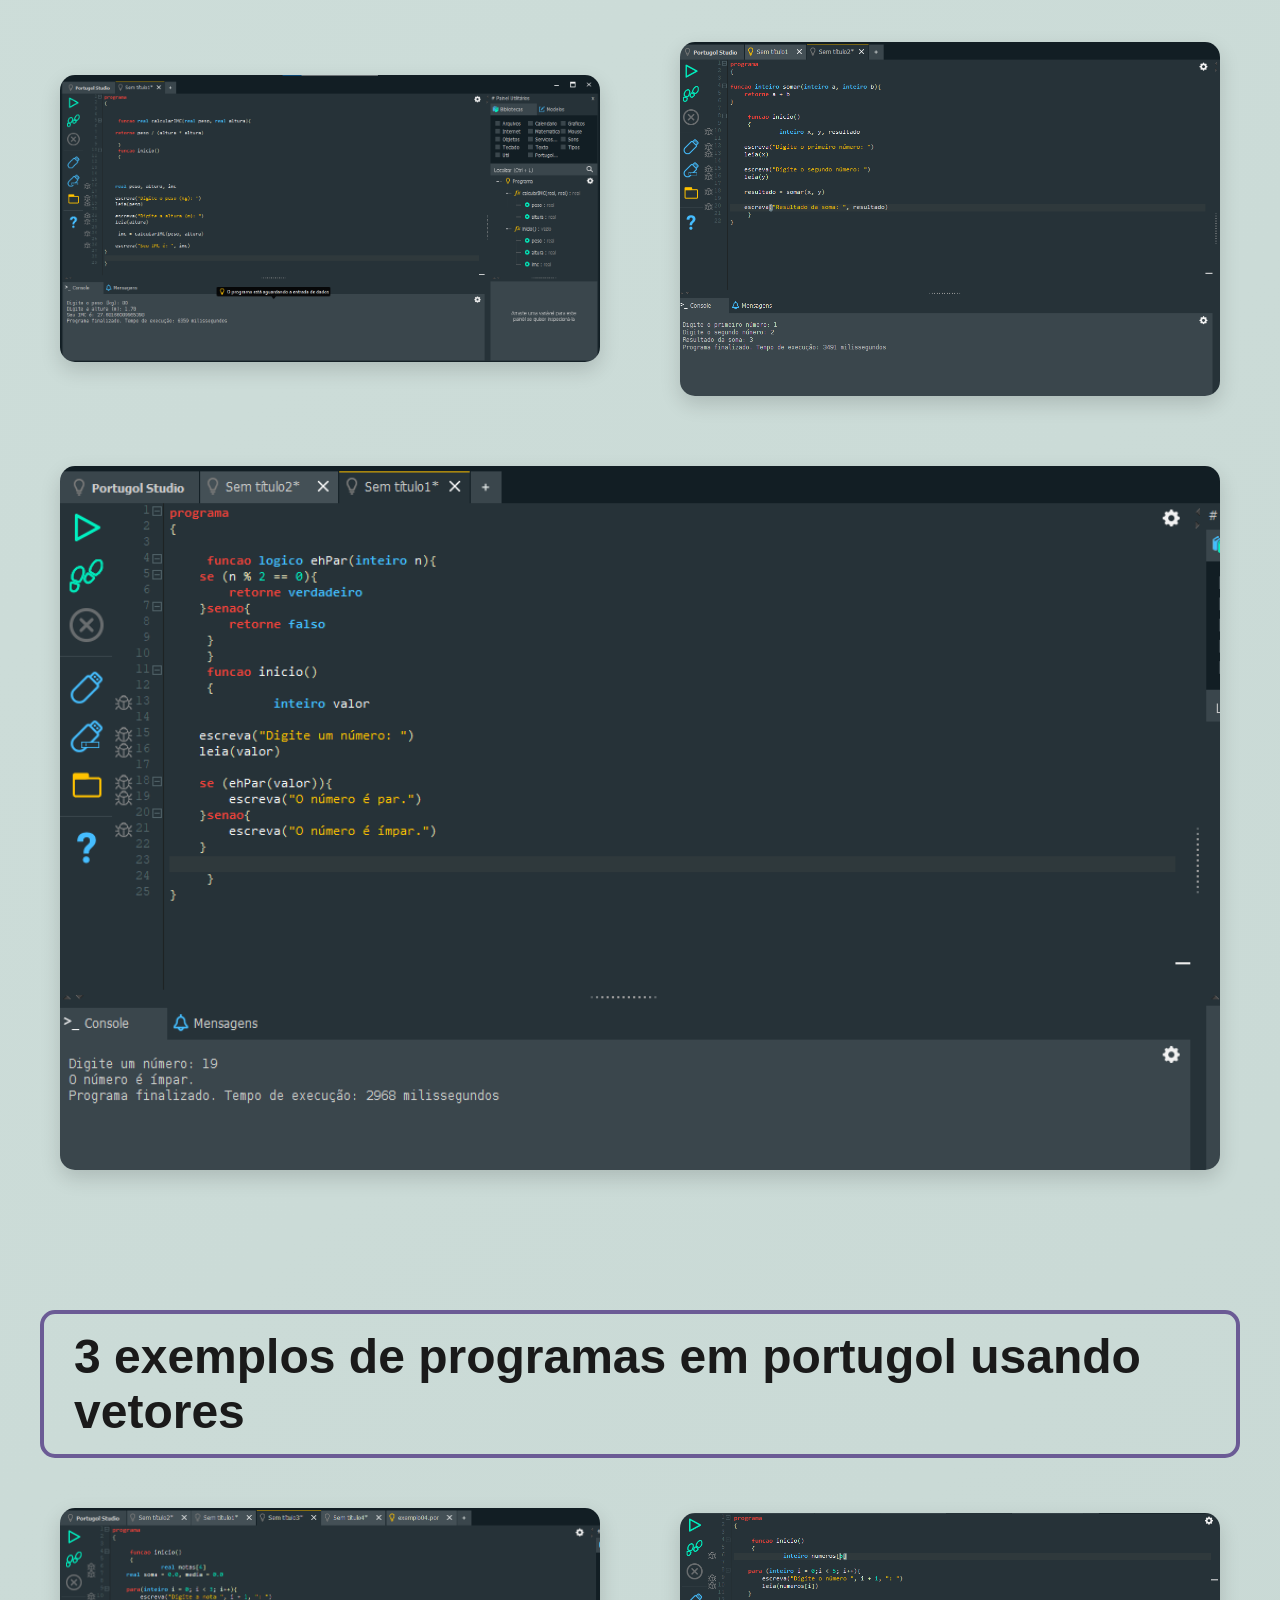
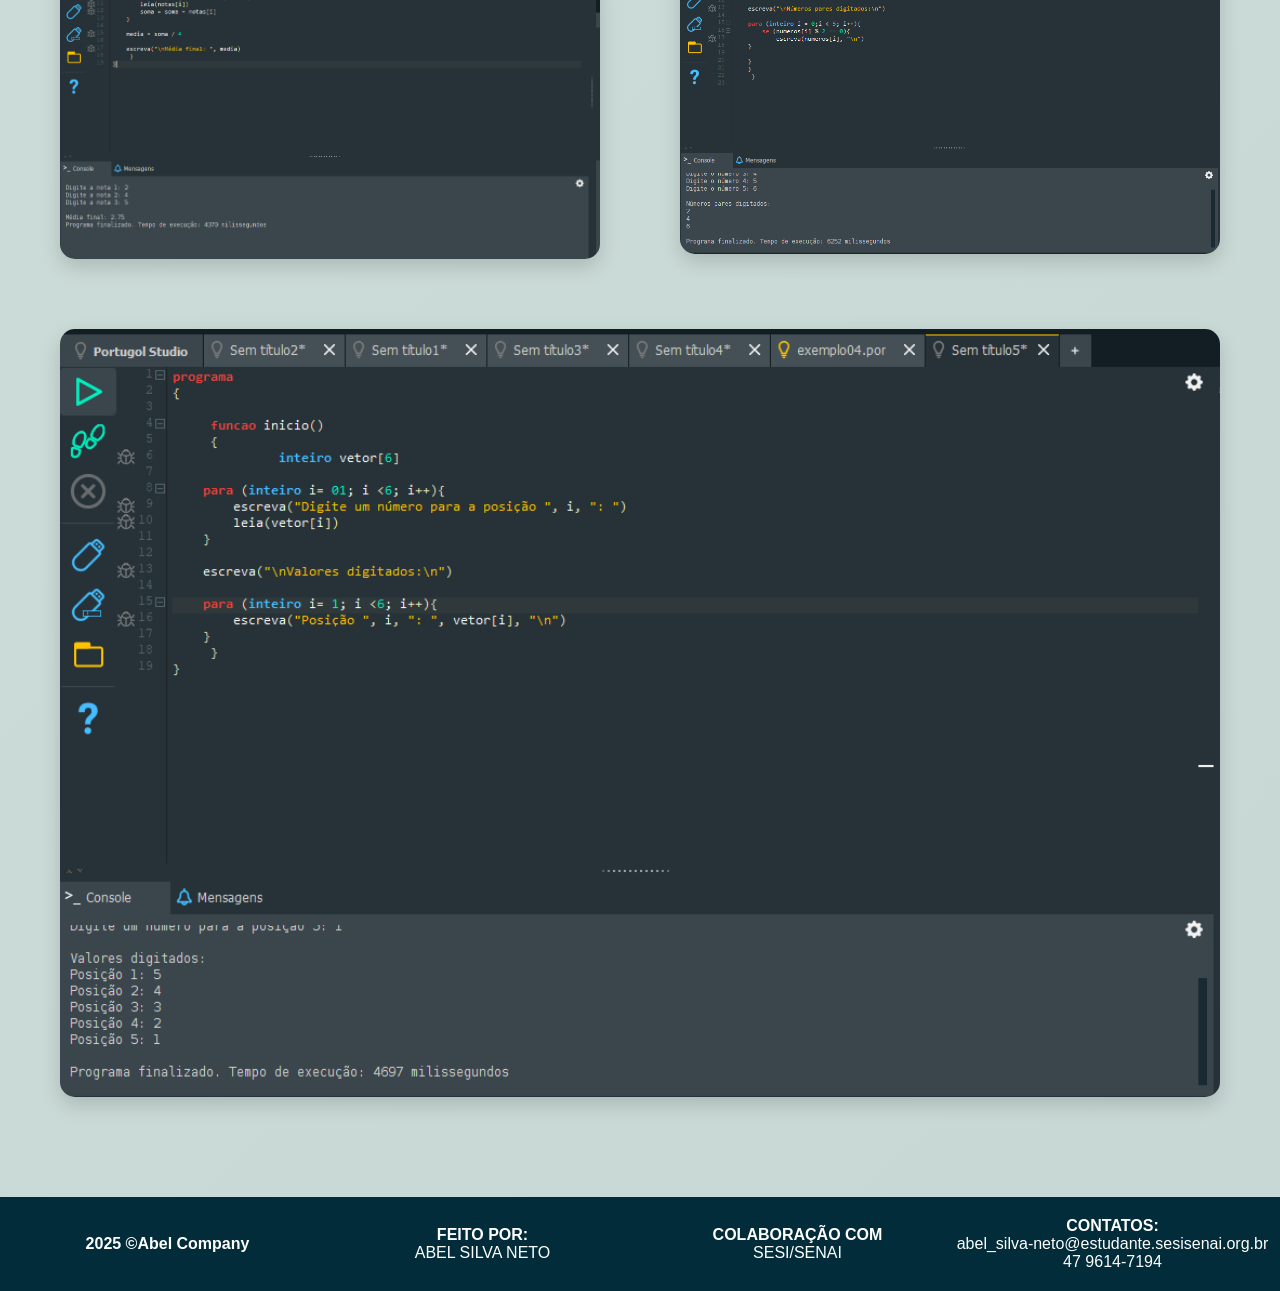
<file: Logica_Computacional.html>
<html lang="pt-BR">

<head>
    <meta charset="UTF-8">
    <meta name="viewport" content="width=device-width, initial-scale=1.0">
    <link rel="stylesheet" href="./style.css">
    <link rel="shortcut icon" href="./media/icon_terra.png" type="image/png">
    <title>algoritmos e Lógica Computacional</title>

</head>

<body>
    <nav>
        <div class="nav-container">
            <a href="./index.html" class="nav-link">Home</a>
            <a href="./Fundamentos_banco.html" class="nav-link">Bancos de Dados</a>
            <a href="./logica_programa.html" class="nav-link">programação</a>
            <a href="./funda_eletro.html" class="nav-link">Componentes Eletrônicos</a>
            <a href="./Fundamentos_Redes.html" class="nav-link">Componentes de Redes</a>
            <a href="./Fundamentos_tecnologia.html" class="nav-link">Fundamentos da<br>Tecnologia da Informação</a>
        </div>
    </nav>

    <div class="hero"><br>

        <br>
        <h1 class="title">algoritmos/<br>Lógica Computacional</h1>
    </div>

    <div class="content-section">

        <div class="arduino-grid">
            <!-- Resistor e LED -->
            <div class="arduino-card">
                <h3 class="arduino-section-title">O que são fluxogramas?<br>Qual a sua simbologia básica?</h3><br>
                <div class="arduino-applications">
                    <div class="arduino-info-box">
                        <p>Fluxogramas são ferramentas gráficas usadas para representar visualmente etapas de um
                            processo, mostrando de forma clara a sequência de atividades, decisões, entradas e saídas.
                            Eles são muito usados em:</p>


                        <ul class="applications-list">
                            <li>Análise e melhoria de processos</li>
                            <li>Documentação de sistemas</li>
                            <li>Programação e lógica computacional</li>
                            <li>Treinamentos e padronização de procedimentos</li>
                        </ul>
                        <p class="intro-text">Simbologia básica dos fluxogramas</p>
                        <div class="arduino-image-container">
                            <img src="./media/simbolos_de_fluxogramas-removebg-preview.png" alt="Arduino Uno"
                                class="arduino-img">
                        </div>
                    </div>

                </div>
            </div>

        </div>
    </div>

    <div class="hero internal">
        <h1 class="title">O que são algoritmos? Onde são usados?</h1>
    </div>


    <div class="content-section">
        <div class="arduino-grid">
            <!-- O que é? -->
            <div class="arduino-card">
                <h2 class="arduino-section-title">algoritmos</h2>

                <div class="arduino-info-box">
                    <p>Um algoritmo é um conjunto de instruções que diz o que fazer, como fazer e em que ordem fazer.
                        Ele pode ser escrito em linguagem natural, fluxograma, pseudocódigo ou em uma linguagem de
                        programação.</p>
                    <p class="intro-text">Exemplo simples de algoritmo (em linguagem natural):</p>
                    <ul class="applications-list">
                        <li>Pegar dois números.</li>
                        <li>Somar os números.</li>
                        <li>Mostrar o resultado.</li>
                    </ul>

                    <h2 class="arduino-section-title">Onde os algoritmos são usados?</h2>
                    <p>Os algoritmos estão presentes em quase tudo que usamos. Eles fazem computadores e celulares
                        funcionarem, organizam dados, realizam buscas e controlam aplicativos. Também são usados em
                        inteligência artificial, como nos sistemas de recomendação e no reconhecimento facial. No
                        comércio e nos bancos, ajudam a calcular valores, processar pagamentos e detectar fraudes. No
                        trânsito, traçam rotas em aplicativos de mapas. Até no dia a dia utilizamos algoritmos sem
                        perceber, como ao seguir uma receita ou resolver um cálculo.</p>
                </div>
            </div>
        </div>
    </div>

    <div class="hero internal">
        <h1 class="title">O que é o portugol? O que é o Portugol Studio?</h1>
    </div>


    <div class="content-section">
        <div class="arduino-grid">
            <!-- O que é? -->
            <div class="arduino-card">
                <h2 class="arduino-section-title">o que é o portugol?</h2>

                <div class="arduino-info-box">
                    <p>Portugol é uma linguagem de pseudocódigo baseada na língua portuguesa, usada para ensinar lógica
                        de programação. Ele não é uma linguagem real usada por computadores, mas sim uma forma
                        simplificada de escrever algoritmos de maneira parecida com o português, facilitando o
                        entendimento antes de aprender linguagens mais complexas como Java, Python ou C.</p>
                    <p class="intro-text">O que é o Portugol Studio?</p>
                    <p>O Portugol Studio é um programa (ambiente de desenvolvimento) criado para permitir que os alunos
                        escrevam, executem e testem algoritmos feitos em Portugol.
                        Ele funciona como uma “ferramenta escolar” que ajuda a visualizar o código, ver erros, executar
                        passo a passo e aprender lógica de programação de forma mais prática.</p>
                        <div class="arduino-image-container">
                        <img src="./media/dicas-portugol-studio-998w.jpg" alt="Arduino Uno" class="arduino-img">
                    </div>
                </div>
            </div>
        </div>
    </div>
    <div class="content-section">
        <div class="arduino-grid">
            <!-- Para que serve/aplicações -->
            <div class="arduino-card">
                <h2 class="arduino-section-title">O que são variáveis e constantes?</h2>
                <div class="arduino-applications">
                    <div class="arduino-info-box">
                        <p class="intro-text">Variáveis são espaços na memória usados para guardar valores que podem
                            mudar durante a execução de um programa.
                            Elas funcionam como “caixinhas” onde você coloca um valor agora, mas pode trocar depois.</p>

                        <p class="intro-text">E Constantes também são espaços na memória, mas servem para guardar
                            valores que NÃO podem mudar depois que são definidos.
                            É como uma caixinha lacrada: você coloca um valor e ele permanece sempre o mesmo.</p>
                    </div>
                </div>
            </div>
        </div>
    </div>
    <div class="content-section">
        <div class="arduino-grid">
            <div class="arduino-card">
                 <h2 class="arduino-section-title">Quais os tipos de dados mais usados em algoritmos (portugol)? </h2>
                <div class="arduino-applications">

                    <div class="arduino-info-box">
                        <ul class="applications-list">
                            <li><strong>Booleano (lógico)</strong>Representa valores de verdade:</li>

                            <li>verdadeiro</li>

                            <li>falso</li>

                            <li>Usado para decisões, condições e comparações.</li>
                            <li><strong>Caractere (caracter)</strong>

                                Armazena apenas um único símbolo, como:</li>

                            <li>'a'</li>

                            <li>'1'</li>

                            <li>'#1</li>

                            <li>Sempre é representado entre aspas simples.</li>
                            <li><strong>Cadeia (string)</strong>

                                Armazena um conjunto de caracteres, ou seja, textos, como:</li>

                            <li>"Maria"</li>

                            <li>"Bom dia"</li>

                            <li>"123456789"</li>

                            <li>É escrito entre aspas duplas.</li>
                            <li><strong>Inteiro (int)</strong>

                                Guarda números sem casa decimal, como:</li>

                            <li>10</li>

                            <li>-7</li>

                            <li>678</li>

                            <li>Usado para contagens, idades, quantidades etc.</li>
                            <li><strong>Real (float)</strong>

                                Guarda números com casas decimais, como:</li>

                            <li>10.50</li>

                            <li>-7.47</li>

                            <li>678.264</li>

                            <li>Usado para cálculos mais precisão, como notas e medidas.</li>
                            <li><strong>Vetor (array)</strong>

                                É uma coleção de valores do mesmo tipo, organizados em posições numeradas.
                                Exemplo de vetor de inteiros:</li>

                            <li>Vetor Idades[7]</li>

                            <li>Ele armazena vários valores dentro de um único nome.</li>
                        </ul>
                    </div>
                </div>

            </div>
        </div>
    </div>

    <div class="content-section">
        <div class="arduino-grid">
            <div class="arduino-card">
                 <h2 class="arduino-section-title">3 exemplos de programas em portugol usando funções</h2>
                <div class="arduino-content-wrapper">
                    
                        <div class="arduino-image-container">
                        <img src="./media/por_fun1.png" alt="Arduino Uno" class="code-img">
                        </div>
                    <div class="arduino-image-container">
                        <img src="./media/por_fun2.png" alt="Arduino Uno" class="code-img">

                    </div>

                </div>
                <div class="arduino-image-container">
                    <img src="./media/por_fun3.png" alt="Arduino Uno" class="code-img">
                
                </div>

            </div>
        </div>
    </div>

        <div class="content-section">
        <div class="arduino-grid">
            <div class="arduino-card">
                <h2 class="arduino-section-title">3 exemplos de programas em portugol usando vetores</h2>
                <div class="arduino-content-wrapper">
                    
                        <div class="arduino-image-container">
                        <img src="./media/por_vet1.png" alt="Arduino Uno" class="code-img">
                        </div>
                    <div class="arduino-image-container">
                        <img src="./media/por_vet2.png" alt="Arduino Uno" class="code-img">

                    </div>

                </div>

                <div class="arduino-image-container">
                    <img src="./media/por_vet3.png" alt="Arduino Uno" class="code-img">
                
                </div>

            </div>
        </div>
    </div>






    <footer>
                    <div>
                <p><strong>2025 ©Abel Company</strong></p>
            </div>
        <div>
            <p><strong>FEITO POR:</strong><br>ABEL SILVA NETO</p>
        </div>

        <div>
            <p><strong>COLABORAÇÃO COM</strong><br>SESI/SENAI</p>
        </div>

        <div>
            <p><strong>CONTATOS:</strong><br>
                <a href="mailto:abel_silva-neto@estudante.esisenai.org.br">
                    abel_silva-neto@estudante.sesisenai.org.br <br>
                    47 9614-7194
                </a>
            </p>
        </div>
    </footer>
</body>

</html>
</file>
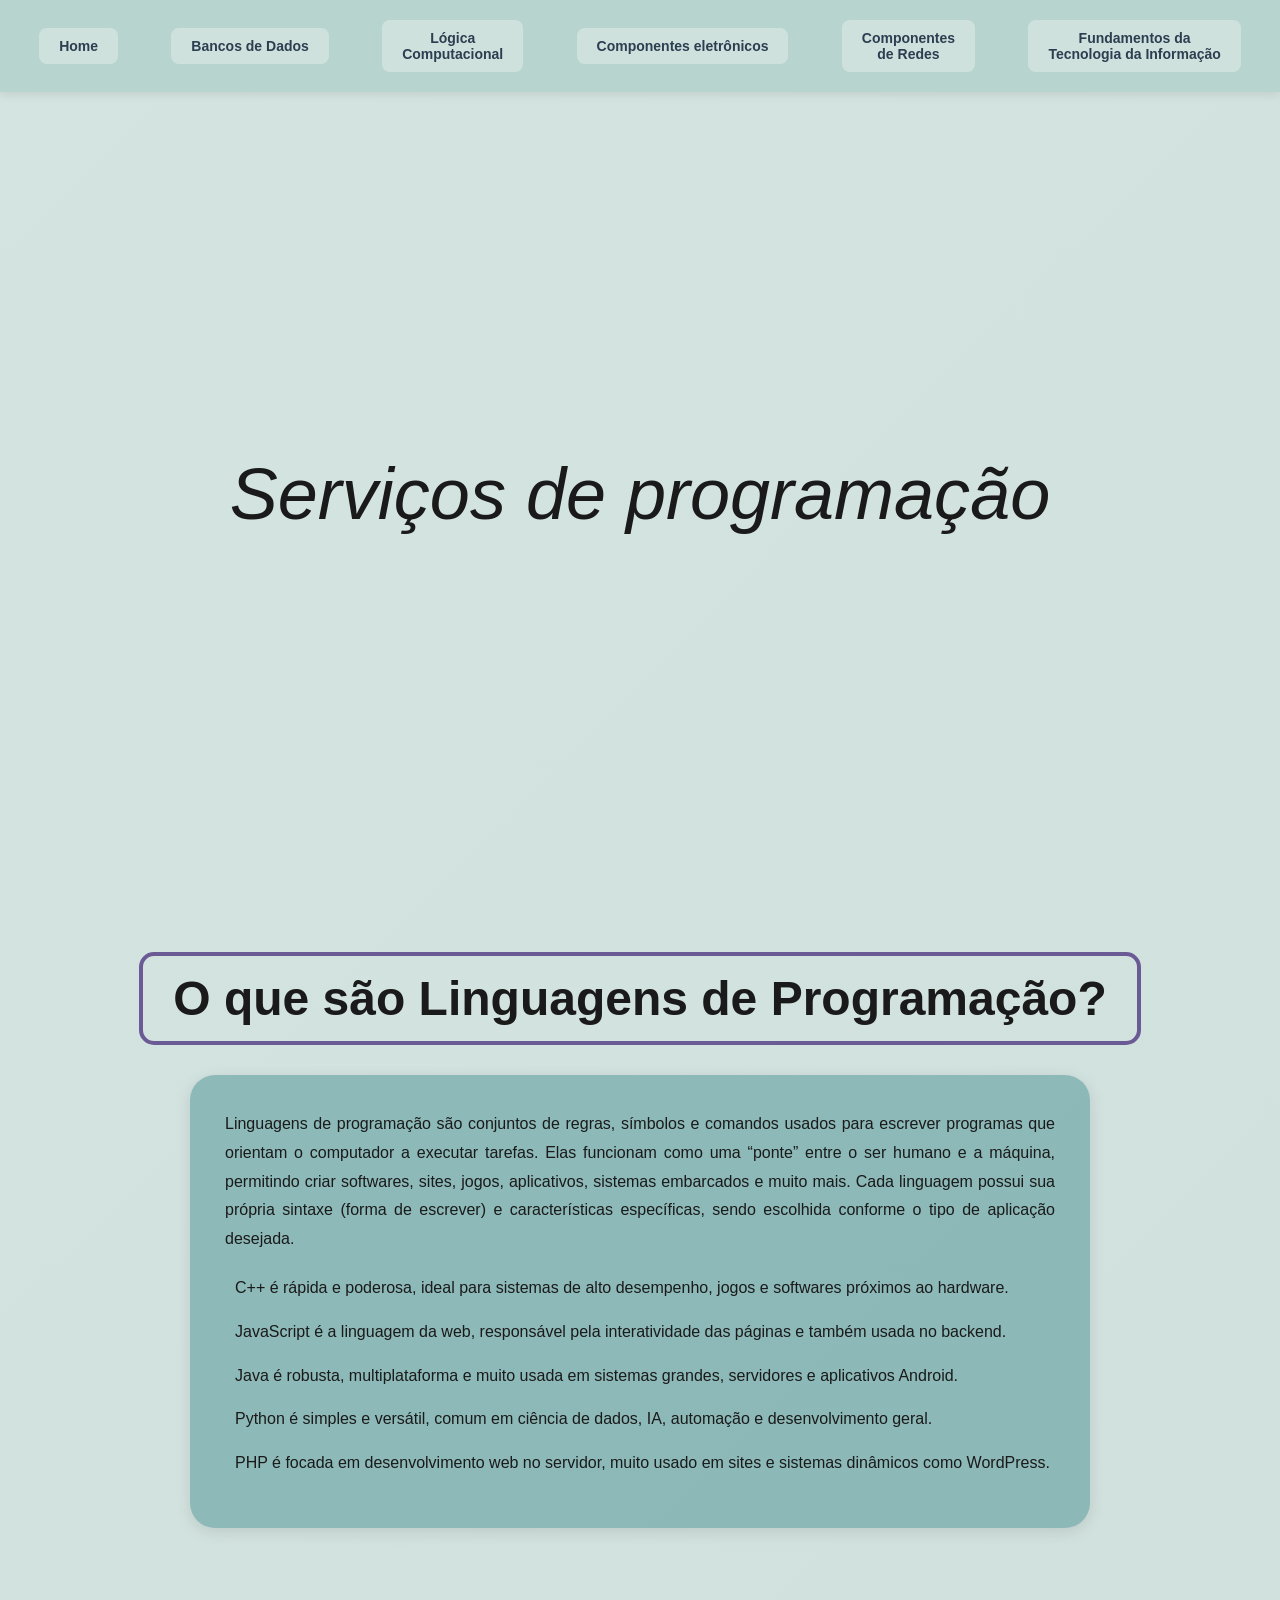
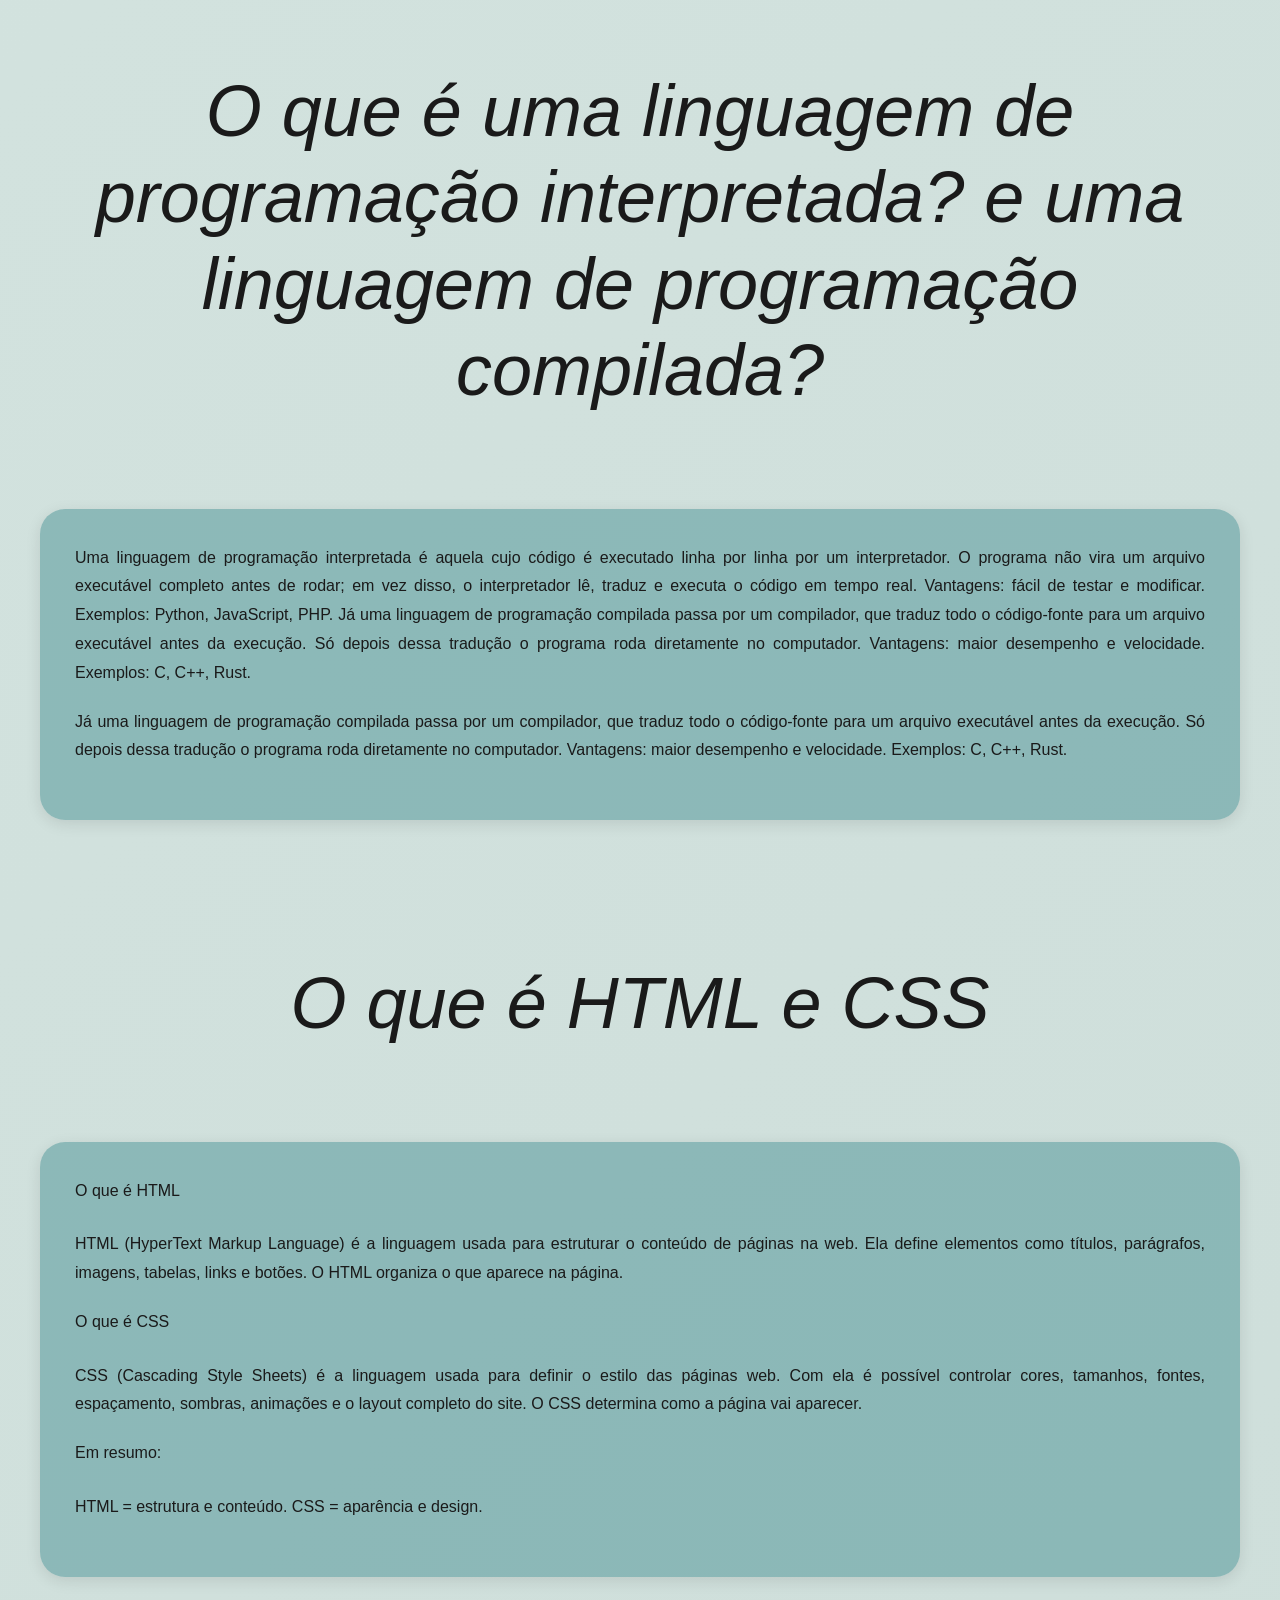
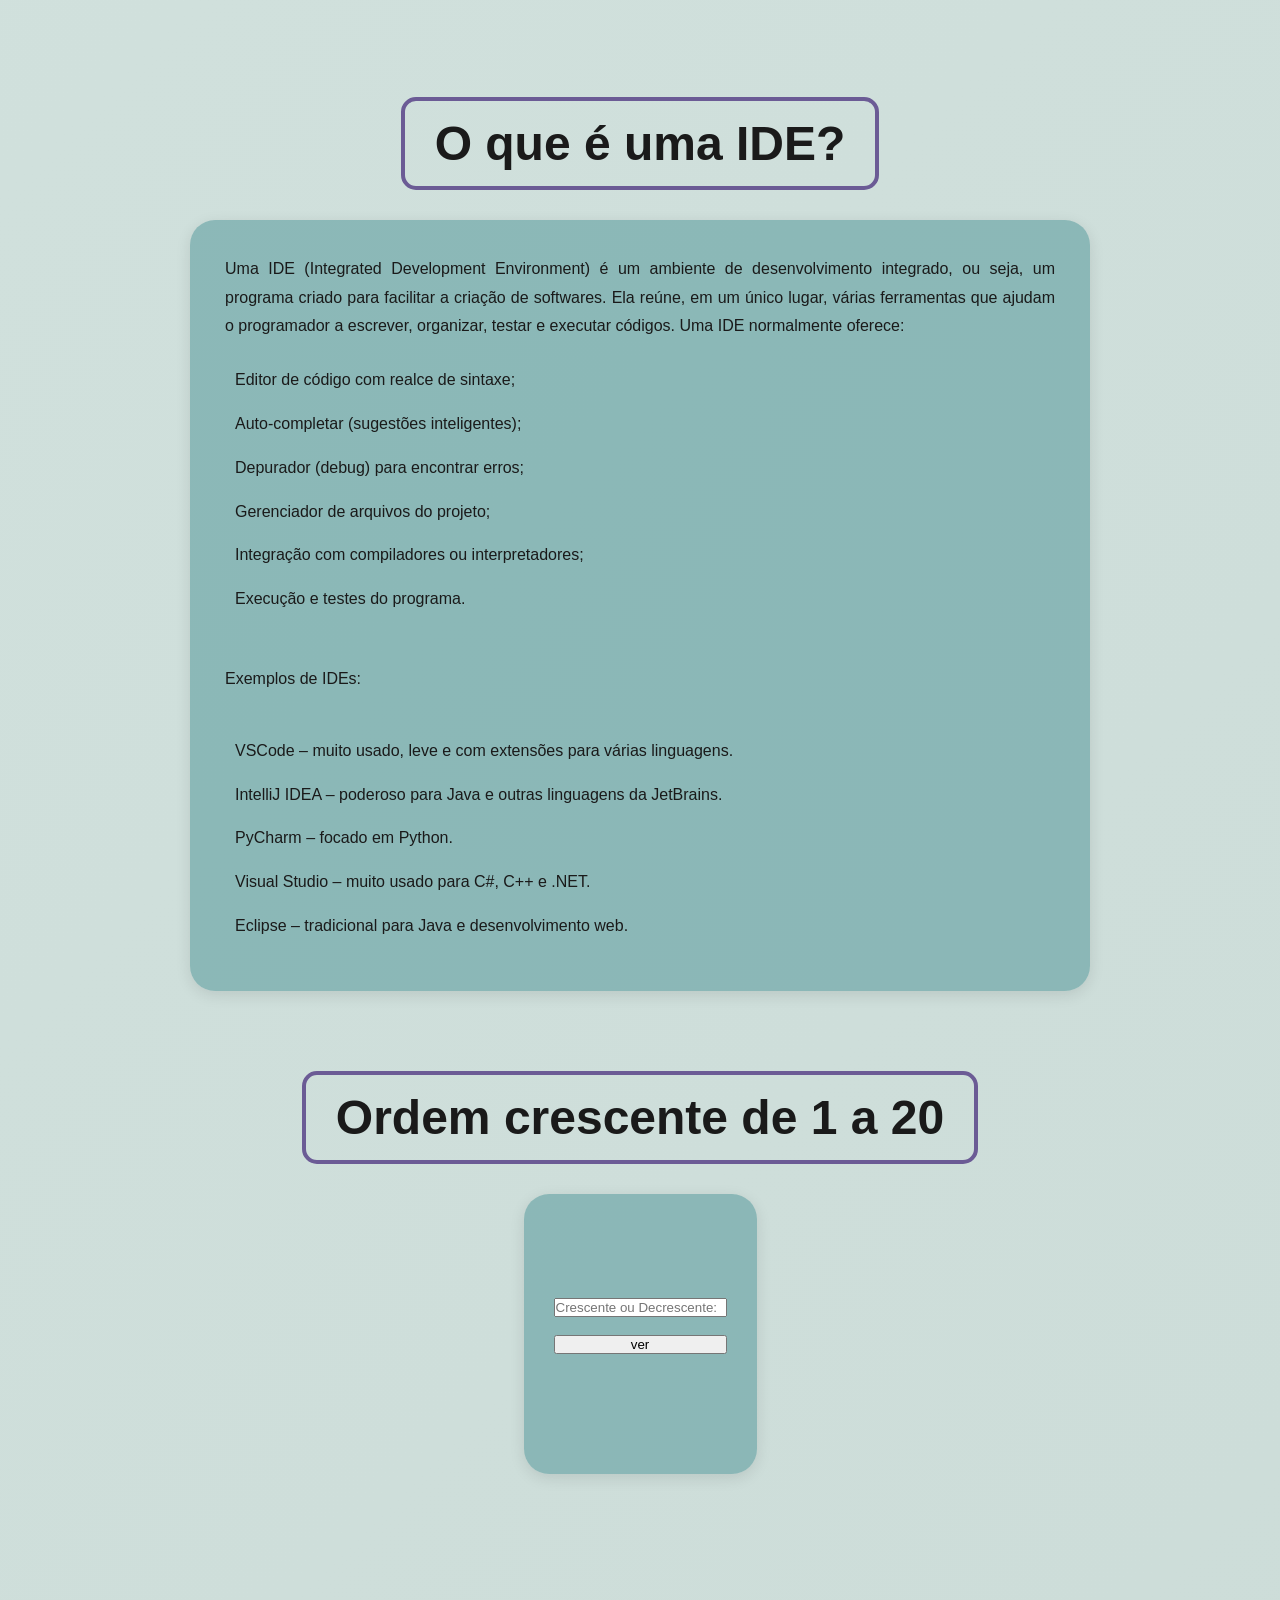
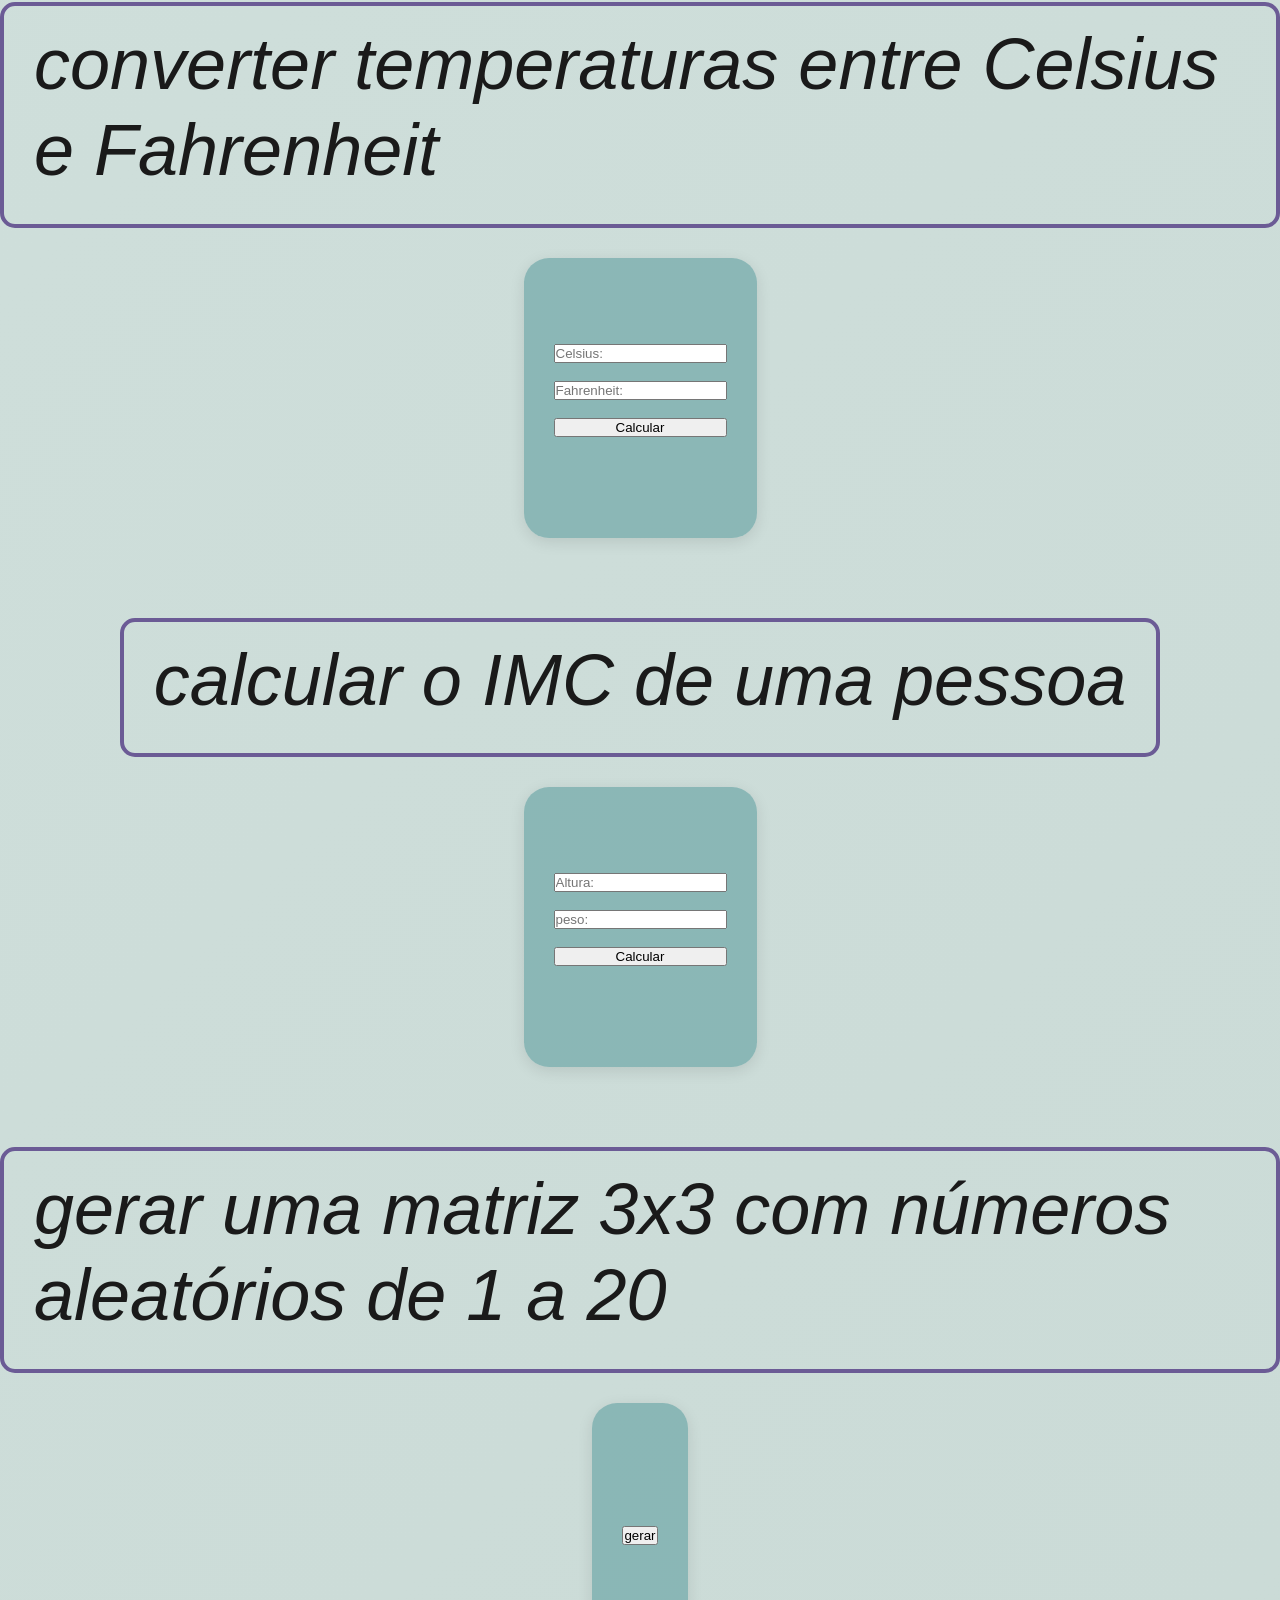
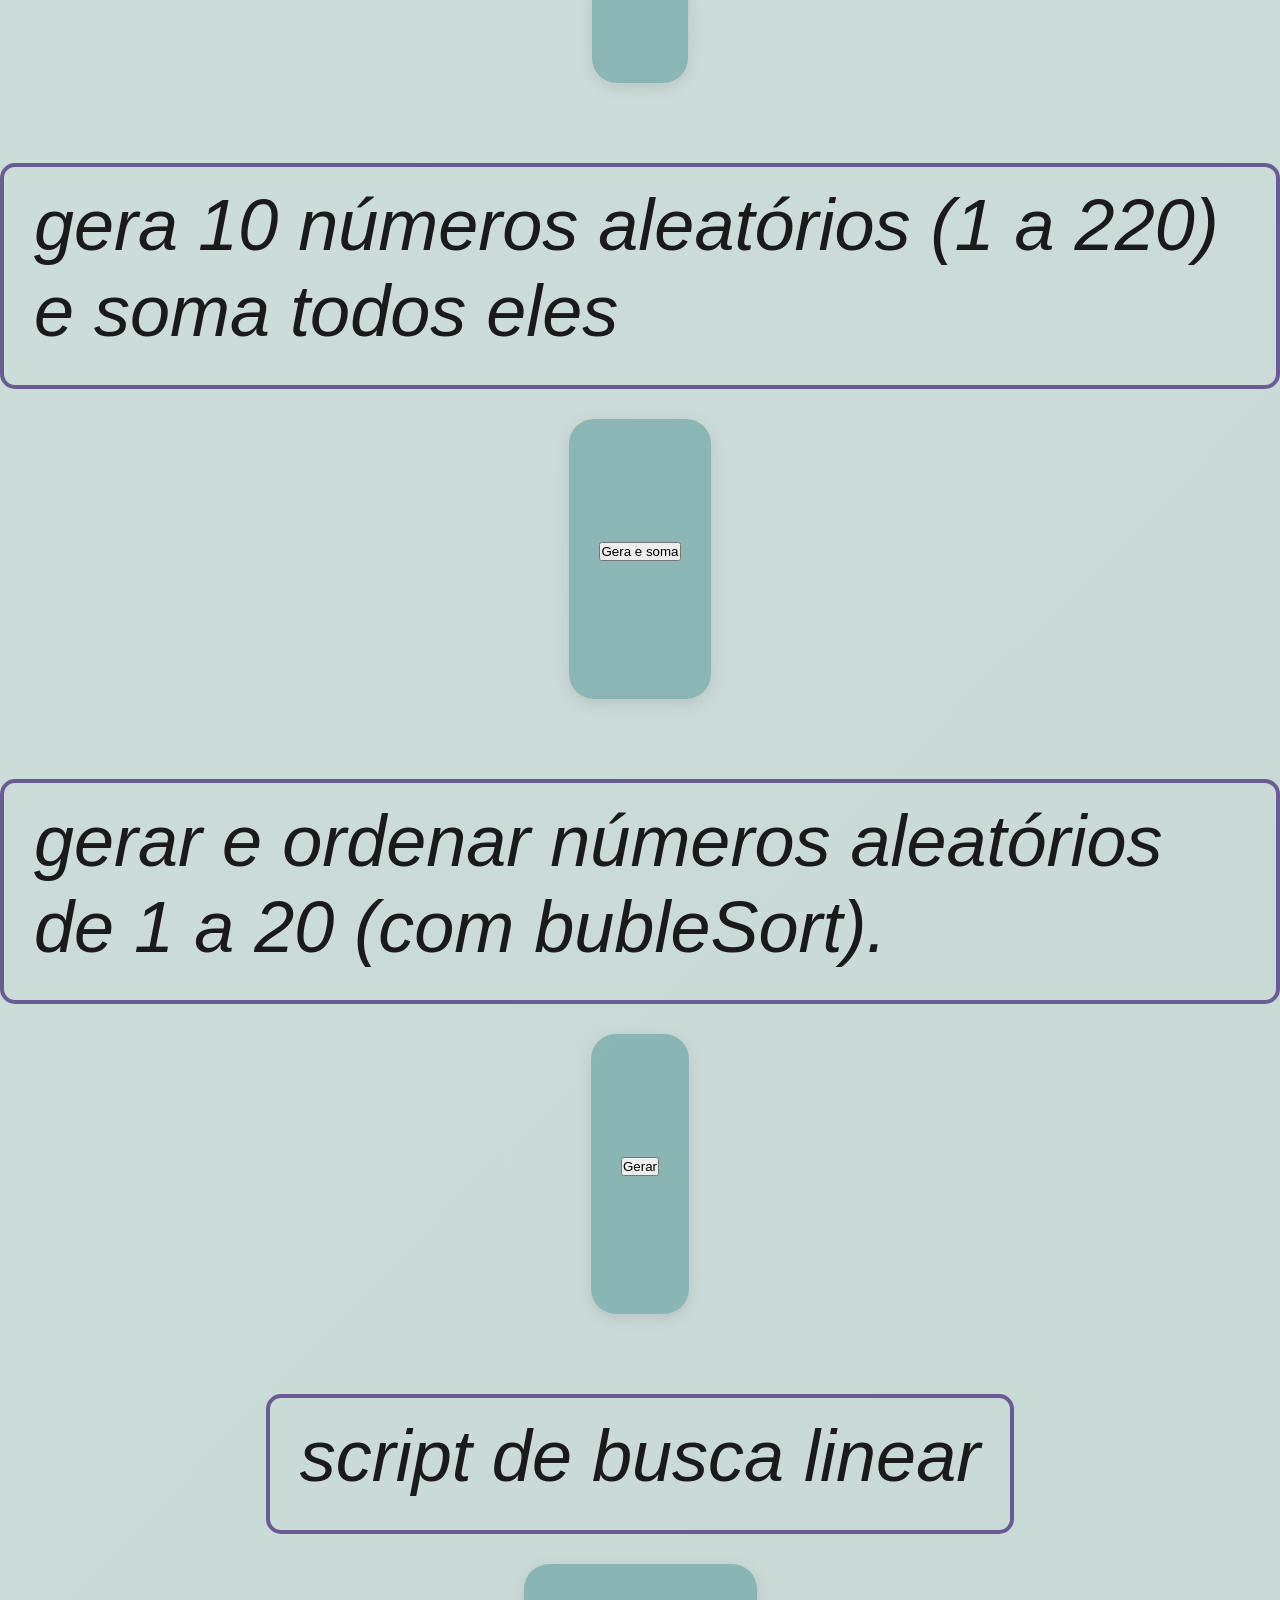
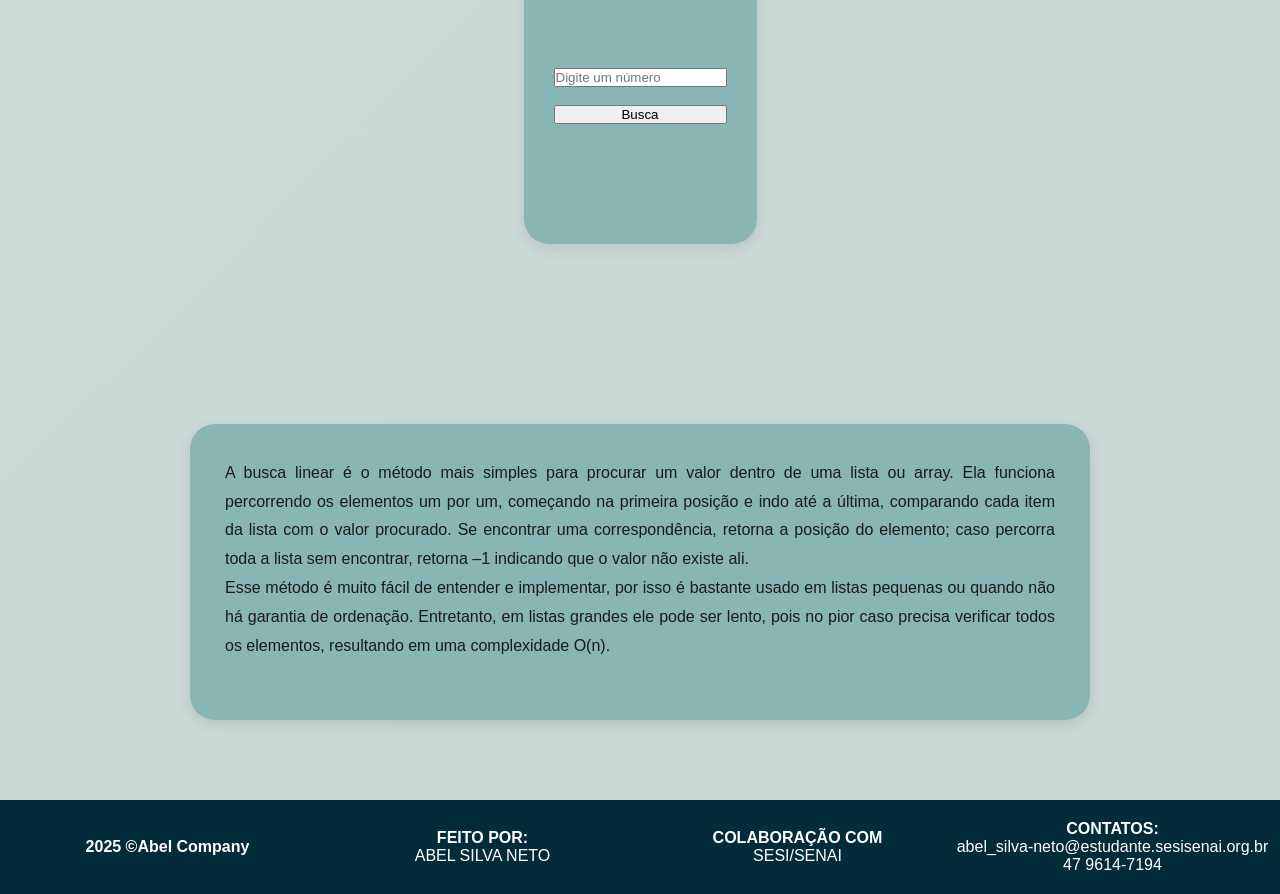
<file: logica_programa.html>
<html lang="pt-BR">

<head>
    <meta charset="UTF-8">
    <meta name="viewport" content="width=device-width, initial-scale=1.0">
    <link rel="stylesheet" href="./style.css">
    <link rel="shortcut icon" href="./media/icon_terra.png" type="image/png">
    <script src="./boh.js"defer></script>
    <script src="./boh2.js"defer></script>
    <title>Lógica de programação</title>


</head>

<body>
    <nav>
        <div class="nav-container">
            <a href="./index.html" class="nav-link">Home</a>
            <a href="./Fundamentos_banco.html" class="nav-link">Bancos de Dados</a>
            <a href="./Logica_Computacional.html" class="nav-link">Lógica<br>Computacional</a>
            <a href="./funda_eletro.html" class="nav-link">Componentes eletrônicos</a>
            <a href="./Fundamentos_Redes.html" class="nav-link">Componentes<br>de Redes</a>
            <a href="./Fundamentos_tecnologia.html" class="nav-link">Fundamentos da<br>Tecnologia da Informação</a>
        </div>
    </nav>

    <div class="hero"><br>

        <br>
        <h1 class="title">Serviços de programação</h1>
    </div>

    <div class="content-section">

        <div class="arduino-grid">
            <!-- Resistor e LED -->
            <div class="arduino-card">
                <h2 class="arduino-section-title">O que são Linguagens de Programação?</h2>
                <div class="arduino-applications">
                    <div class="arduino-info-box">
                        <p>Linguagens de programação são conjuntos de regras, símbolos e comandos usados para escrever
                            programas que orientam o computador a executar tarefas. Elas funcionam como uma “ponte”
                            entre o ser humano e a máquina, permitindo criar softwares, sites, jogos, aplicativos,
                            sistemas embarcados e muito mais. Cada linguagem possui sua própria sintaxe (forma de
                            escrever) e características específicas, sendo escolhida conforme o tipo de aplicação
                            desejada.</p>


                        <ul class="applications-list">
                            <li>C++ é rápida e poderosa, ideal para sistemas de alto desempenho, jogos e softwares
                                próximos ao hardware.</li>
                            <li>JavaScript é a linguagem da web, responsável pela interatividade das páginas e também
                                usada no backend.</li>
                            <li>Java é robusta, multiplataforma e muito usada em sistemas grandes, servidores e
                                aplicativos Android.</li>
                            <li>Python é simples e versátil, comum em ciência de dados, IA, automação e desenvolvimento
                                geral.</li>
                            <li>PHP é focada em desenvolvimento web no servidor, muito usado em sites e sistemas
                                dinâmicos como WordPress.</li>
                        </ul>
                    </div>

                </div>
            </div>

        </div>
    </div>

    <div class="hero internal">
        <h1 class="title">O que é uma linguagem de programação interpretada? e uma linguagem de
            programação compilada?</h1>
    </div>


    <div class="content-section">
        <div class="arduino-grid">
            <!-- O que é? -->
            <div class="arduino-card">

                <div class="arduino-info-box">
                    <p>Uma linguagem de programação interpretada é aquela cujo código é executado linha por linha por um
                        interpretador. O programa não vira um arquivo executável completo antes de rodar; em vez disso,
                        o interpretador lê, traduz e executa o código em tempo real.
                        Vantagens: fácil de testar e modificar.
                        Exemplos: Python, JavaScript, PHP.

                        Já uma linguagem de programação compilada passa por um compilador, que traduz todo o
                        código-fonte para um arquivo executável antes da execução. Só depois dessa tradução o programa
                        roda diretamente no computador.
                        Vantagens: maior desempenho e velocidade.
                        Exemplos: C, C++, Rust.</p>


                    <p>Já uma linguagem de programação compilada passa por um compilador, que traduz todo o código-fonte
                        para um arquivo executável antes da execução. Só depois dessa tradução o programa roda
                        diretamente no computador.
                        Vantagens: maior desempenho e velocidade.
                        Exemplos: C, C++, Rust.</p>
                </div>
            </div>
        </div>
    </div>

    <div class="hero internal">
        <h1 class="title">O que é HTML e CSS</h1>
    </div>


    <div class="content-section">
        <div class="arduino-grid">
            <!-- O que é? -->
            <div class="arduino-card">
                <div class="arduino-info-box">
                    <p class="intro-text">O que é HTML</p>
                    <p>HTML (HyperText Markup Language) é a linguagem usada para estruturar o conteúdo de páginas na
                        web. Ela define elementos como títulos, parágrafos, imagens, tabelas, links e botões. O HTML
                        organiza o que aparece na página.</p>
                    <p class="intro-text">O que é CSS</p>
                    <p>CSS (Cascading Style Sheets) é a linguagem usada para definir o estilo das páginas web. Com ela é
                        possível controlar cores, tamanhos, fontes, espaçamento, sombras, animações e o layout completo
                        do site. O CSS determina como a página vai aparecer.</p>

                    <p class="intro-text">Em resumo:</p>
                    <p>HTML = estrutura e conteúdo.

                        CSS = aparência e design.</p>
                </div>
            </div>
        </div>
    </div>
    <div class="content-section">
        <div class="arduino-grid">
            <!-- Para que serve/aplicações -->
            <div class="arduino-card">
                <h2 class="arduino-section-title">O que é uma IDE?</h2>
                <div class="arduino-applications">
                    <div class="arduino-info-box">
                        <p class="intro-text">Uma IDE (Integrated Development Environment) é um ambiente de
                            desenvolvimento integrado, ou seja, um programa criado para facilitar a criação de
                            softwares. Ela reúne, em um único lugar, várias ferramentas que ajudam o programador a
                            escrever, organizar, testar e executar códigos.

                            Uma IDE normalmente oferece:</p>
                        <ul class="applications-list">
                            <li>Editor de código com realce de sintaxe;</li>
                            <li>Auto-completar (sugestões inteligentes);</li>
                            <li>Depurador (debug) para encontrar erros;</li>
                            <li>Gerenciador de arquivos do projeto;</li>
                            <li>Integração com compiladores ou interpretadores;</li>
                            <li>Execução e testes do programa.</li>
                        </ul><br><br>

                        <p class="intro-text">Exemplos de IDEs:</p><br>
                        <ul class="applications-list">
                            <li>VSCode – muito usado, leve e com extensões para várias linguagens.</li>
                            <li>IntelliJ IDEA – poderoso para Java e outras linguagens da JetBrains.</li>
                            <li>PyCharm – focado em Python.</li>
                            <li>Visual Studio – muito usado para C#, C++ e .NET.</li>
                            <li>Eclipse – tradicional para Java e desenvolvimento web.</li>
                        </ul>
                    </div>
                </div>
            </div>
        </div>
    </div>


    <div class="arduino-card">
        <h2 class="arduino-section-title">Ordem crescente de 1 a 20
        </h2>
        <div class="embedded-definition">
            <div class="workflow-box">
                <input id="ordem" type="text" placeholder="Crescente ou Decrescente:"><br>
                <button onclick="ver()">ver</button>
                
                <div id="res" style="margin-top: 15px; font-size: 18px;"></div>
            </div>
        </div><br>

        <div class="arduino-section-title">
            <h1 class="title">converter temperaturas entre Celsius e Fahrenheit</h1>
        </div>

        <div class="embedded-definition">
            <div class="workflow-box">
                <input id="c" type="number" placeholder="Celsius:"><br>
                <input id="f" type="number" placeholder="Fahrenheit:"><br>

                <button onclick="calcularTEMPERATURA()">Calcular</button>
                
                <div id="res2" style="margin-top: 15px; font-size: 18px;"></div>
            </div>
        </div>

        <div class="arduino-section-title">
            <h1 class="title">calcular o IMC de uma pessoa</h1>
        </div>

        <div class="embedded-definition">
            <div class="workflow-box">
                <input id="altura" type="number" placeholder="Altura:"><br>
                <input id="peso" type="number" placeholder="peso:"><br>

                <button onclick="calcularIMC()">Calcular</button>
                
                <div id="res3" style="margin-top: 15px; font-size: 18px;"></div>
            </div>
        </div>

        <div class="arduino-section-title">
            <h1 class="title">gerar uma matriz 3x3 com números aleatórios de 1 a 20</h1>
        </div>

        <div class="embedded-definition">
            <div class="workflow-box">
                <button onclick="gera()">gerar</button>
                
                <div id="res4" style="margin-top: 15px; font-size: 18px;"></div>
            </div>
        </div>

        <div class="arduino-section-title">
            <h1 class="title">gera 10 números aleatórios (1 a 220) e soma todos eles</h1>
        </div>

        <div class="embedded-definition">
            <div class="workflow-box">
                <button onclick="geraesoma()">Gera e soma</button>
                
                <div id="res5" style="margin-top: 15px; font-size: 18px;"></div>
            </div>
        </div>

                <div class="arduino-section-title">
            <h1 class="title">gerar e ordenar números aleatórios de 1 a 20 (com bubleSort).</h1>
        </div>

        <div class="embedded-definition">
            <div class="workflow-box">

                <button onclick="gerarBOB()">Gerar</button>
                
                <div id="res6" style="margin-top: 15px; font-size: 18px;"></div>
            </div>
        </div>

                        <div class="arduino-section-title">
            <h1 class="title">script de busca linear</h1>
        </div>

        <div class="embedded-definition">
            <div class="workflow-box">

                <input type="number" id="valor" placeholder="Digite um número"><br>
                <button onclick="buscaLinear()">Busca</button>
                
                <div id="res7" style="margin-top: 15px; font-size: 18px;"></div>
            </div>
        </div>

    <div class="content-section">
        <div class="advantages-section">
            <div class="arduino-applications">
                    <div class="arduino-info-box">
                        <p class="intro-text">A busca linear é o método mais simples para procurar um valor dentro de
                            uma lista ou array. Ela funciona percorrendo os elementos um por um, começando na primeira
                            posição e indo até a última, comparando cada item da lista com o valor procurado. Se
                            encontrar uma correspondência, retorna a posição do elemento; caso percorra toda a lista sem
                            encontrar, retorna –1 indicando que o valor não existe ali. <br>

                            Esse método é muito fácil de entender e implementar, por isso é bastante usado em listas
                            pequenas ou quando não há garantia de ordenação. Entretanto, em listas grandes ele pode ser
                            lento, pois no pior caso precisa verificar todos os elementos, resultando em uma
                            complexidade O(n).</p>
                    </div>
                </div>
            </div>

        </div>
    </div>








    <footer>
        <div>
            <p><strong>2025 ©Abel Company</strong></p>
        </div>
        <div>
            <p><strong>FEITO POR:</strong><br>ABEL SILVA NETO</p>
        </div>

        <div>
            <p><strong>COLABORAÇÃO COM</strong><br>SESI/SENAI</p>
        </div>

        <div>
            <p><strong>CONTATOS:</strong><br>
                <a href="mailto:abel_silva-neto@estudante.esisenai.org.br">
                    abel_silva-neto@estudante.sesisenai.org.br <br>
                    47 9614-7194
                </a>
            </p>
        </div>
    </footer>
</body>

</html>
</file>
<file: style.css>
* {
    margin: 0;
    padding: 0;
    box-sizing: border-box;
}

body {
    font-family: 'Segoe UI', Tahoma, Geneva, Verdana, sans-serif;
    background: linear-gradient(135deg, #d4e4e0 0%, #c8d8d4 100%);
    min-height: 100vh;
}

/* Navegação */
nav {
    /* Barra de navegação com cor de fundo suave e leve sombra */
    background-color: #b8d4ce;
    padding: 20px 0;
    box-shadow: 0 2px 10px rgba(0, 0, 0, 0.1);
}

.nav-container {
    /* Área que organiza os links: centraliza, distribui e adapta ao tamanho da tela */
    max-width: 1400px;
    margin: 0 auto;
    display: flex;
    justify-content: space-around;
    align-items: center;
    flex-wrap: wrap;
    gap: 15px;
    padding: 0 20px;
}

.nav-link {
    /* Estilo dos links: texto escuro, fundo suave, arredondado e com animação */
    color: #2c3e50;
    text-decoration: none;
    font-size: 14px;
    font-weight: 600;
    padding: 10px 20px;
    border-radius: 8px;
    transition: all 0.3s ease;
    text-align: center;
    background: rgba(255, 255, 255, 0.3);
}

.nav-link:hover {
    /* Efeito ao passar o mouse: aumenta brilho, sobe um pouco e ganha sombra */
    background: rgba(255, 255, 255, 0.8);
    transform: translateY(-2px);
    box-shadow: 0 4px 8px rgba(0, 0, 0, 0.15);
}

.nav-link.active {
    background: rgba(255, 255, 255, 0.9);
}

/* Hero Section - Página Principal */
.hero {
    display: flex;
    justify-content: center;
    align-items: center;
    min-height: calc(100vh - 80px);
    padding: 40px 20px;
    position: relative;
    overflow: hidden;
}

.logo{
    position: absolute;
    top: 50%;
    left: 50%;
    width: 800px;          /* tamanho grande (pode aumentar) */
    opacity: 0.45;         /* bem suave atrás das letras */
    transform: translate(-50%, -50%);
    z-index: 1;            /* fica atrás do texto */
    pointer-events: none;  /* não atrapalha clique */
}

.hero.internal {
    min-height: auto;
    padding: 60px 20px 40px;
    text-align: center;
}

.content {
    text-align: center;
    z-index: 2;
    max-width: 900px;
}
.title {
    font-size: 72px;
    font-weight: 300;
    color: #1a1a1a;
    line-height: 1.2;
    margin-bottom: 15px;
    font-style: italic;
}

@keyframes float {

    0%,
    100% {
        transform: translate(0, 0) scale(1);
    }

    50% {
        transform: translate(50px, 50px) scale(1.1);
    }
}

/* Seção Sobre - Página Principal */
.about-section {
    background: linear-gradient(135deg, #c8d8d4 0%, #d4e4e0 100%);
    padding: 80px 20px;
    position: relative;
    overflow: hidden;
}

.about-container {
    max-width: 1200px;
    margin: 0 auto;
    display: grid;
    grid-template-columns: 1fr 1.5fr;
    gap: 60px;
    align-items: center;
    position: relative;
    z-index: 2;
}

.about-left {
    text-align: left;
}

.about-right {
    display: flex;
    justify-content: flex-end;
}

.text-box {
    background: rgba(95, 158, 160, 0.75);
    padding: 40px;
    border-radius: 25px;
    max-width: 550px;
    box-shadow: 0 10px 30px rgba(0, 0, 0, 0.1);
}

.text-box p {
    color: #1a1a1a;
    font-size: 15px;
    line-height: 1.8;
    margin-bottom: 20px;
    text-align: justify;
}

/* Seção de Conteúdo - Eletroeletrônica */
.content-section {
    max-width: 1400px;
    margin: 0 auto;
    padding: 40px 20px 80px;
}

.component-title {
    font-size: 42px;
    font-weight: 700;
    color: #1a1a1a;
    text-align: center;
}

.info-box {
    background: rgba(95, 158, 160, 0.6);
    padding: 25px;
    border-radius: 20px;
    flex: 1;
    box-shadow: 0 4px 15px rgba(0, 0, 0, 0.1);
    border: 3px solid rgba(100, 100, 180, 0.4);
}

.info-box p {
    color: #1a1a1a;
    font-size: 14px;
    line-height: 1.6;
    margin-bottom: 12px;
}

.info-box strong {
    font-weight: 700;
}

/* Página Arduino */
.arduino-grid {
    /* */
    display: grid;
    grid-template-columns: 1fr;
    gap: 60px;
    max-width: 1200px;
    margin: 0 auto;
}

.arduino-card {
    /* */
    display: flex;
    flex-direction: column;
    gap: 30px;
}

.arduino-section-title {
    /* */
    font-size: 48px;
    font-weight: 700;
    color: #1a1a1a;
    padding: 15px 30px;
    border: 4px solid #6b5b95;
    border-radius: 15px;
    display: inline-block;
    margin: 0 auto;
}

.arduino-content-wrapper {
    display: grid;
    grid-template-columns: 1fr 1fr;
    gap: 40px;
    align-items: center;
}

.arduino-info-box {
    /* */
    background: rgba(95, 158, 160, 0.6);
    padding: 35px;
    border-radius: 25px;
    box-shadow: 0 4px 15px rgba(0, 0, 0, 0.1);
}

.arduino-info-box p {
    /* */
    color: #1a1a1a;
    font-size: 16px;
    line-height: 1.8;
    margin-bottom: 20px;
    text-align: justify;
}

.arduino-image-container {
    /* */
    display: flex;
    justify-content: center;
    align-items: center;
    padding: 20px;
}

.arduino-img {
    /* */
    width: 100%;
    max-width: 400px;
    height: auto;
    border-radius: 15px;
    box-shadow: 0 8px 20px rgba(0, 0, 0, 0.15);
}

.code-img {
    /* */
    width: 100%;
    max-width: 1200px;
    height: auto;
    border-radius: 15px;
    box-shadow: 0 8px 20px rgba(0, 0, 0, 0.15);
}

.arduino-applications {
    display: flex;
    justify-content: center;
}

.arduino-applications .arduino-info-box {
    max-width: 900px;
    width: 100%;
}

.intro-text {
    font-size: 16px;
    margin-bottom: 25px !important;
}

.apps-title {
    font-weight: 700;
    font-size: 17px;
    margin-bottom: 20px !important;
}

.applications-list li {
    color: #1a1a1a;
    font-size: 16px;
    line-height: 1.8;
    margin-bottom: 15px;
    padding-left: 10px;
    display: flex;
    align-items: flex-start;
    gap: 12px;
}
/* Vantagens e Desvantagens - Arduino */
.advantages-section {
    margin-top: 60px;
    max-width: 1400px;
    margin-left: auto;
    margin-right: auto;
}

.adv-disadv-grid {
    display: grid;
    grid-template-columns: repeat(2, 1fr);
    gap: 60px;
}

.adv-card {
    display: flex;
    flex-direction: column;
    gap: 25px;
}

.adv-box {
    background: rgba(95, 158, 160, 0.6);
    padding: 40px;
    border-radius: 25px;
    box-shadow: 0 4px 15px rgba(0, 0, 0, 0.1);
    min-height: 350px;
    display: flex;
    align-items: center;
}

.adv-list {
    list-style: none;
    padding: 0;
    width: 100%;
}

.adv-list li {
    color: #1a1a1a;
    font-size: 16px;
    line-height: 1.7;
    margin-bottom: 18px;
    display: flex;
    align-items: flex-start;
    gap: 12px;
}/* Como o Arduino funciona */

.intro-text-box {
    background: rgba(95, 158, 160, 0.6);
    padding: 35px;
    border-radius: 25px;
    max-width: 900px;
    margin: 0 auto 50px;
    box-shadow: 0 4px 15px rgba(0, 0, 0, 0.1);
}

.intro-text-box p {
    color: #1a1a1a;
    font-size: 16px;
    line-height: 1.8;
    margin-bottom: 15px;
    text-align: center;
}

.workflow-box {
    background: rgba(95, 158, 160, 0.6);
    padding: 30px;
    border-radius: 25px;
    box-shadow: 0 4px 15px rgba(0, 0, 0, 0.1);
    min-height: 280px;
    display: flex;
    flex-direction: column;
    justify-content: center;
}

.workflow-box p {
    color: #1a1a1a;
    font-size: 15px;
    line-height: 1.7;
    margin-bottom: 15px;
}

.workflow-footer {
    font-style: italic;
    margin-top: 10px;
}

/* Eletrônica Embarcada */
.embedded-definition {
    max-width: 900px;
    margin: 0 auto 50px;
}

.embedded-card.full-width {
    grid-column: 1 / -1;
}

.embedded-subtitle {
    font-size: 32px;
    font-weight: 700;
    color: #1a1a1a;
    text-align: left;
}

.embedded-box.compact {
    padding: 25px;
}

.embedded-intro {
    color: #1a1a1a;
    font-size: 15px;
    font-weight: 600;
    margin-bottom: 15px;
}

.embedded-footer {
    color: #1a1a1a;
    font-size: 15px;
    line-height: 1.7;
    margin-top: 15px;
    font-style: italic;
}

.embedded-advantages-grid {
    display: grid;
    grid-template-columns: repeat(2, 1fr);
    gap: 40px;
}

.embedded-adv-card {
    display: flex;
    flex-direction: column;
    gap: 20px;
}

/* Linguagem de Programação */
.code-block {
    background: #1e1e1e;
    padding: 30px;
    border-radius: 15px;
    overflow-x: auto;
    box-shadow: 0 8px 20px rgba(0, 0, 0, 0.3);
    max-width: 100%;
}

.code-block code {
    color: #d4d4d4;
    font-family: 'Courier New', Courier, monospace;
    font-size: 15px;
    line-height: 1.8;
    display: block;
}

footer {
    background-color: #022c39;
    color: white;
    text-align: center;
    display: flex;
    justify-content: space-around;
    align-items: center;
    padding: 20px 10px;
}

footer div {
    flex: 1;
}

footer a {
    color: white;
    text-decoration: none;
}

footer a:hover {
    text-decoration: underline;
}
</file>
